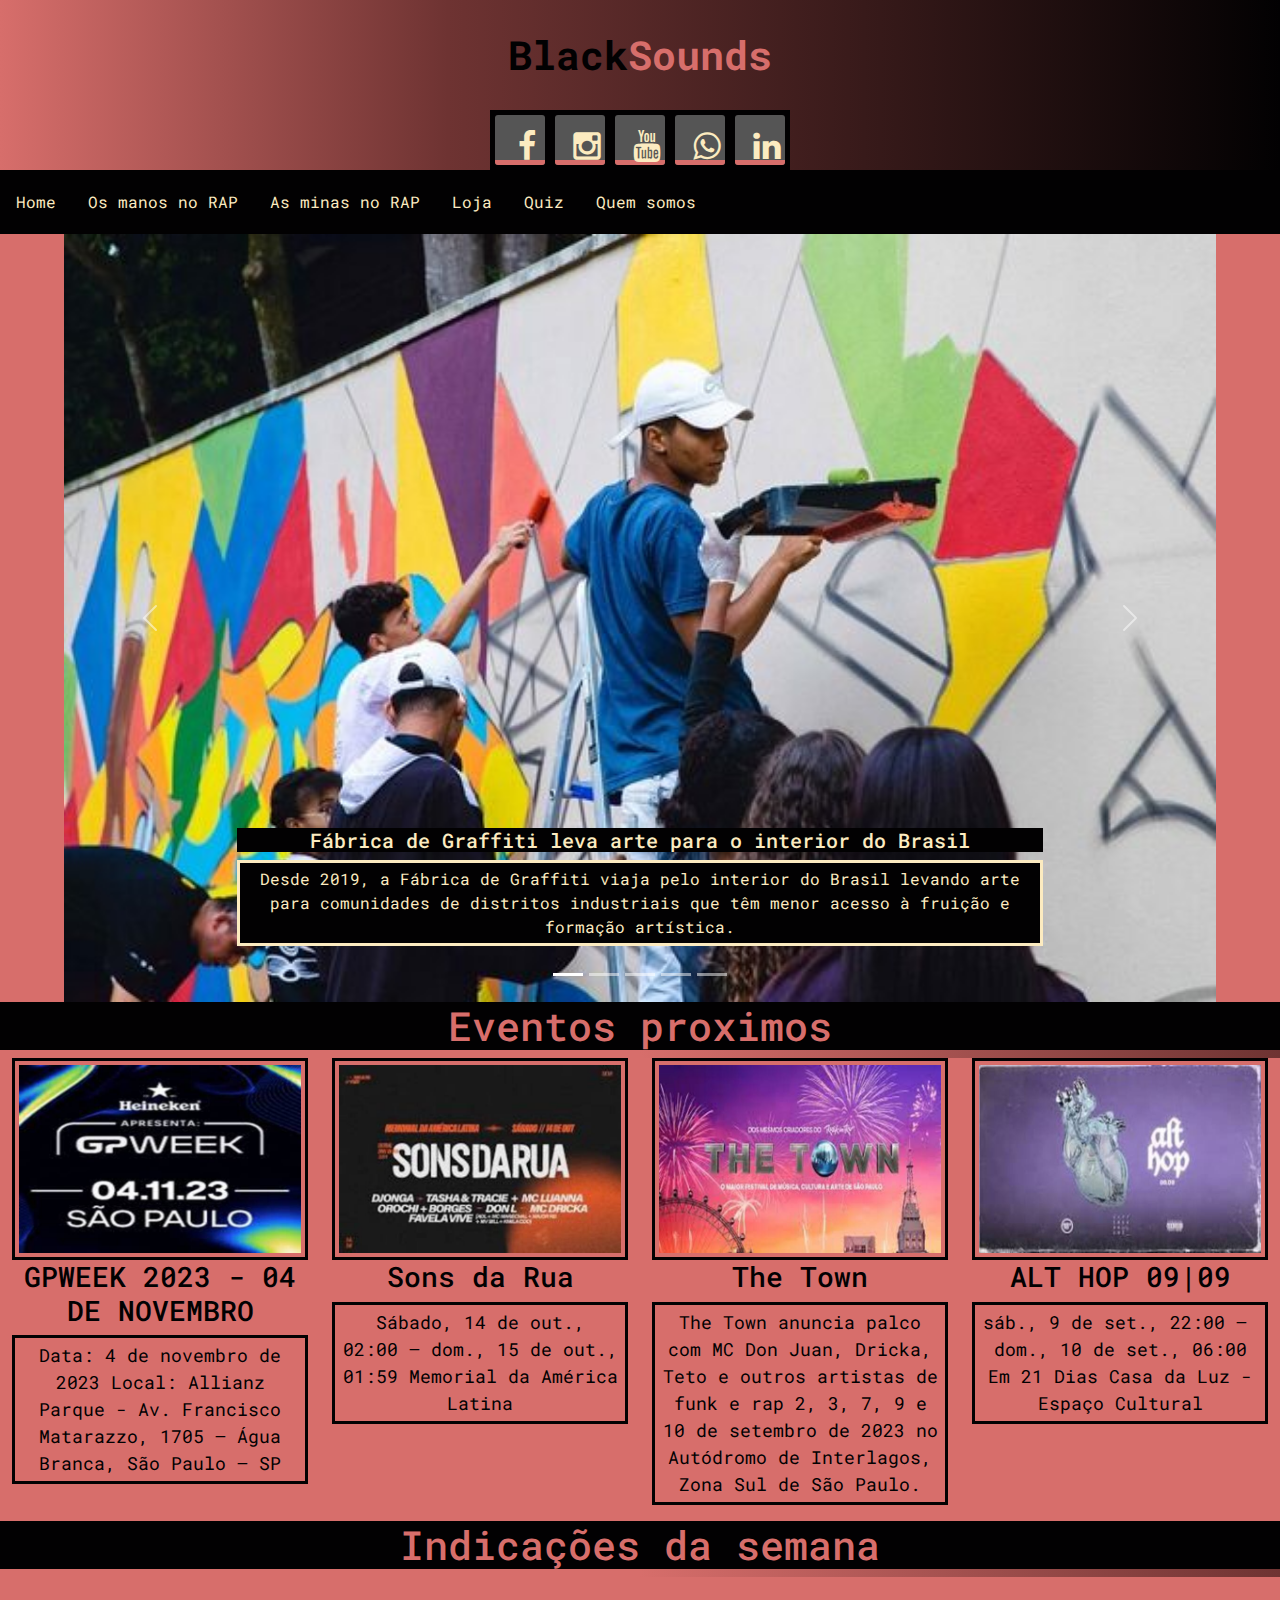
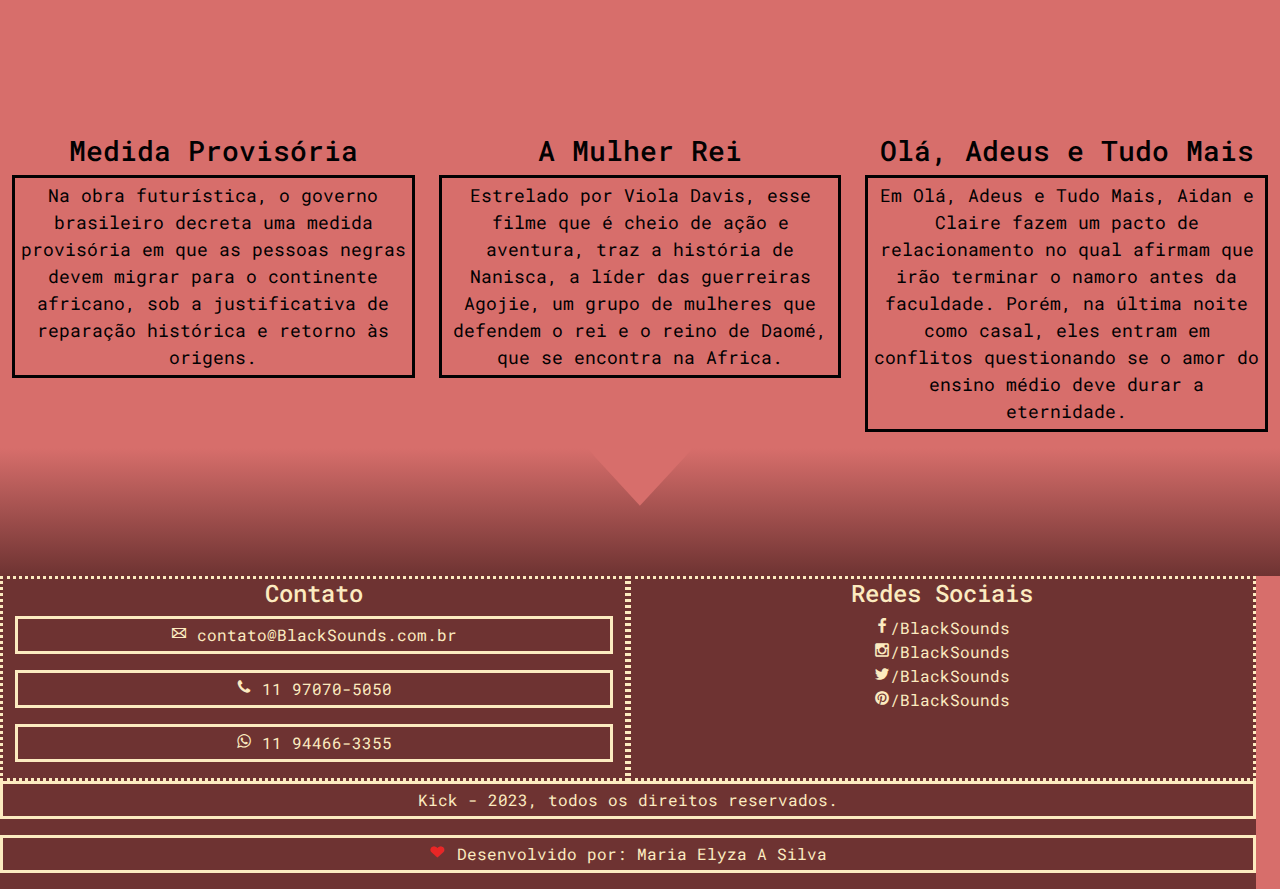
<file: index.html>
<!DOCTYPE html>

<html>

<head>
    <title>Black Sounds</title>
    <meta charset="utf-8">
    <meta name="viewport" content="width=device-width, initial-scale=1.0">

    <link rel="shortcut icon" href="img/favicon.png">
    <script src="js/jquery.js"></script>
    <script src="js/sweetalert2@11.js"></script>

    <link rel="stylesheet" href="css/bootstrap.min.css">
    <script src="js/bootstrap.bundle.min.js"></script>

    <link rel="stylesheet" href="css/menu.css">
    <link rel="stylesheet" href="css/estilo2.css">
    <link rel="stylesheet" type="text/css" href="css/fonts-icones.css">


</head>

<body>


    <div id="header">
        <div id="logo">
            Black<span>Sounds</span>
        </div>

        <input type="checkbox" id="btt_menu">
        <label for="btt_menu"> &#9776; </label>

        <nav class="btn_social">

            <ul>

                <li><a href="https://www.facebook.com/" target="_blank" title="facebook"><i class="icon icon-facebook"></i></a></li>
                <li><a href="https://www.instagram.com/mariaelyza.3/" target="_blank" title="instagram"><i class="icon icon-instagram"></i></a></li>
                <li><a href="https://www.youtube.com/playlist?list=LRYRsvSywU_mfuZeu6adDZMcYaXVp5dypKZgW" target="_blank" title="youtube"><i class="icon icon-youtube"></i></a></li>
                <li><a href="https://contate.me/blacksounds" target="_blank" title="Whatsapp"><i class="icon icon-whatsapp"></i></a></li>
                <li><a href="https://www.linkedin.com/in/maria-elyza130599/" target="_blank" title="linkdin"><i class="icon icon-linkedin"></i></a></li>


            </ul>

        </nav>

        <div id="nav">

            <ul>
                <li> <a href="index.html">Home</a> </li>

                <li> <a href="homensRAP.html">Os manos no RAP</a> </li>
                <li> <a href="mulheresRAP.html">As minas no RAP</a> </li>
                <li> <a href="loja.html">Loja</a> </li>
                <li> <a href="quiz.html">Quiz</a> </li>
                <li> <a href="quemsomos.html">Quem somos</a> </li>


            </ul>

        </div>
    </div>


    <div id="carrossel" class="carousel slide carousel-fade"style="width: 90%; height:90%; margin: 0 auto">

        <div class="carousel-indicators">
            <button type="button" data-bs-target="#carrossel" data-bs-slide-to="0" class="active" aria-current="true"
                aria-label="Slide 1"></button>
            <button type="button" data-bs-target="#carrossel" data-bs-slide-to="1" aria-current="2"></button>
            <button type="button" data-bs-target="#carrossel" data-bs-slide-to="2" aria-current="3"></button>
            <button type="button" data-bs-target="#carrossel" data-bs-slide-to="3" aria-current="4"></button>
            <button type="button" data-bs-target="#carrossel" data-bs-slide-to="4" aria-current="5"></button>
        </div>

        <div class="carousel-inner">
            <div class="carousel-item active">
                <img src="img/Noticia 1.jpg" class="d-block w-100">

                <div class="carousel-caption d-none d-md-block">
                    <h5>Fábrica de Graffiti leva arte para o interior do Brasil</h5>
                    <p>Desde 2019, a Fábrica de Graffiti viaja pelo interior do Brasil levando arte para comunidades de
                        distritos industriais que têm menor acesso à fruição e formação artística.</p>
                </div>

            </div>

            <div class="carousel-item">
                <img src="img/Noticia 2.jpg" class="d-block w-100">
                <div class="carousel-caption d-none d-md-block">
                    <h5>IZA SURPREENDE MÚSICOS NA AVENIDA PAULISTA</h5>
                    <p>A cantora, que também se apresenta no The Town 2023, se juntou com Trident para a campanha da
                        marca que celebra o maior festival da cidade, tangibilizando o conceito "Destrave a cidade".</p>
                </div>
            </div>

            <div class="carousel-item">
                <img src="img/Noticia 3.jpg" class="d-block w-100">
                <div class="carousel-caption d-none d-md-block">
                    <h5>PROJE7O ARCO-ÍRIS APRESENTA EXPERIÊNCIAS TRANSFORMADORAS ATRAVÉS DA ARTE URBANA</h5>
                    <p>Iniciativa contou com oficinas e workshops gratuitos de Graffiti para alunos de escolas públicas
                        das cidades de São Paulo e São Bernardo do Campo</p>
                </div>
            </div>
            <div class="carousel-item">
                <img src="img/Noticia 4.jpg" class="d-block w-100">
                <div class="carousel-caption d-none d-md-block">
                    <h5>MANO BROWN ENCERRA TEMPORADA DE PODCAST NO SPOTIFY, COM A MINISTRA MARINA SILVA</h5>
                    <p>No último episódio, o rapper recebe Marina Silva, ministra do Meio Ambiente e Mudança do Clima no
                        Brasil, que conta sobre momentos marcantes de sua infância e seus movimentos no cenário político
                        no país</p>
                </div>
            </div>
            <div class="carousel-item">
                <img src="img/Noticia 5.jpg" class="d-block w-100">
                <div class="carousel-caption d-none d-md-block">
                    <h5>AI-VAI LEVARÁ A CULTURA HIP HOP PARA A AVENIDA NO CARNAVAL DE 2024</h5>
                    <p>A Escola de Samba Vai-Vai já definiu o enredo para o próximo carnaval, intitulado “Capítulo 4,
                        Versículo 3 – Da Rua e do Povo, o Hip Hop: Um Manifesto Paulistano”, o enredo celebrará os 40
                        anos da cultura Hip Hop no Brasil e destacará a importância das expressões artísticas e
                        culturais periféricas.</p>
                </div>
            </div>
        </div>

        <button class="carousel-control-prev" type="button" data-bs-target="#carrossel" data-bs-slide="prev">
            <span class="carousel-control-prev-icon" aria-hidden="true"></span>
            <span class="visually-hidden">Voltar</span>
        </button>

        <button class="carousel-control-next" type="button" data-bs-target="#carrossel" data-bs-slide="next">
            <span class="carousel-control-next-icon" aria-hidden="true"></span>
            <span class="visually-hidden">Avançar</span>
        </button>

    </div>

    <div class="container-fluid">

        <div class="row" id="container">
            <h2>Eventos proximos</h2>

            <div class="col" id="box">
                <img src="img/image 12.jpeg" class="img-fluid" alt="Responsive image">
                <h3>
                    GPWEEK 2023 - 04 DE NOVEMBRO</h3>
                <p>
                    Data: 4 de novembro de 2023
                    Local: Allianz Parque - Av. Francisco Matarazzo, 1705 – Água Branca, São Paulo – SP
                </p>
            </div>

            <div class="col" id="box">
                <img src="img/image13.jpeg" class="img-fluid" alt="Responsive image">
                <h3>Sons da Rua</h3>
                <p>
                    Sábado, 14 de out., 02:00 – dom., 15 de out., 01:59
                    Memorial da América Latina
                </p>
            </div>

            <div class="col" id="box">
                <img src="img/image15.jpeg" class="img-fluid" alt="Responsive image">
                <h3>The Town </h3>
                <p>
                    The Town anuncia palco com MC Don Juan, Dricka, Teto e outros artistas de funk e rap
                    2, 3, 7, 9 e 10 de setembro de 2023 no Autódromo de Interlagos, Zona Sul de São Paulo.
                </p>
            </div>

            <div class="col" id="box">
                <img src="img/image14.jpeg" class="img-fluid" alt="Responsive image">
                <h3>ALT HOP 09|09</h3>
                <p>
                    sáb., 9 de set., 22:00 – dom., 10 de set., 06:00
                    Em 21 Dias
                    Casa da Luz - Espaço Cultural
                </p>
            </div>

        </div>

        <div class="row" id="container">

            <h2>Indicações da semana</h2>

            <div class="col" id="box">
                <iframe src="https://www.youtube.com/embed/fVQf1mMZIuc"
                    title="Medida Provisória | Filme Exclusivo Globoplay" frameborder="5"
                    allow="accelerometer; autoplay; clipboard-write; encrypted-media; gyroscope; picture-in-picture; web-share"
                    allowfullscreen></iframe>
                <h3>Medida Provisória </h3>
                <p>
                    Na obra futurística, o governo brasileiro decreta uma medida provisória em que as pessoas negras
                    devem
                    migrar para o continente africano, sob a justificativa de reparação histórica e retorno às origens.
                </p>
            </div>
            <div class="col" id="box">
                <iframe src="https://www.youtube.com/embed/IK1sEiHodZg"
                    title="A Mulher Rei | Trailer Oficial | Em breve exclusivamente nos cinemas" frameborder="0"
                    allow="accelerometer; autoplay; clipboard-write; encrypted-media; gyroscope; picture-in-picture; web-share"
                    allowfullscreen></iframe>
                <h3>A Mulher Rei</h3>
                <p>
                    Estrelado por Viola Davis, esse filme que é cheio de ação e aventura, traz a história de Nanisca, a
                    líder
                    das guerreiras Agojie, um grupo de mulheres que defendem o rei e o reino de Daomé, que se encontra
                    na
                    Africa.</p>
            </div>

            <div class="col" id="box">
                <iframe src="https://www.youtube.com/embed/pqTJPq3gJho"
                    title="Olá, Adeus e Tudo Mais | Trailer oficial | Netflix" frameborder="0"
                    allow="accelerometer; autoplay; clipboard-write; encrypted-media; gyroscope; picture-in-picture; web-share"
                    allowfullscreen></iframe>

                <h3>Olá, Adeus e Tudo Mais</h3>
                <p>
                    Em Olá, Adeus e Tudo Mais, Aidan e Claire fazem um pacto de relacionamento no qual afirmam que irão
                    terminar o namoro antes da faculdade. Porém, na última noite como casal, eles entram em conflitos
                    questionando se o amor do ensino médio deve durar a eternidade.</p>
            </div>
        </div>



    </div>
</body>

<div class="footer-arrow">
    <svg data-name="Layer 1" xmlns="http://www.w3.org/2000/svg" viewBox="0 0 1200 120" preserveAspectRatio="none">
        <path d="M649.97 0L550.03 0 599.91 54.12 649.97 0z" class="shape-fill"></path>
    </svg>
</div>

<footer class="container-fluid">
    
    <div class="row" id="box1">
           
        
        <div class="col" id="colfooter">
           
           <h4 class="titleFooter">Contato</h4>
           <p><i class="icon icon-mail"></i> contato@BlackSounds.com.br</p>
           <p><i class="icon icon-phone"></i> 11 97070-5050</p>
           <p><i class="icon icon-whatsapp"></i> 11 94466-3355</p>
        
        </div>

        <div class="col" id="colfooter">
           
            <h4 class="titleFooter"> Redes Sociais</h4>
            
            <a href="#" class="redesocial"><span> <i class="icon icon-facebook"></i>/BlackSounds</span></a>            
            <a href="#" class="redesocial"><span> <i class="icon icon-instagram"></i>/BlackSounds</span></a>            
            <a href="#" class="redesocial"><span> <i class="icon icon-twitter"></i>/BlackSounds</span></a>            
            <a href="#" class="redesocial"><span> <i class="icon icon-pinterest"></i>/BlackSounds</span></a>  
                
        </div>
        
        <div class="clear"></div>
    
    </div>
    
    <div class="row" id="box2">
        
        <p> Kick - 2023, todos os direitos reservados.</p> 
        <p class="by"><i class="icon icon-heart-3"></i> Desenvolvido por: Maria Elyza A Silva</p>
    
    </div>
</footer>



</html>
</file>
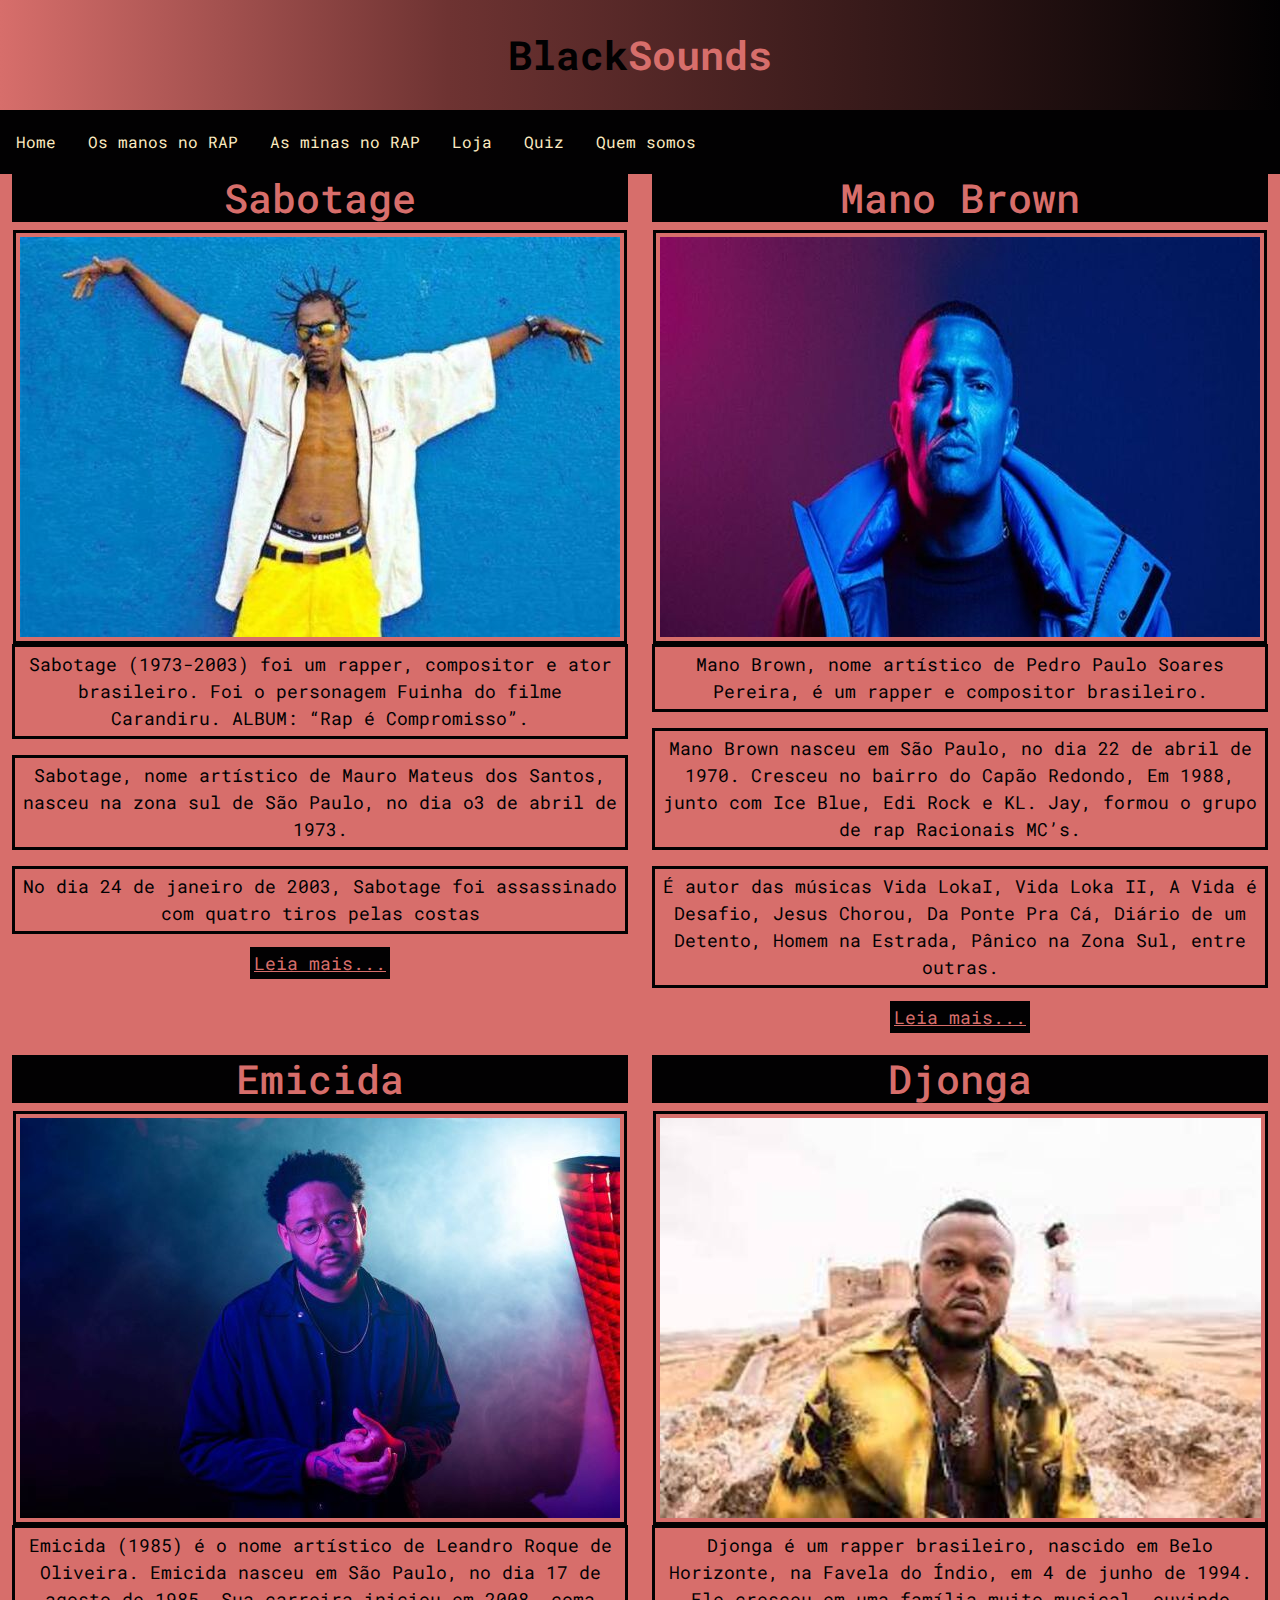
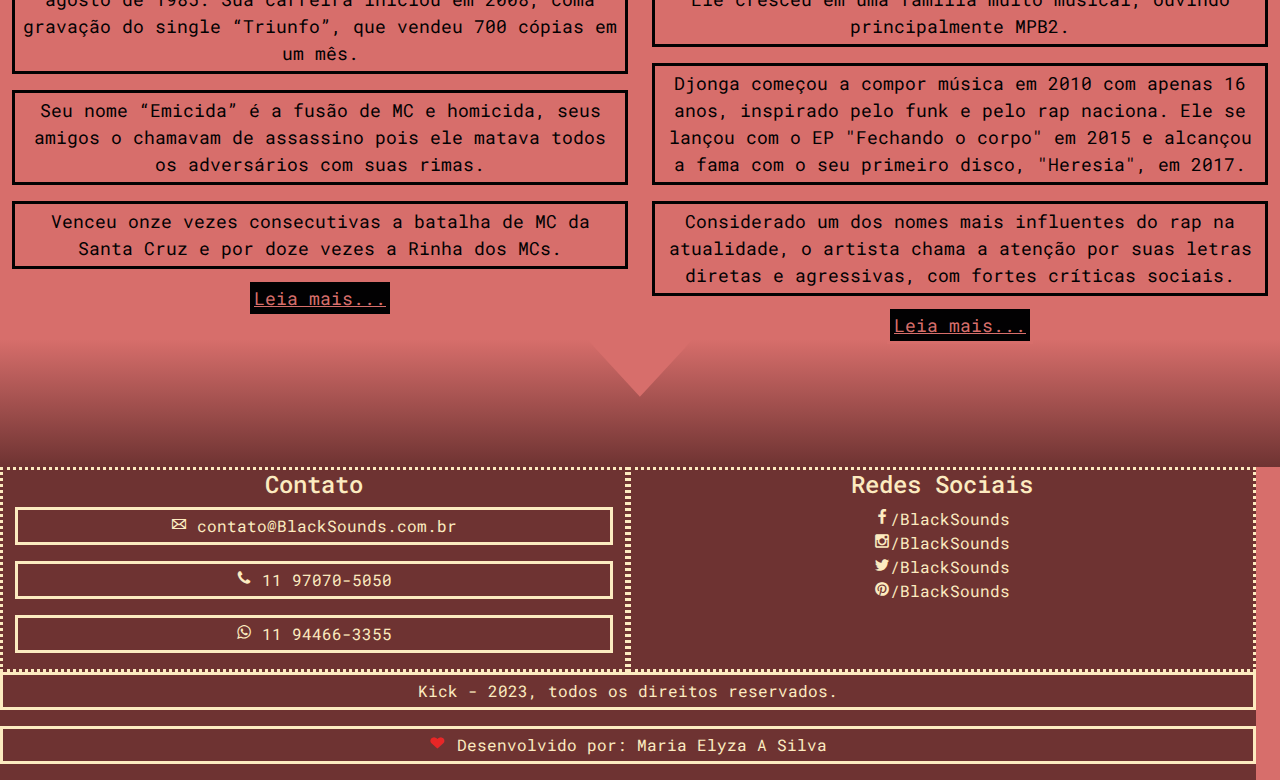
<file: homensRAP.html>
<!DOCTYPE html>

<html>

<head>
    <title>Black Sounds</title>
    <meta charset="utf-8">
    <meta name="viewport" content="width=device-width, initial-scale=1.0">

    <link rel="shortcut icon" href="img/favicon.png">
    <script src="js/jquery.js"></script>
    <script src="js/sweetalert2@11.js"></script>

    <link rel="stylesheet" href="css/bootstrap.min.css">
    <script src="js/bootstrap.bundle.min.js"></script>

    <link rel="stylesheet" href="css/menu.css">
    <link rel="stylesheet" href="css/estilo2.css">
    <link rel="stylesheet" type="text/css" href="css/fonts-icones.css">


</head>

<body>

    <div id="header">
        <div id="logo">
            Black<span>Sounds</span>
        </div>

        <input type="checkbox" id="btt_menu">
        <label for="btt_menu"> &#9776; </label>

        <div id="nav">
            
         <ul>
                <li> <a href="index.html">Home</a> </li>

                <li> <a href="homensRAP.html">Os manos no RAP</a> </li>
                <li> <a href="mulheresRAP.html">As minas no RAP</a> </li>
                <li> <a href="loja.html">Loja</a> </li>
                <li> <a href="quiz.html">Quiz</a> </li>
                <li> <a href="quemsomos.html">Quem somos</a> </li>


            </ul>

        </div>
    </div>

        <!-- Inicio pg -->

    <div class="container-fluid">

        <div class="row" id="container">
            
        <div class="col" id="box">
            <h2>Sabotage</h2>
            <img src="img/image5.jpg" class="img-fluid" alt="Responsive image">
            <p>Sabotage (1973-2003) foi um rapper, compositor e ator brasileiro. 
                Foi o personagem Fuinha do filme
                Carandiru.
                 ALBUM: “Rap é Compromisso”.
            </p>
            <p>
                Sabotage, nome artístico de Mauro Mateus dos Santos, 
                nasceu na zona sul de São Paulo, 
                no dia o3 de abril de 1973.
            </p>
            <P>
                No dia 24 de janeiro de 2003, Sabotage foi assassinado com quatro tiros pelas costas
            </P>
            <a href="https://www.pensador.com/autor/sabotage/biografia/" target="_blank">Leia mais...</a>

        </div>

        <div class="col" id="box">
            <h2>Mano Brown</h2>
            <img src="img/image6.jpg" class="img-fluid" alt="Responsive image">
            <p>
                Mano Brown, nome artístico de Pedro Paulo Soares Pereira, é um rapper e compositor brasileiro.

            </p>
            <P>
                Mano Brown nasceu em São Paulo, 
                no dia 22 de abril de 1970. 
                Cresceu no bairro do Capão Redondo, 
                Em 1988, junto com Ice Blue, Edi Rock e KL. Jay, formou o grupo de rap Racionais
                MC’s.
            </P>

            <P>
                É autor das músicas Vida LokaI, Vida Loka II, A Vida é Desafio, Jesus Chorou, Da Ponte Pra
                Cá, Diário de um Detento, Homem na Estrada, Pânico na Zona Sul, entre outras.
            </P>
            <a href="https://www.pensador.com/autor/mano_brown/biografia/" target="_blank">Leia mais...</a>
          
        </div>
    </div>

    <br/>
        <div class="row" id="container">
        <div class="col" id="box">
            <h2>Emicida</h2>
            <img src="img/image7.jpg" class="img-fluid" alt="Responsive image">
            <p>Emicida (1985) é o nome artístico de Leandro Roque de Oliveira.
               

                Emicida nasceu em São Paulo, 
                no dia 17 de agosto de 1985.
                 Sua carreira iniciou em 2008, coma gravação do
                single “Triunfo”, que vendeu 700 cópias em um mês.

               
            </p>
            <P>
                Seu nome “Emicida” é a fusão de MC e homicida, seus amigos o chamavam de assassino pois ele
                matava todos os adversários com suas rimas.
            </P>
            <P>
                Venceu onze vezes consecutivas a batalha de MC da Santa Cruz e
                por doze vezes a Rinha dos MCs.
            </P>
            <a href="https://www.pensador.com/autor/emicida/biografia/" target="_blank">Leia mais...</a>
        </div>
   

        <div class="col" id="box">
            <h2>Djonga</h2>
            <img src="img/image16.jpeg" class="img-fluid" alt="Responsive image">
            <p>Djonga é um rapper brasileiro, nascido em Belo Horizonte, na Favela do Índio, em 4 de junho de 1994. Ele cresceu em uma família muito musical, ouvindo principalmente MPB2. 
            </p>
        
            <p>
                Djonga começou a compor música em 2010 com apenas 16 anos, inspirado pelo funk e pelo rap naciona. Ele se lançou com o EP "Fechando o corpo" em 2015 e alcançou a fama com o seu primeiro disco, "Heresia", em 2017.
            </p>

            <p>
                Considerado um dos nomes mais influentes do rap na atualidade, o artista chama a atenção por suas letras diretas e agressivas, com fortes críticas sociais.
            </p>
            <a href="https://pt.wikipedia.org/wiki/Djonga_(rapper)" target="_blank">Leia mais...</a>
        </div>
       
    </div>
    </div>
</body>

        <!-- Inicio Footer -->

    <div class="footer-arrow">
        <svg data-name="Layer 1" xmlns="http://www.w3.org/2000/svg" viewBox="0 0 1200 120" preserveAspectRatio="none">
            <path d="M649.97 0L550.03 0 599.91 54.12 649.97 0z" class="shape-fill"></path>
        </svg>
    </div>

    <footer class="container-fluid">

        <div class="row" id="box1">


            <div class="col" id="colfooter">

                <h4 class="titleFooter">Contato</h4>
                <p><i class="icon icon-mail"></i> contato@BlackSounds.com.br</p>
                <p><i class="icon icon-phone"></i> 11 97070-5050</p>
                <p><i class="icon icon-whatsapp"></i> 11 94466-3355</p>

            </div>

            <div class="col" id="colfooter">

                <h4 class="titleFooter"> Redes Sociais</h4>

                <a href="#" class="redesocial"><span> <i class="icon icon-facebook"></i>/BlackSounds</span></a>
                <a href="#" class="redesocial"><span> <i class="icon icon-instagram"></i>/BlackSounds</span></a>
                <a href="#" class="redesocial"><span> <i class="icon icon-twitter"></i>/BlackSounds</span></a>
                <a href="#" class="redesocial"><span> <i class="icon icon-pinterest"></i>/BlackSounds</span></a>

            </div>

            <div class="clear"></div>

        </div>

        <div class="row" id="box2">

            <p> Kick - 2023, todos os direitos reservados.</p>
            <p class="by"><i class="icon icon-heart-3"></i> Desenvolvido por: Maria Elyza A Silva</p>

        </div>
    </footer>

</html>
</file>
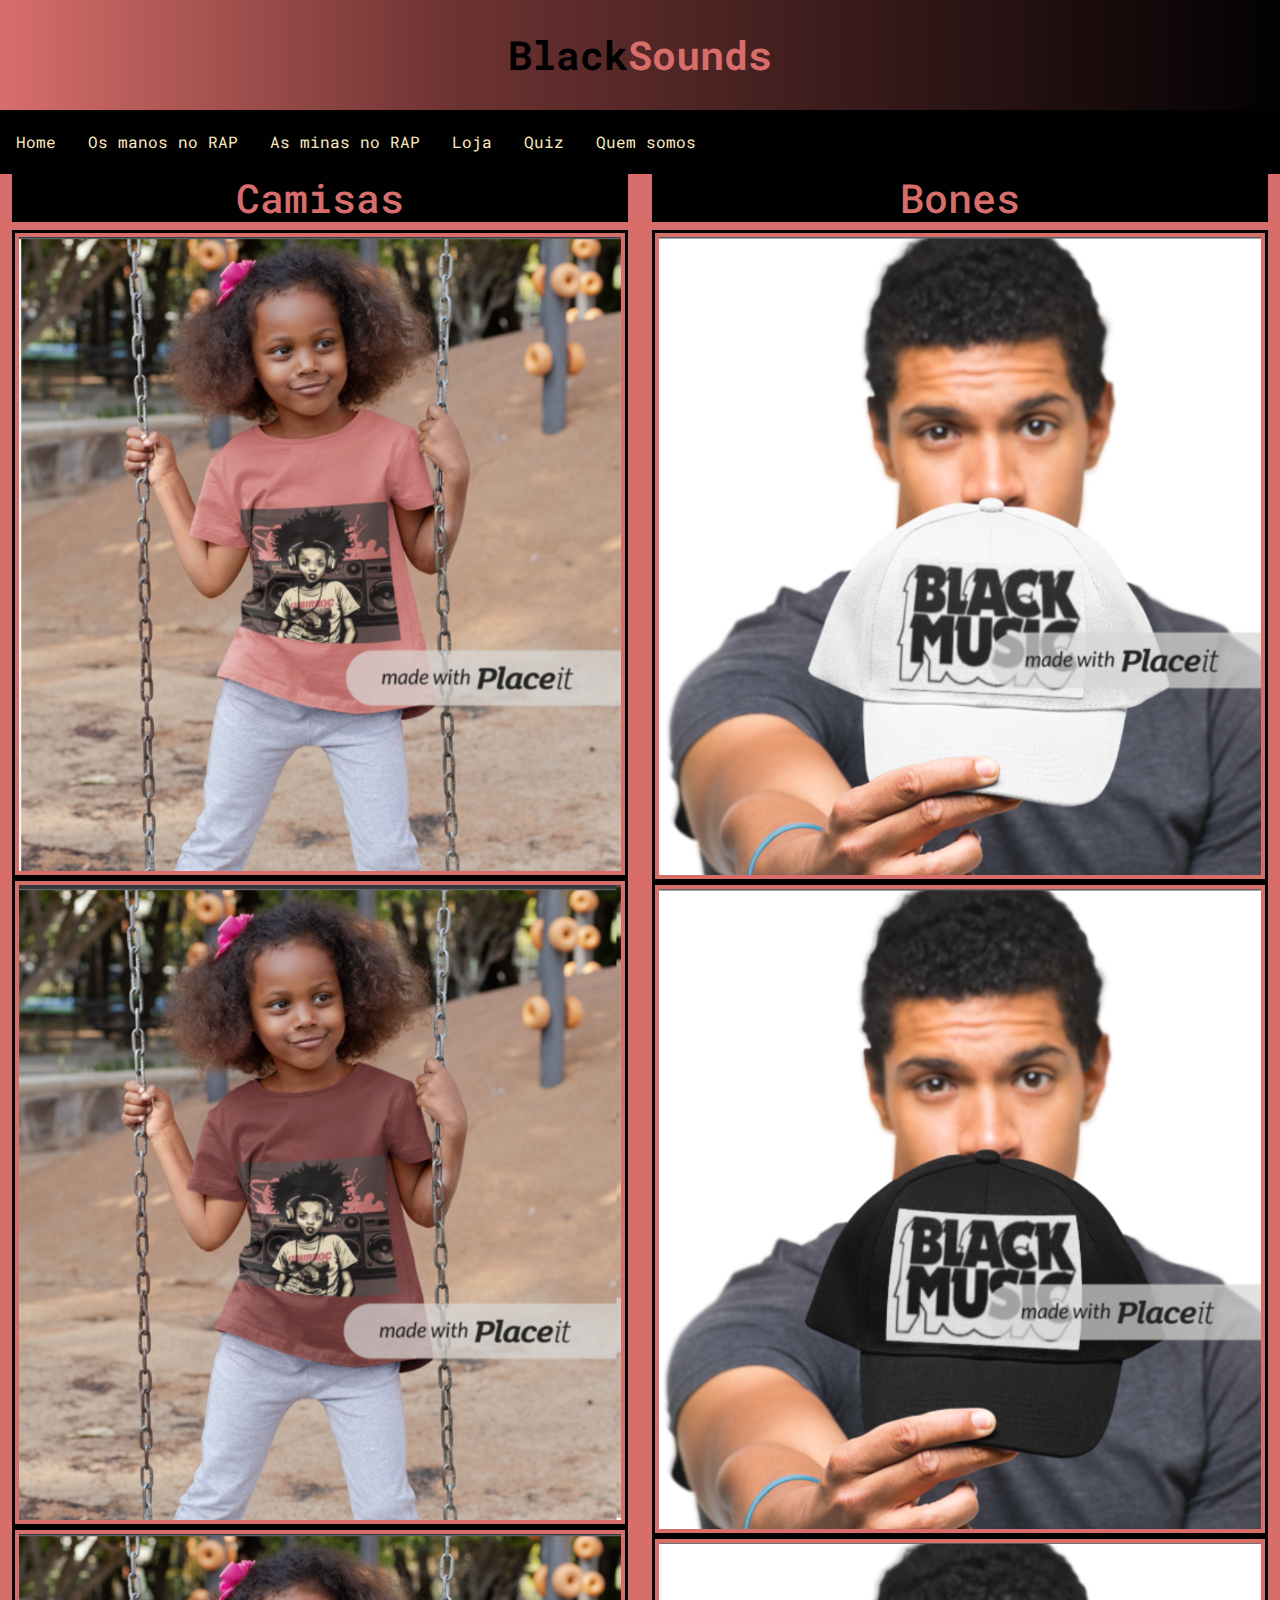
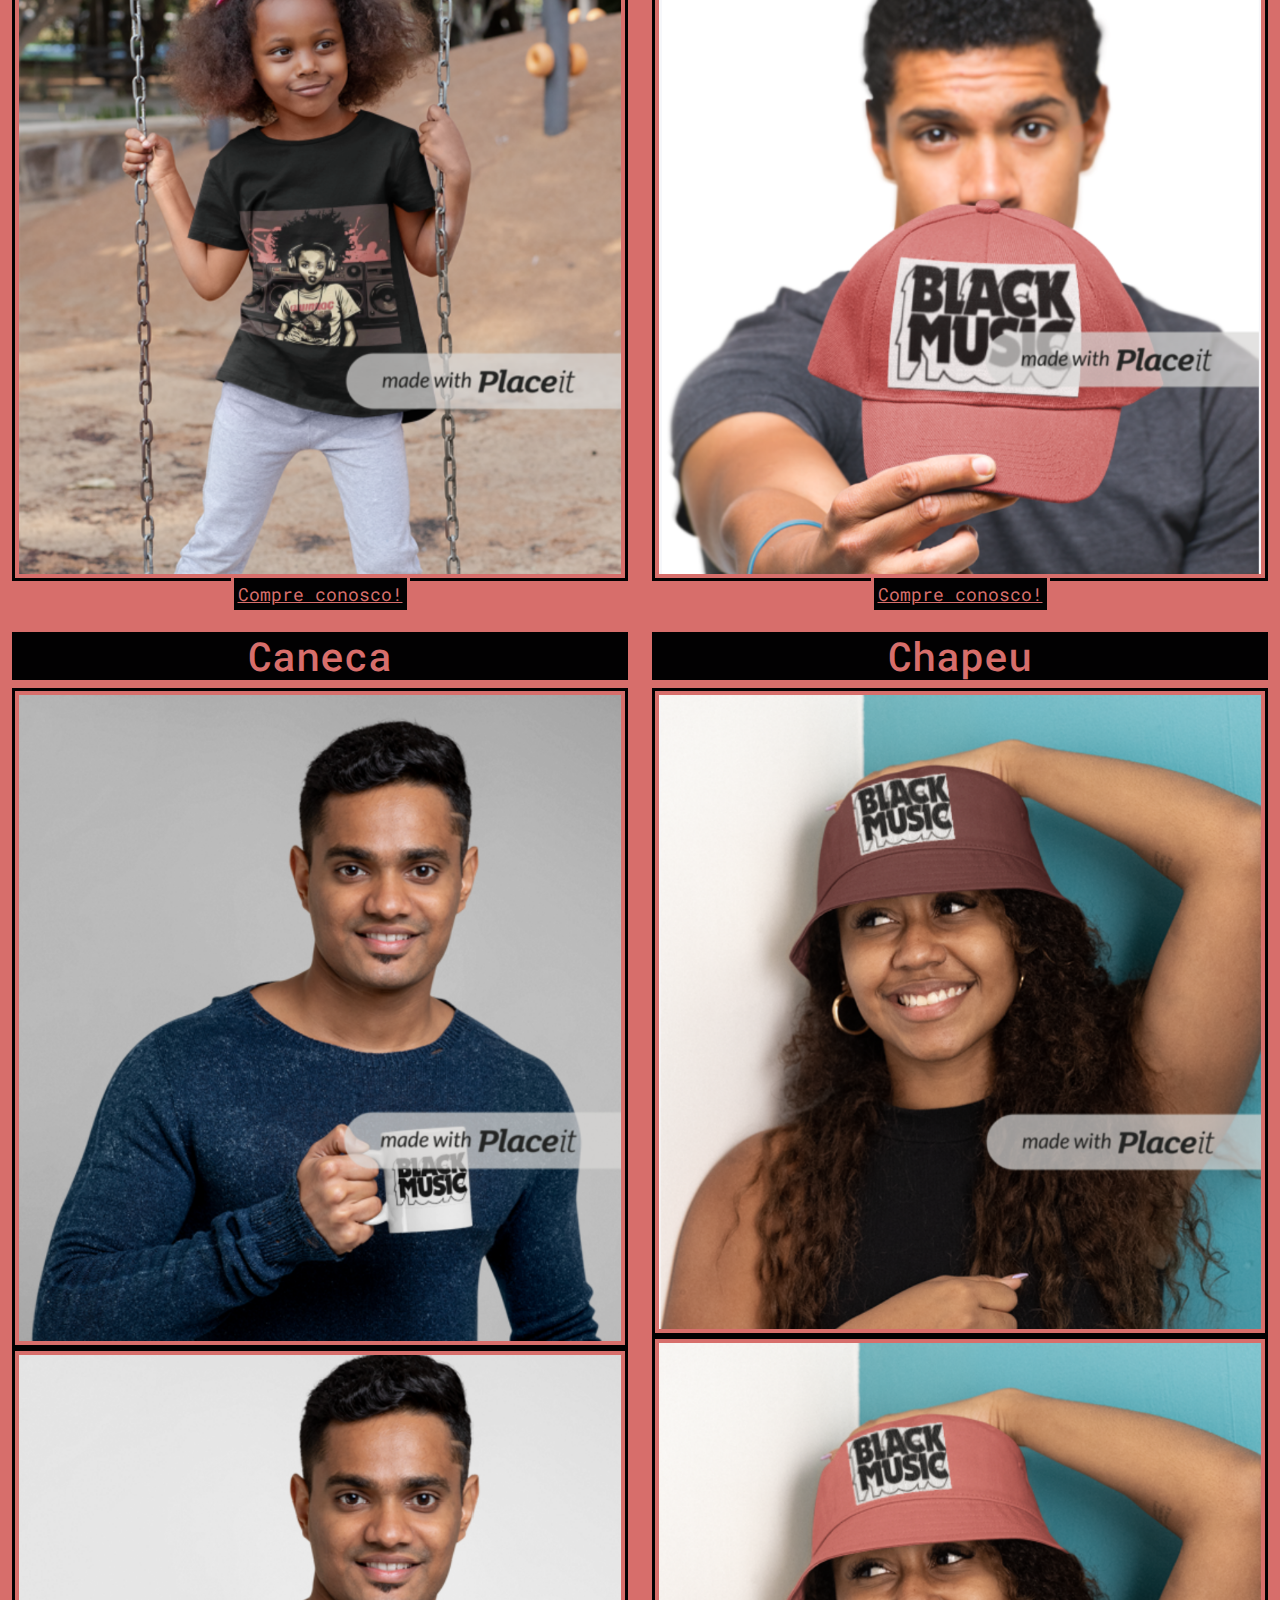
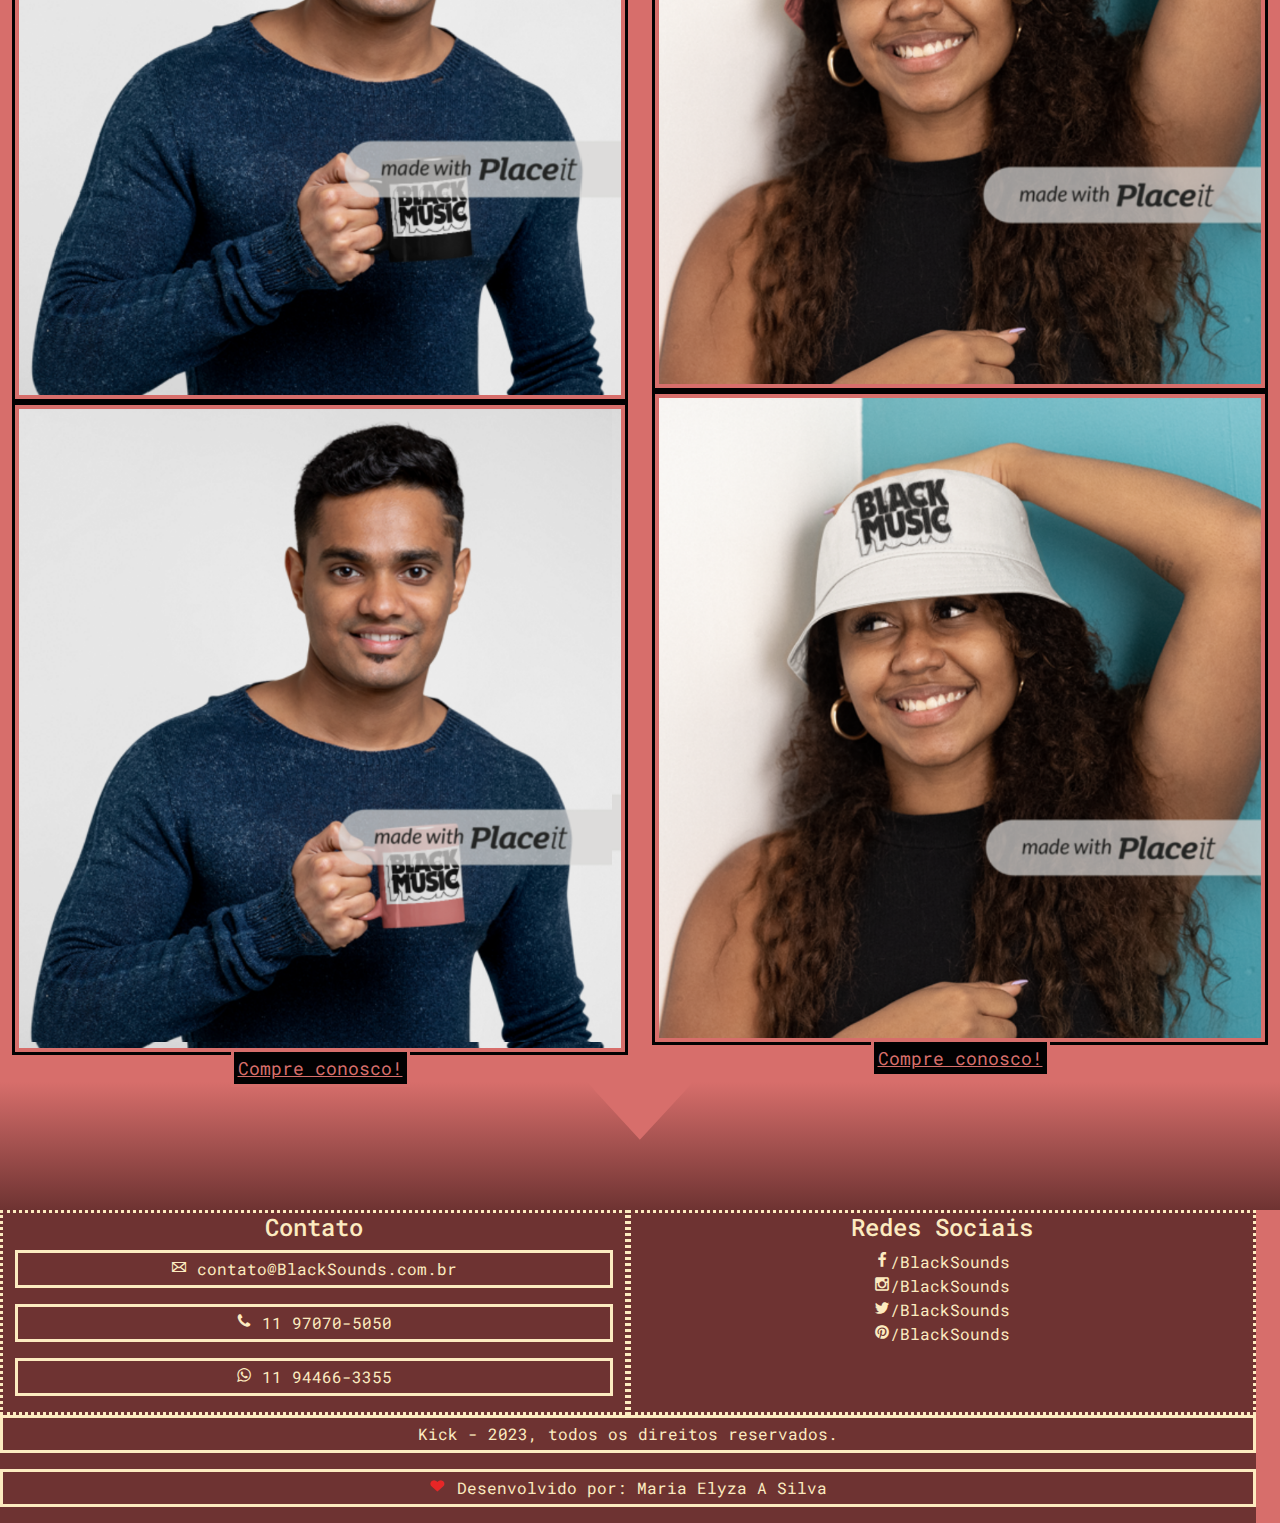
<file: loja.html>
<!DOCTYPE html>

<html>

<head>
    <title>Black Sounds</title>
    <meta charset="utf-8">
    <meta name="viewport" content="width=device-width, initial-scale=1.0">

    <link rel="shortcut icon" href="img/favicon.png">
    <script src="js/jquery.js"></script>
    <script src="js/sweetalert2@11.js"></script>

    <link rel="stylesheet" href="css/bootstrap.min.css">
    <script src="js/bootstrap.bundle.min.js"></script>

    <link rel="stylesheet" href="css/menu.css">
    <link rel="stylesheet" href="css/estilo2.css">
    <link rel="stylesheet" type="text/css" href="css/fonts-icones.css">


</head>

<body>
    <div id="header">
        <div id="logo">
            Black<span>Sounds</span>
        </div>

        <input type="checkbox" id="btt_menu">
        <label for="btt_menu"> &#9776; </label>

        <div id="nav">

            <ul>
                <li> <a href="index.html">Home</a> </li>

                <li> <a href="homensRAP.html">Os manos no RAP</a> </li>
                <li> <a href="mulheresRAP.html">As minas no RAP</a> </li>
                <li> <a href="loja.html">Loja</a> </li>
                <li> <a href="quiz.html">Quiz</a> </li>
                <li> <a href="quemsomos.html">Quem somos</a> </li>


            </ul>

        </div>
    </div>
    <!-- Inicio loja -->

    <div class="container-fluid">

        <div class="row" id="container">
            
            <div class="col" id="box">
                <h2>Camisas</h2>
                <img src="img/Camisa.png" class="img-fluid" alt="Responsive image">
                <img src="img/Camisa 2.png" class="img-fluid" alt="Responsive image">
                <img src="img/Camisa 3.png" class="img-fluid" alt="Responsive image">
                <a href="https://contate.me/blacksounds">Compre conosco!</a>
                </div>

        <div class="col" id="box">
            <h2>Bones</h2>
            <img src="img/Bone branco.png" class="img-fluid" alt="Responsive image">
            <img src="img/Bone preto.png" class="img-fluid" alt="Responsive image">
            <img src="img/Bone rosa.png" class="img-fluid" alt="Responsive image">
            <a href="https://contate.me/blacksounds">Compre conosco!</a>
        </div>
    </div>

    <br/>
        <div class="row" id="container">

            <div class="col" id="box">
                <h2>Caneca</h2>
                <img src="img/Caneca.png" class="img-fluid" alt="Responsive image">
                <img src="img/Caneca 2.png" class="img-fluid" alt="Responsive image">
                <img src="img/Caneca 3.png" class="img-fluid" alt="Responsive image">
                <a href="https://contate.me/blacksounds">Compre conosco!</a>
            </div>

        <div class="col" id="box">
            <h2>Chapeu</h2>
            <img src="img/Chapeu 1.png" class="img-fluid" alt="Responsive image">
            <img src="img/Chapeu.png" class="img-fluid" alt="Responsive image">
            <img src="img/Chapeu 2.png" class="img-fluid" alt="Responsive image">
            <a href="https://contate.me/blacksounds">Compre conosco!</a>
        </div>
       
        <br></br>
    </div>
    </div>

  
           

    </body>


    <!-- Inicio Footer -->

    <div class="footer-arrow">
        <svg data-name="Layer 1" xmlns="http://www.w3.org/2000/svg" viewBox="0 0 1200 120" preserveAspectRatio="none">
            <path d="M649.97 0L550.03 0 599.91 54.12 649.97 0z" class="shape-fill"></path>
        </svg>
    </div>

    <footer class="container-fluid">

        <div class="row" id="box1">


            <div class="col" id="colfooter">

                <h4 class="titleFooter">Contato</h4>
                <p><i class="icon icon-mail"></i> contato@BlackSounds.com.br</p>
                <p><i class="icon icon-phone"></i> 11 97070-5050</p>
                <p><i class="icon icon-whatsapp"></i> 11 94466-3355</p>

            </div>

            <div class="col" id="colfooter">

                <h4 class="titleFooter"> Redes Sociais</h4>

                <a href="#" class="redesocial"><span> <i class="icon icon-facebook"></i>/BlackSounds</span></a>
                <a href="#" class="redesocial"><span> <i class="icon icon-instagram"></i>/BlackSounds</span></a>
                <a href="#" class="redesocial"><span> <i class="icon icon-twitter"></i>/BlackSounds</span></a>
                <a href="#" class="redesocial"><span> <i class="icon icon-pinterest"></i>/BlackSounds</span></a>

            </div>

            <div class="clear"></div>

        </div>

        <div class="row" id="box2">

            <p> Kick - 2023, todos os direitos reservados.</p>
            <p class="by"><i class="icon icon-heart-3"></i> Desenvolvido por: Maria Elyza A Silva</p>

        </div>
    </footer>

</html>
</file>
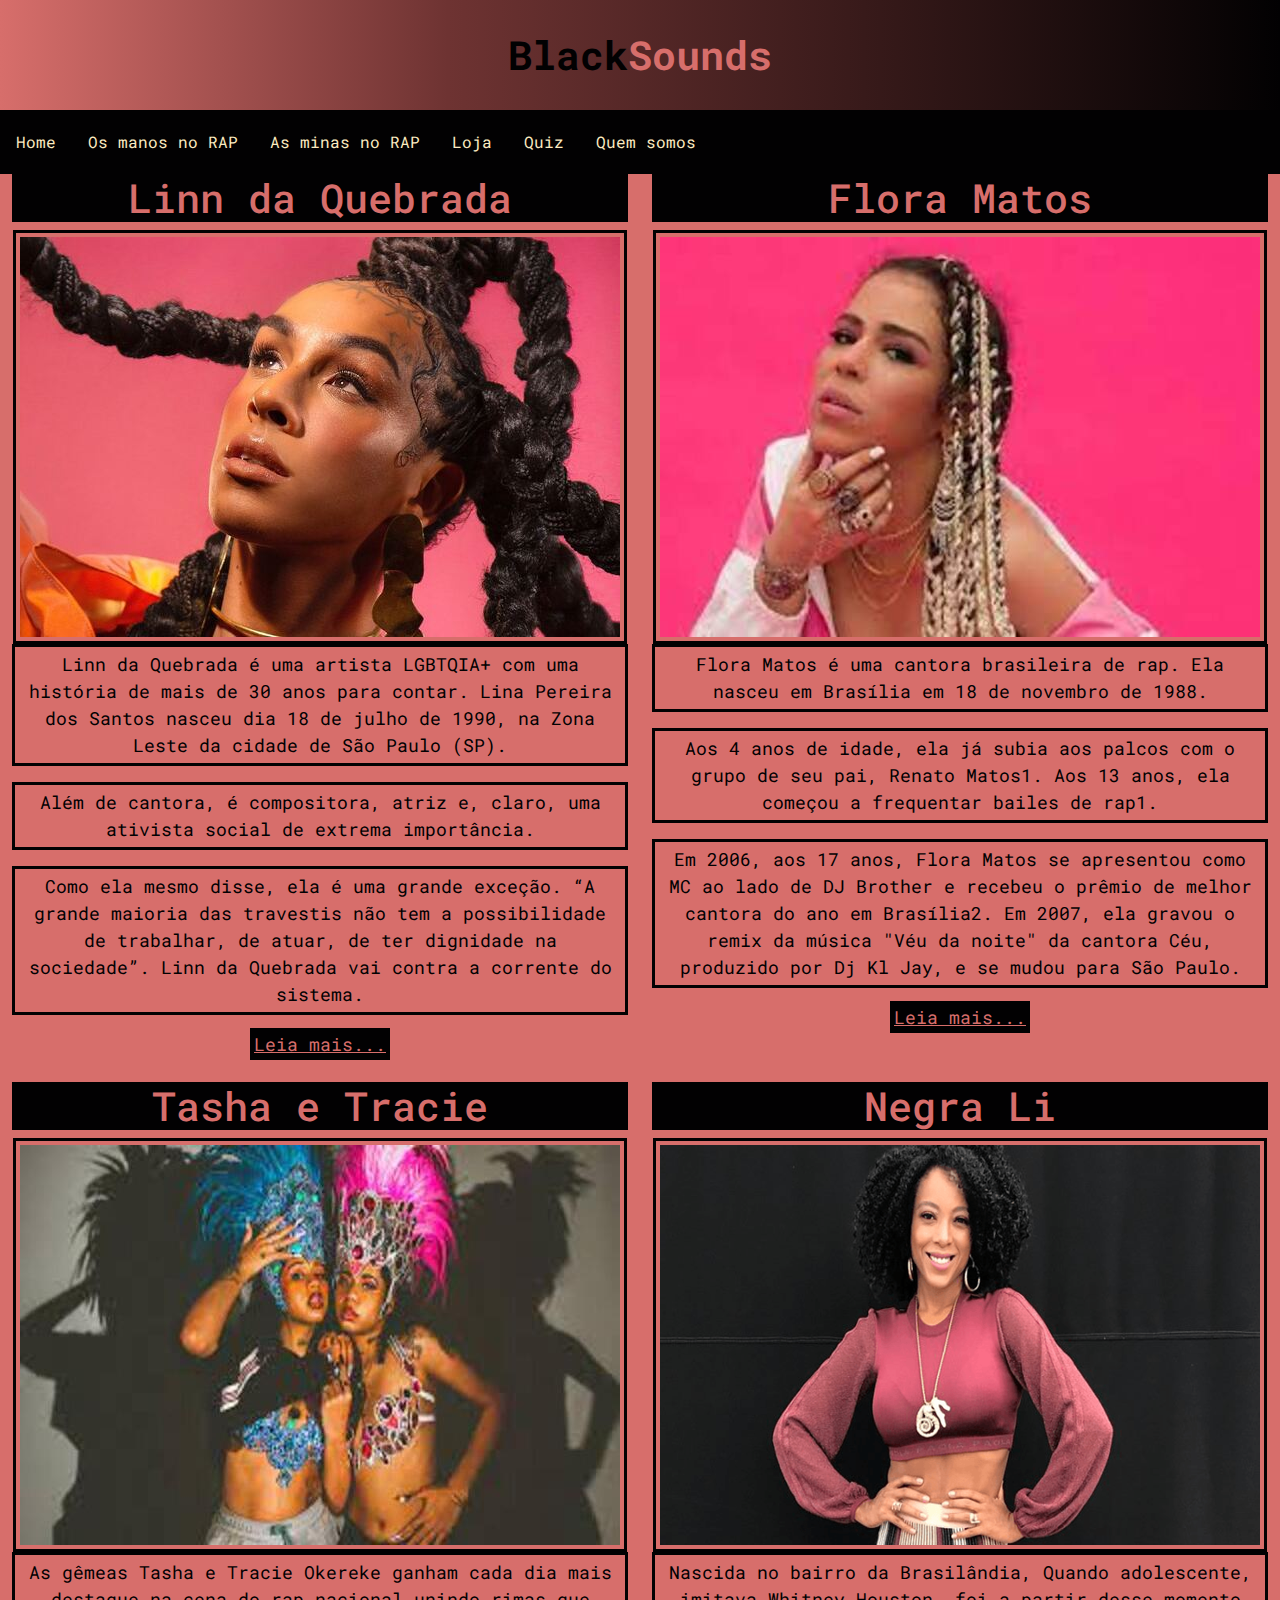
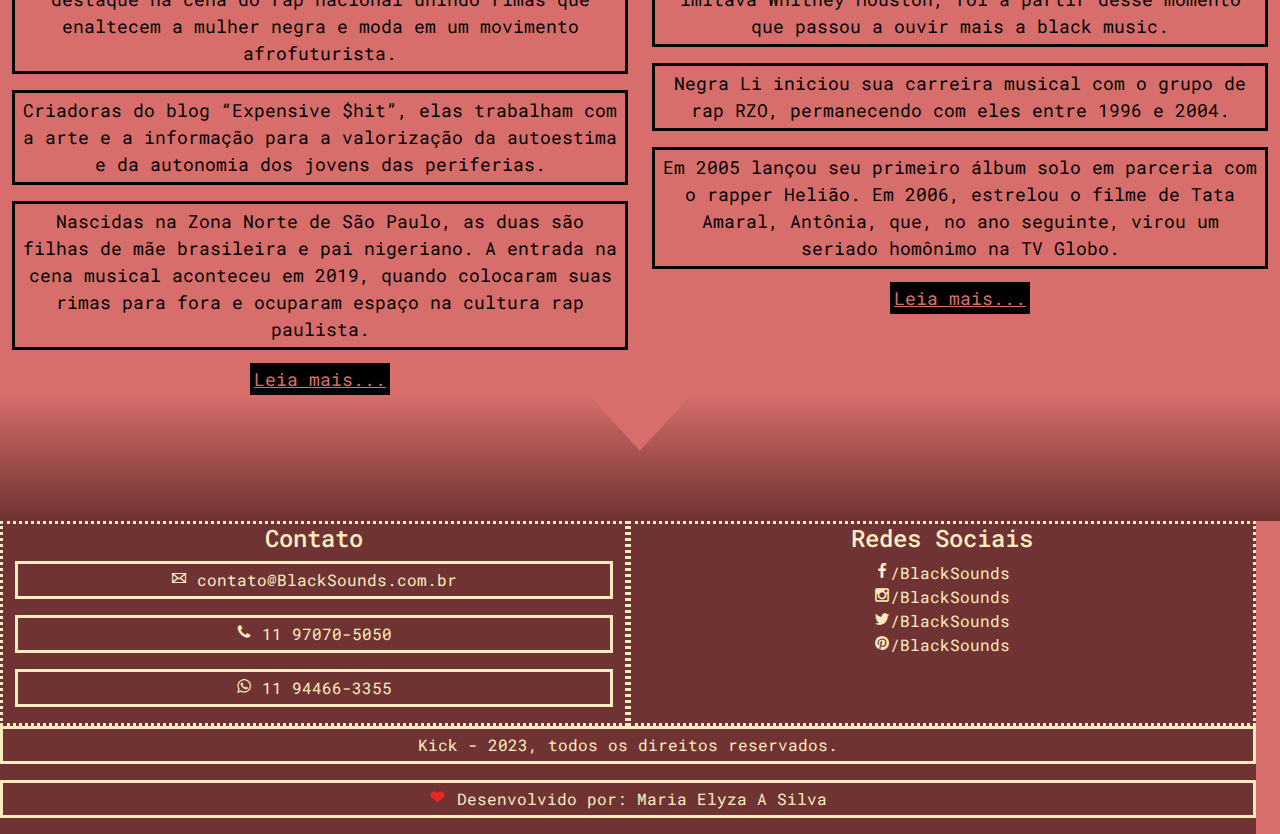
<file: mulheresRAP.html>
<!DOCTYPE html>

<html>

<head>
    <title>Black Sounds</title>
    <meta charset="utf-8">
    <meta name="viewport" content="width=device-width, initial-scale=1.0">
    
    <link rel="shortcut icon" href="img/favicon.png">
    <script src="js/jquery.js"></script>
    <script src="js/sweetalert2@11.js"></script>
   
    <link rel="stylesheet" href="css/bootstrap.min.css">
    <script src="js/bootstrap.bundle.min.js"></script>
 
    <link rel="stylesheet" href="css/menu.css">
    <link rel="stylesheet" href="css/estilo2.css">
    <link rel="stylesheet" type="text/css" href="css/fonts-icones.css">
    

</head>

<body>

    <div id="header">
        <div id="logo">
            Black<span>Sounds</span>
        </div>

        <input type="checkbox" id="btt_menu">
        <label for="btt_menu"> &#9776; </label>

        <div id="nav">
            
            <ul>
                <li> <a href="index.html">Home</a> </li>

                <li> <a href="homensRAP.html">Os manos no RAP</a> </li>
                <li> <a href="mulheresRAP.html">As minas no RAP</a> </li>
                <li> <a href="loja.html">Loja</a> </li>
                <li> <a href="quiz.html">Quiz</a> </li>
                <li> <a href="quemsomos.html">Quem somos</a> </li>


            </ul>

        </div>
    </div>

    <div class="container-fluid"> 

        <div class="row" id="container">
            <div class="col" id="box">
                <h2>Linn da Quebrada</h2>
            <img src="img/image8.jpg" class="img-fluid" alt="Responsive image">
            <p>Linn da Quebrada é uma artista LGBTQIA+ com uma história de mais de 30 anos para contar.
                
                Lina Pereira dos Santos nasceu dia 18 de julho de 1990, na Zona Leste da cidade de São Paulo (SP).
            </p>
            <p>
                Além de cantora, é compositora, atriz e, claro, uma ativista social de extrema importância. 
            </p>
            <p>
                Como ela mesmo disse, ela é uma grande exceção. “A grande maioria das travestis não tem a possibilidade de trabalhar, de atuar, de ter dignidade na sociedade”. Linn da Quebrada vai contra a corrente do sistema.
            </p>
            <a href="https://www.deezer-blog.com/br/linn-da-quebrada/" target="_blank">Leia mais...</a>
        </div>

        <div class="col" id="box">
            <h2>Flora Matos</h2>
            <img src="img/image17.jpeg" class="img-fluid" alt="Responsive image">
            <p>Flora Matos é uma cantora brasileira de rap. 
                Ela nasceu em Brasília em 18 de novembro de 1988.
            </p>
            <p>
                Aos 4 anos de idade, ela já subia aos palcos com o grupo de seu pai, Renato Matos1. Aos 13 anos, ela começou a frequentar bailes de rap1. 
            </p>
            <p>
                Em 2006, aos 17 anos, Flora Matos se apresentou como MC ao lado de DJ Brother e recebeu o prêmio de melhor cantora do ano em Brasília2. Em 2007, ela gravou o remix da música "Véu da noite" da cantora Céu, produzido por Dj Kl Jay, e se mudou para São Paulo.
            </p>

            <a href="https://www.bing.com/search?q=flora+matos+biografia&qs=UT&pq=flora+matos+b&sk=UT2&sc=10-13&cvid=F79093B4599A40B5978EF225B204F67D&FORM=QBRE&sp=3&ghc=1&lq=0" target="_blank">Leia mais...</a>
         
        </div>
    </div>
    <br/>

    <div class="row" id="container">

        <div class="col" id="box">
            <h2>Tasha e Tracie</h2>
            <img src="img/image9.jpeg" class="img-fluid" alt="Responsive image">
            <p>As gêmeas Tasha e Tracie Okereke ganham cada dia mais destaque na cena do rap nacional unindo rimas que enaltecem a mulher negra e moda em um movimento afrofuturista. 
            </p>
            <p>
                Criadoras do blog “Expensive $hit”, elas trabalham com a arte e a informação para a valorização da autoestima e da autonomia dos jovens das periferias.
            </p>
            <p>
                Nascidas na Zona Norte de São Paulo, as duas são filhas de mãe brasileira e pai nigeriano. A entrada na cena musical aconteceu em 2019, quando colocaram suas rimas para fora e ocuparam espaço na cultura rap paulista.
            </p>
            <a href="https://www.hypeness.com.br/2022/04/tasha-e-tracie-as-gemeas-com-sangue-nigeriano-que-estao-se-destacando-na-cena-do-rap/" target="_blank">Leia mais...</a>
         
        </div>

        <div  class="col" id="box">
            <h2>Negra Li</h2>
            <img src="img/imagem 7.png" class="img-fluid" alt="Responsive image">
            <p>Nascida no bairro da Brasilândia, Quando adolescente, imitava Whitney Houston, foi a partir desse momento que passou a ouvir mais a black music.
            
           
            </p>
            <p>
                Negra Li iniciou sua carreira musical com o grupo de rap RZO, permanecendo com eles entre 1996 e 2004.
            </p>

            <p>
                Em 2005 lançou seu primeiro álbum solo em parceria com o rapper Helião. Em 2006, estrelou o filme de Tata Amaral, Antônia, que, no ano seguinte, virou um seriado homônimo na TV Globo.
            </p>
            <a href="https://redesampaio.com/2021/09/16/negra-li-17-de-setembro-de-1979-biografia/" target="_blank">Leia mais...</a>
    
        </div>

    </div>
</div>


<div class="footer-arrow">
    <svg data-name="Layer 1" xmlns="http://www.w3.org/2000/svg" viewBox="0 0 1200 120" preserveAspectRatio="none">
        <path d="M649.97 0L550.03 0 599.91 54.12 649.97 0z" class="shape-fill"></path>
    </svg>
</div>

<footer class="container-fluid">
    
    <div class="row" id="box1">
           
        
        <div class="col" id="colfooter">
           
           <h4 class="titleFooter">Contato</h4>
           <p><i class="icon icon-mail"></i> contato@BlackSounds.com.br</p>
           <p><i class="icon icon-phone"></i> 11 97070-5050</p>
           <p><i class="icon icon-whatsapp"></i> 11 94466-3355</p>
        
        </div>

        <div class="col" id="colfooter">
           
            <h4 class="titleFooter"> Redes Sociais</h4>
            
            <a href="#" class="redesocial"><span> <i class="icon icon-facebook"></i>/BlackSounds</span></a>            
            <a href="#" class="redesocial"><span> <i class="icon icon-instagram"></i>/BlackSounds</span></a>            
            <a href="#" class="redesocial"><span> <i class="icon icon-twitter"></i>/BlackSounds</span></a>            
            <a href="#" class="redesocial"><span> <i class="icon icon-pinterest"></i>/BlackSounds</span></a>  
                
        </div>
        
        <div class="clear"></div>
    
    </div>
    
    <div class="row" id="box2">
        
        <p> Kick - 2023, todos os direitos reservados.</p> 
        <p class="by"><i class="icon icon-heart-3"></i> Desenvolvido por: Maria Elyza A Silva</p>
    
    </div>
</footer>
</body>

</html>
</file>
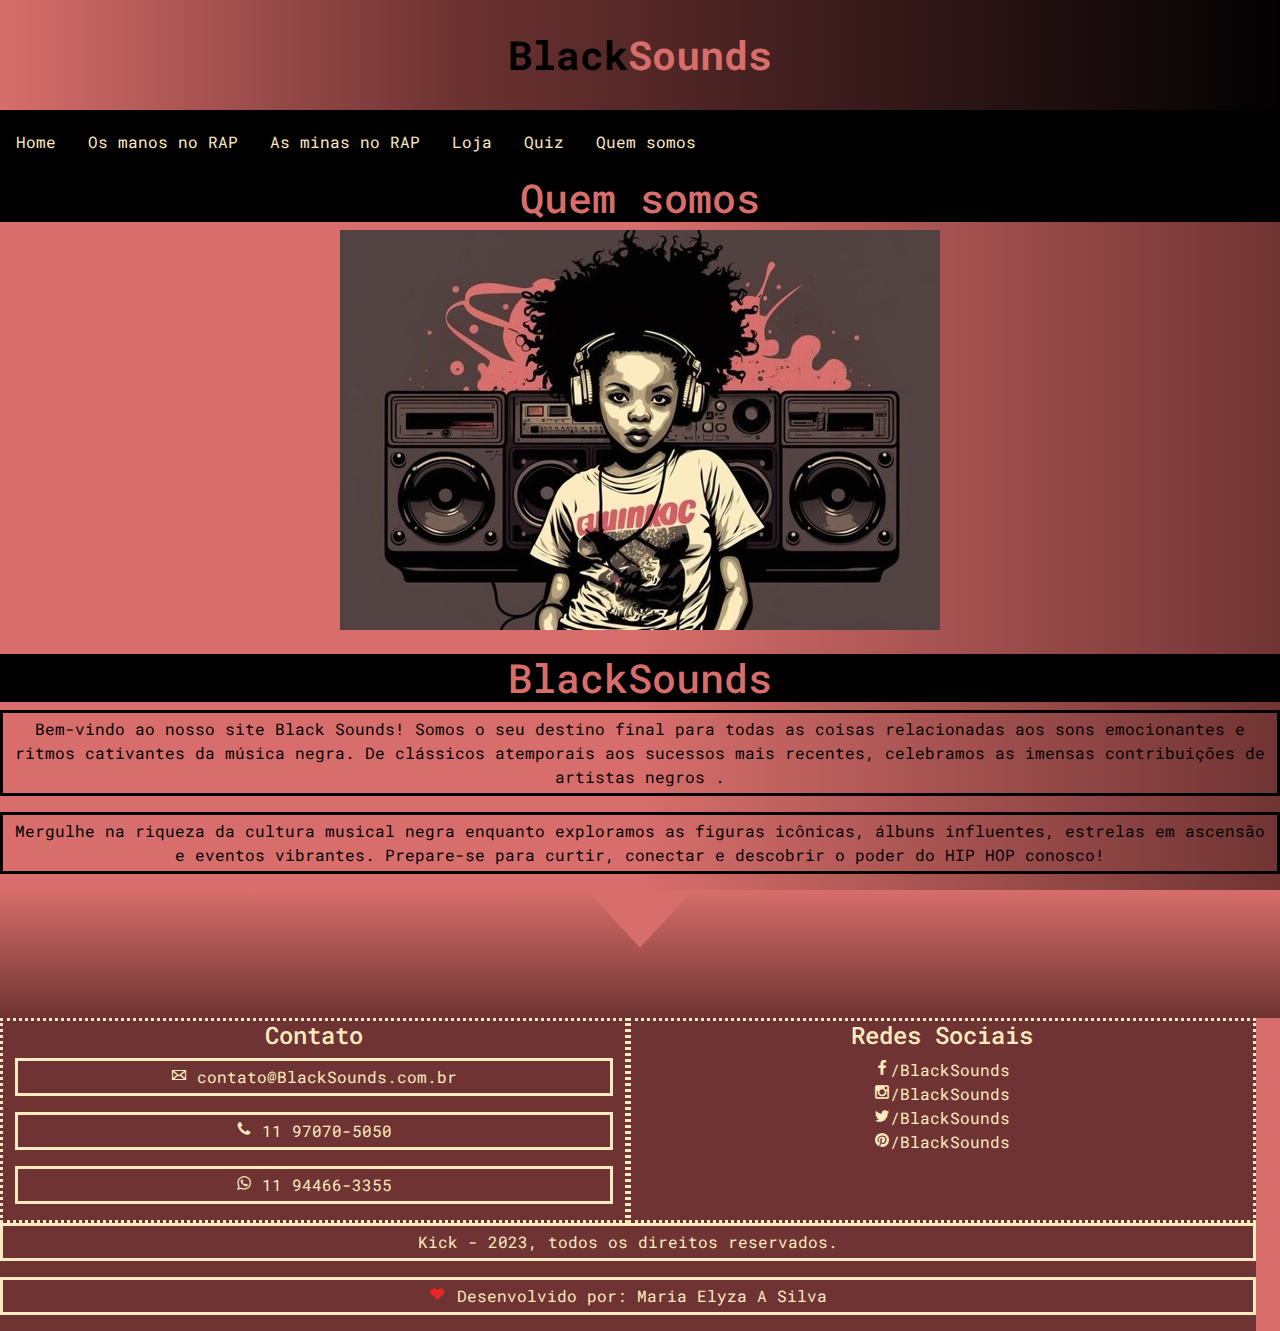
<file: quemsomos.html>
<!DOCTYPE html>

<html>

<head>
    <title>Black Sounds</title>
    <meta charset="utf-8">
    <meta name="viewport" content="width=device-width, initial-scale=1.0">
    
    <link rel="shortcut icon" href="img/favicon.png">
    <script src="js/jquery.js"></script>
    <script src="js/sweetalert2@11.js"></script>
   
    <link rel="stylesheet" href="css/bootstrap.min.css">
    <script src="js/bootstrap.bundle.min.js"></script>
 
    <link rel="stylesheet" href="css/menu.css">
    <link rel="stylesheet" href="css/estilo2.css">
    <link rel="stylesheet" type="text/css" href="css/fonts-icones.css">
    
</head>

<body>
    <div id="header">
        <div id="logo">
            Black<span>Sounds</span>
        </div>

        <input type="checkbox" id="btt_menu">
        <label for="btt_menu"> &#9776; </label>

        <div id="nav">
            
            <ul>
                <li> <a href="index.html">Home</a> </li>

                <li> <a href="homensRAP.html">Os manos no RAP</a> </li>
                <li> <a href="mulheresRAP.html">As minas no RAP</a> </li>
                <li> <a href="loja.html">Loja</a> </li>
                <li> <a href="quiz.html">Quiz</a> </li>
                <li> <a href="quemsomos.html">Quem somos</a> </li>


            </ul>

        </div>
    </div>

    <div class="row" id="container">
        <h2>Quem somos</h2>



        <div class="col mx-auto text-center">

        <img src="img/image11.jpg" class="img-fluid" alt="Responsive image">
        <br></br>       
 <h2>BlackSounds</h2>

        
            <p>
                Bem-vindo ao nosso site Black Sounds! Somos o seu destino final para todas as coisas relacionadas aos
                sons emocionantes e ritmos cativantes da música negra. De clássicos atemporais aos sucessos mais
                recentes, celebramos as imensas contribuições de artistas negros .
            </p>

            <P>
                Mergulhe na riqueza da cultura musical negra enquanto exploramos as
                figuras icônicas, álbuns influentes, estrelas em ascensão e eventos vibrantes. Prepare-se para curtir,
                conectar e descobrir o poder do HIP HOP conosco!
            </P>

            

        </div>
    </div>

    

      

    <div class="footer-arrow">
        <svg data-name="Layer 1" xmlns="http://www.w3.org/2000/svg" viewBox="0 0 1200 120" preserveAspectRatio="none">
            <path d="M649.97 0L550.03 0 599.91 54.12 649.97 0z" class="shape-fill"></path>
        </svg>
    </div>
    
    <footer class="container-fluid">
        
        <div class="row" id="box1">
               
            
            <div class="col" id="colfooter">
               
               <h4 class="titleFooter">Contato</h4>
               <p><i class="icon icon-mail"></i> contato@BlackSounds.com.br</p>
               <p><i class="icon icon-phone"></i> 11 97070-5050</p>
               <p><i class="icon icon-whatsapp"></i> 11 94466-3355</p>
            
            </div>
    
            <div class="col" id="colfooter">
               
                <h4 class="titleFooter"> Redes Sociais</h4>
                
                <a href="#" class="redesocial"><span> <i class="icon icon-facebook"></i>/BlackSounds</span></a>            
                <a href="#" class="redesocial"><span> <i class="icon icon-instagram"></i>/BlackSounds</span></a>            
                <a href="#" class="redesocial"><span> <i class="icon icon-twitter"></i>/BlackSounds</span></a>            
                <a href="#" class="redesocial"><span> <i class="icon icon-pinterest"></i>/BlackSounds</span></a>  
                    
            </div>
            
            <div class="clear"></div>
        
        </div>
        
        <div class="row" id="box2">
            
            <p> Kick - 2023, todos os direitos reservados.</p> 
            <p class="by"><i class="icon icon-heart-3"></i> Desenvolvido por: Maria Elyza A Silva</p>
        
        </div>
    </footer>
</body>

</html>
</file>
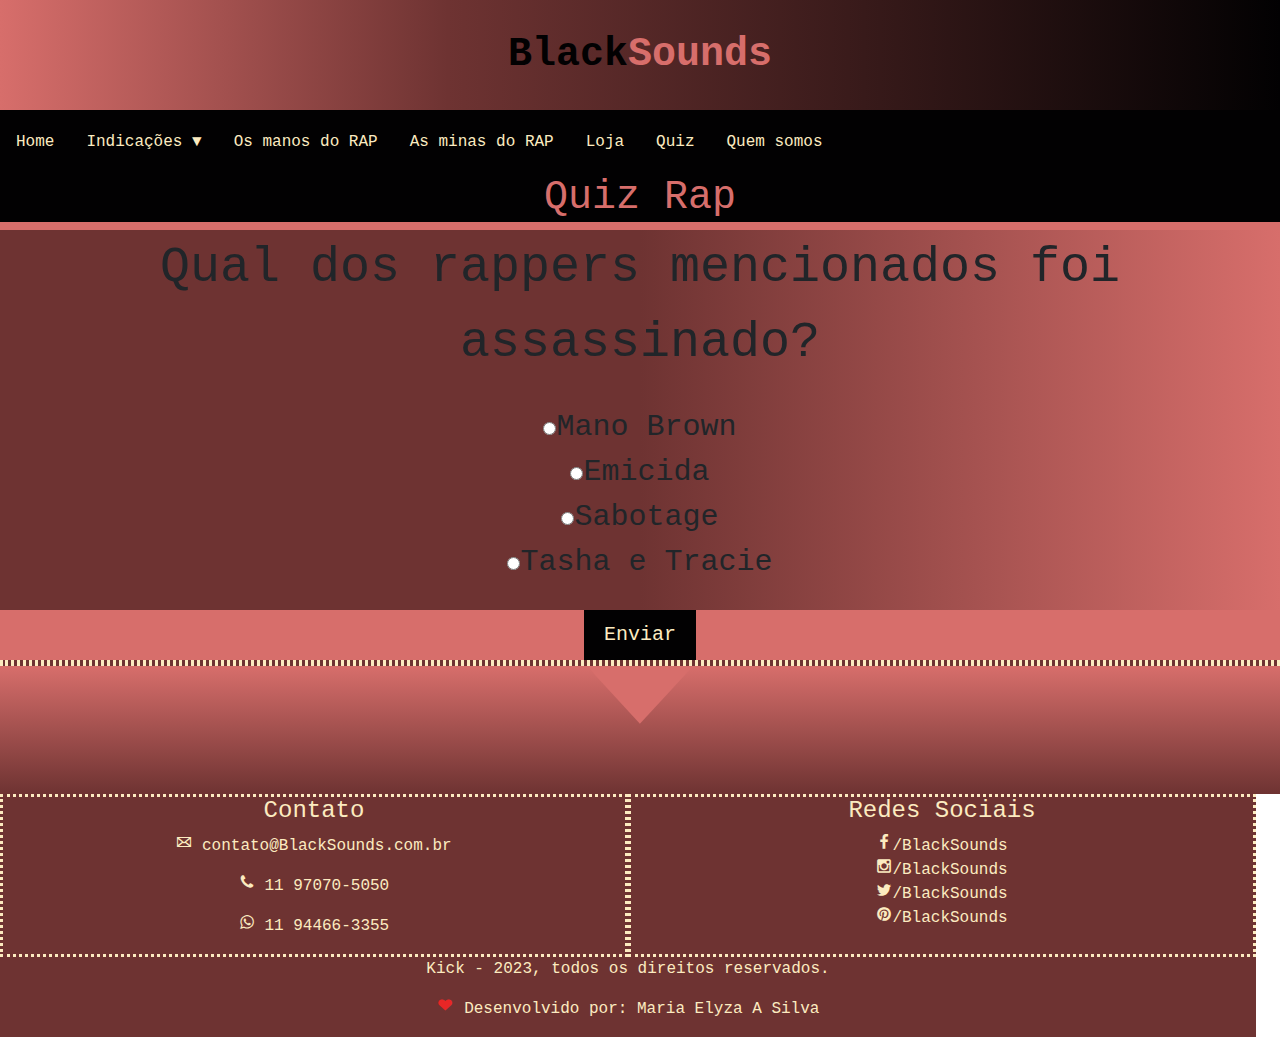
<file: quiz.html>
<!DOCTYPE html>

<html>

<head>
    <title>Black Sounds</title>
    <meta charset="utf-8">
    <meta name="viewport" content="width=device-width, initial-scale=1.0">

    <link rel="shortcut icon" href="img/favicon.png">
    <script src="js/jquery.js"></script>
    <script src="js/sweetalert2@11.js"></script>

    <link rel="stylesheet" href="css/bootstrap.min.css">
    <script src="js/bootstrap.bundle.min.js"></script>

    <link rel="stylesheet" href="css/menu.css">
    <link rel="stylesheet" href="css/estiloquiz.css">
    <link rel="stylesheet" type="text/css" href="css/fonts-icones.css">

</head>

<body>
    <div id="header">
        <div id="logo">
            Black<span>Sounds</span>
        </div>

        <input type="checkbox" id="btt_menu">
        <label for="btt_menu"> &#9776; </label>

        <div id="nav">
            
            <ul>
                <li> <a href="index.html">Home</a> </li>
                <li class="dropdown">
                    <a href="#" class="drop_btt"> Indicações &#9660;</a>
                    <div class="dropdown_content">
                        <a href="novidade1.html">1</a>
                        <a href="novidade2.html">2</a>
                        <a href="novidade3.html">3</a>
                    </div>
                </li>

                <li> <a href="homensRAP.html">Os manos do RAP</a> </li>
                <li> <a href="mulheresRAP.html">As minas do RAP</a> </li>
                <li> <a href="loja.html">Loja</a> </li>
                <li> <a href="quiz.html">Quiz</a> </li>
                <li> <a href="quemsomos.html">Quem somos</a> </li>


            </ul>

        </div>

        
        </div>
        <div id="box"> 
            <h1>Quiz Rap</h1>

        <div class="panel">
            <div class="question" id="ques"></div>
            
            <div class="options" id="opt"></div>
            <button onclick="checkAns()" id="btn">Enviar</button>
            <div id="score"></div>
            <script src="js/teste.js"></script>
        </div>
    </div>

</body>

<div class="footer-arrow">
    <svg data-name="Layer 1" xmlns="http://www.w3.org/2000/svg" viewBox="0 0 1200 120" preserveAspectRatio="none">
        <path d="M649.97 0L550.03 0 599.91 54.12 649.97 0z" class="shape-fill"></path>
    </svg>
</div>

<footer class="container-fluid">
    
    <div class="row" id="box1">
           
        
        <div class="col" id="colfooter">
           
           <h4 class="titleFooter">Contato</h4>
           <p><i class="icon icon-mail"></i> contato@BlackSounds.com.br</p>
           <p><i class="icon icon-phone"></i> 11 97070-5050</p>
           <p><i class="icon icon-whatsapp"></i> 11 94466-3355</p>
        
        </div>

        <div class="col" id="colfooter">
           
            <h4 class="titleFooter"> Redes Sociais</h4>
            
            <a href="#" class="redesocial"><span> <i class="icon icon-facebook"></i>/BlackSounds</span></a>            
            <a href="#" class="redesocial"><span> <i class="icon icon-instagram"></i>/BlackSounds</span></a>            
            <a href="#" class="redesocial"><span> <i class="icon icon-twitter"></i>/BlackSounds</span></a>            
            <a href="#" class="redesocial"><span> <i class="icon icon-pinterest"></i>/BlackSounds</span></a>  
                
        </div>
        
        <div class="clear"></div>
    
    </div>
    
    <div class="row" id="box2">
        
        <p> Kick - 2023, todos os direitos reservados.</p> 
        <p class="by"><i class="icon icon-heart-3"></i> Desenvolvido por: Maria Elyza A Silva</p>
    
    </div>
</footer>

</html>
</file>
<file: css/menu.css>
#header{
    display: flex;
    flex-direction: column;
    background: linear-gradient(
        90deg,
        #D76E6B 0%,
        #6E3332 35%,
       #020102 100%
      );

}

#logo{
    color: #020102;
    font-size: 40px;
    padding: 25px;
    font-weight: bold;
    text-align: center;
    animation: animacao_02;
    animation-duration: 2.0s;
}

#logo span{
    color: #D76E6B;
}

#btt_menu{
    display: none;
}

label[for="btt_menu"]{
    display: none;
    position: absolute;
    padding: 10px;
    color: #FCEBC0;
    font-size: 50px;
    cursor: pointer;
}

ul{
    list-style-type: none;
    margin: 0px;
    padding: 0px;
    overflow: hidden;
    background-color: #020102;
}

li{
    float: left;
}

li a, .drop_btt{
    display: inline-block;
    color: #FCEBC0;
    text-align: center;
    padding: 20px 16px;
    text-decoration: none;
    border-radius: 5px;
    z-index: 2;
}

li:hover, .dropdown:hover, .drop_btt:hover{
    background-color: #E34E58;
}

.dropdown_content{
    display: none;
    position: absolute;
    background-color: #332825;
    min-width: 160px;
    z-index: 3;
}

.dropdown_content a{
    color: #FCEBC0;
    padding: 14px 16px;
    display: block;
    text-align: left;
}

.dropdown_content a:hover{
    background-color: #FCEBC0;
}

.dropdown:hover .dropdown_content{
    display: block;
}

@media(max-width: 800px){

    #header{
        text-align: center;
    }

    label[for="btt_menu"]{
        display: block;
    }

    #nav{
        display: none;
    }

    #nav li{
        float: none;
        text-align: center;
    }

    #nav .dropdown_content{
        position: relative;
    }

    #nav .dropdown_content a{
        text-align: center;
    }

    #btt_menu:checked ~ #nav{
        display: block;
    }

}

@media(max-width: 425px){

    #logo{
        font-size: 25px;
    }

    label[for="btt_menu"]{
        font-size: 40px;
    }

}

@keyframes animacao_02{
    from{opacity: 0; transform: scale(0.5); }
    to{opacity: 1; transform: scale(1); }
}


.btn_social { 

	width:100%; 
	float:left; 
	display:flex; 
	margin:auto; 
    animation: animacao_02;
    animation-duration: 2.0s;
}

.btn_social ul  { 

	width:auto; 
	margin:auto; 
	float:left; 
	display:block; 
}

.btn_social ul li  { 

	position:relative; 
	background:#555555; 
	list-style:none; 
	float:left; 
	margin:5px; 
	z-index:1; 
	overflow:hidden; 
	border-radius:3px; 
	font-size:2rem; 
	text-align:start; 
}

.btn_social ul li a  { 
	width:50px; 
	height:50px; 
	line-height:30px; 
	display:block; 
	text-decoration:none; 
	color:#FCEBC0; 
	transition:.4s;

}

.btn_social ul li::before { 

	transition:0.5s; 
	position:absolute; 
	content:''; 
	width:100%; 
	height:100%; 
	top:90%; 
	left:0; 
	background:#D76E6B; 
	z-index:-1; 
	transform: scale(1); 
	transition:.4s; 
}

.btn_social ul li:hover::before { transition:0.4s; top:0%; }
.btn_social ul li a:hover       { color:#020102; }
</file>
<file: css/estilo2.css>
@import url('https://fonts.googleapis.com/css2?family=Roboto+Mono&display=swap');

* {
    font-family: 'Roboto Mono', monospace;
    padding: 0px;
    margin: 0px;
}
body{
    width: 100%;
    background-color: #D76E6B;
}

#container {

    text-align: justify;
    color: #020102;
    background: linear-gradient(90deg,
            #D76E6B 50%,
            #6E3332 100%);

}


#box {
    text-align: center;
    background-color: #D76E6B;
    border-color: #020102;
    font-size: large;
    
}

#box img, p {
    border-style: solid;
    position:relative;top:0;
    padding:4px;
    transition: all .2s ease-in-out
    
}
#box img:hover{
    top:-4px;
    box-shadow:0 4px 3px #6E3332
}

#box a {
    color: #D76E6B;
    background-color: #020102;
    border-style: solid;
    border-color: #D76E6B;
    position:relative;top:0;
    padding:4px;
    transition: all .2s ease-in-out
    
}

#box a:hover{
    top:-4px;
    box-shadow:0 4px 3px #6E3332
}

@keyframes animacao_02{
    from{opacity: 0; transform: scale(0.5); }
    to{opacity: 1; transform: scale(1); }
}

p {
    text-align: justify;
}

h2 {
    text-align: center;
    color: #D76E6B;
    background-color: #020102;
    font-size: 40px;
}

Carrossel

#carrossel{
    background-color: #D76E6B;
    color: #020102;
     max-width: 70%;

    
    
}

#carrossel p, h5{
    color: #FCEBC0;
    background-color: #020102;
    
    
}


.footer-arrow svg {
    width:100%;
    background-image: linear-gradient(180deg,#D76E6B ,#6E3332 );

}

.footer-arrow .shape-fill {
    fill: #D76E6B;
    
}

#box1 {
    width: 100%;
    background-color: #6E3332;
}

#colfooter{
    border-style: dotted;
    border-color: #FCEBC0;
}
#colfooter .titleFooter {
    color: #FCEBC0;
    text-align: center;
}

#colfooter p {
    color: #FCEBC0;
    text-align: center;
}

#colfooter .redesocial {
    text-align: center;
    color: #FCEBC0;
    text-decoration: none;
    width: 100%;
    float: left;
    transition: 0.2s;
}

#colfooter .redesocial:hover {

    color: #D76E6B;
    transition: 0.2s;
}

#box2 {
    width: 100%;
    background-color: #6E3332;
    color: #FCEBC0;
    
}
P { text-align: center }

.by i {
    margin-right: 2px;
    color: #e82626;
}
</file>
<file: css/fonts-icones.css>
@charset "UTF-8";

@font-face {
  font-family: "untitled-font-1";
  src:url("fonts-icones/untitled-font-1.eot");
  src:url("fonts-icones/untitled-font-1.eot?#iefix") format("embedded-opentype"),
    url("fonts-icones/untitled-font-1.woff") format("woff"),
    url("fonts-icones/untitled-font-1.ttf") format("truetype"),
    url("fonts-icones/untitled-font-1.svg#untitled-font-1") format("svg");
  font-weight: normal;
  font-style: normal;

}

[data-icon]:before {
  font-family: "untitled-font-1" !important;
  content: attr(data-icon);
  font-style: normal !important;
  font-weight: normal !important;
  font-variant: normal !important;
  text-transform: none !important;
  speak: none;
  line-height:0;
  -webkit-font-smoothing: antialiased;
  -moz-osx-font-smoothing: grayscale;
}

[class^="icon-"]:before,
[class*=" icon-"]:before {
  font-family: "untitled-font-1" !important;
  font-style: normal !important;
  font-weight: normal !important;
  font-variant: normal !important;
  text-transform: none !important;
  speak: none;
  line-height:0;
  -webkit-font-smoothing: antialiased;
  -moz-osx-font-smoothing: grayscale;
}

.icon-500px:before {
  content: "\61";
}
.icon-adjust:before {
  content: "\62";
}
.icon-adn:before {
  content: "\63";
}
.icon-align-center:before {
  content: "\64";
}
.icon-align-justify:before {
  content: "\65";
}
.icon-align-left:before {
  content: "\66";
}
.icon-align-right:before {
  content: "\67";
}
.icon-amazon:before {
  content: "\68";
}
.icon-ambulance:before {
  content: "\69";
}
.icon-anchor:before {
  content: "\6a";
}
.icon-android:before {
  content: "\6b";
}
.icon-angellist:before {
  content: "\6c";
}
.icon-angle-double-down:before {
  content: "\6d";
}
.icon-angle-double-left:before {
  content: "\6e";
}
.icon-angle-double-right:before {
  content: "\6f";
}
.icon-angle-double-up:before {
  content: "\70";
}
.icon-angle-down:before {
  content: "\71";
}
.icon-angle-left:before {
  content: "\72";
}
.icon-angle-right:before {
  content: "\73";
}
.icon-angle-up:before {
  content: "\74";
}
.icon-apple:before {
  content: "\75";
}
.icon-archive:before {
  content: "\76";
}
.icon-area-chart:before {
  content: "\77";
}
.icon-arrow-circle-down:before {
  content: "\78";
}
.icon-arrow-circle-left:before {
  content: "\79";
}
.icon-arrow-circle-o-down:before {
  content: "\7a";
}
.icon-arrow-circle-o-left:before {
  content: "\41";
}
.icon-arrow-circle-o-right:before {
  content: "\42";
}
.icon-arrow-circle-o-up:before {
  content: "\43";
}
.icon-arrow-circle-right:before {
  content: "\44";
}
.icon-arrow-circle-up:before {
  content: "\45";
}
.icon-arrow-down:before {
  content: "\46";
}
.icon-arrow-left:before {
  content: "\47";
}
.icon-arrow-right:before {
  content: "\48";
}
.icon-arrow-up:before {
  content: "\49";
}
.icon-arrows:before {
  content: "\4a";
}
.icon-arrows-alt:before {
  content: "\4b";
}
.icon-arrows-h:before {
  content: "\4c";
}
.icon-arrows-v:before {
  content: "\4d";
}
.icon-asterisk:before {
  content: "\4e";
}
.icon-at:before {
  content: "\4f";
}
.icon-backward:before {
  content: "\50";
}
.icon-balance-scale:before {
  content: "\51";
}
.icon-ban:before {
  content: "\52";
}
.icon-bar-chart:before {
  content: "\53";
}
.icon-barcode:before {
  content: "\54";
}
.icon-bars:before {
  content: "\55";
}
.icon-battery-empty:before {
  content: "\56";
}
.icon-battery-full:before {
  content: "\57";
}
.icon-battery-half:before {
  content: "\58";
}
.icon-battery-quarter:before {
  content: "\59";
}
.icon-battery-three-quarters:before {
  content: "\5a";
}
.icon-bed:before {
  content: "\30";
}
.icon-beer:before {
  content: "\31";
}
.icon-behance:before {
  content: "\32";
}
.icon-behance-square:before {
  content: "\33";
}
.icon-bell:before {
  content: "\34";
}
.icon-bell-o:before {
  content: "\35";
}
.icon-bell-slash:before {
  content: "\36";
}
.icon-bell-slash-o:before {
  content: "\37";
}
.icon-bicycle:before {
  content: "\38";
}
.icon-binoculars:before {
  content: "\39";
}
.icon-birthday-cake:before {
  content: "\21";
}
.icon-bitbucket:before {
  content: "\22";
}
.icon-bitbucket-square:before {
  content: "\23";
}
.icon-black-tie:before {
  content: "\24";
}
.icon-bold:before {
  content: "\25";
}
.icon-bolt:before {
  content: "\26";
}
.icon-bomb:before {
  content: "\27";
}
.icon-book:before {
  content: "\28";
}
.icon-bookmark:before {
  content: "\29";
}
.icon-bookmark-o:before {
  content: "\2a";
}
.icon-briefcase:before {
  content: "\2b";
}
.icon-btc:before {
  content: "\2c";
}
.icon-bug:before {
  content: "\2d";
}
.icon-building:before {
  content: "\2e";
}
.icon-building-o:before {
  content: "\2f";
}
.icon-bullhorn:before {
  content: "\3a";
}
.icon-bullseye:before {
  content: "\3b";
}
.icon-bus:before {
  content: "\3c";
}
.icon-buysellads:before {
  content: "\3d";
}
.icon-calculator:before {
  content: "\3e";
}
.icon-calendar:before {
  content: "\3f";
}
.icon-calendar-check-o:before {
  content: "\40";
}
.icon-calendar-minus-o:before {
  content: "\5b";
}
.icon-calendar-o:before {
  content: "\5d";
}
.icon-calendar-plus-o:before {
  content: "\5e";
}
.icon-calendar-times-o:before {
  content: "\5f";
}
.icon-camera:before {
  content: "\60";
}
.icon-camera-retro:before {
  content: "\7b";
}
.icon-car:before {
  content: "\7c";
}
.icon-caret-down:before {
  content: "\7d";
}
.icon-caret-left:before {
  content: "\7e";
}
.icon-caret-right:before {
  content: "\5c";
}
.icon-caret-square-o-down:before {
  content: "\e000";
}
.icon-caret-square-o-left:before {
  content: "\e001";
}
.icon-caret-square-o-right:before {
  content: "\e002";
}
.icon-caret-square-o-up:before {
  content: "\e003";
}
.icon-caret-up:before {
  content: "\e004";
}
.icon-cart-arrow-down:before {
  content: "\e005";
}
.icon-cart-plus:before {
  content: "\e006";
}
.icon-cc:before {
  content: "\e007";
}
.icon-cc-amex:before {
  content: "\e008";
}
.icon-cc-diners-club:before {
  content: "\e009";
}
.icon-cc-discover:before {
  content: "\e00a";
}
.icon-cc-jcb:before {
  content: "\e00b";
}
.icon-cc-mastercard:before {
  content: "\e00c";
}
.icon-cc-paypal:before {
  content: "\e00d";
}
.icon-cc-stripe:before {
  content: "\e00e";
}
.icon-cc-visa:before {
  content: "\e00f";
}
.icon-certificate:before {
  content: "\e010";
}
.icon-chain-broken:before {
  content: "\e011";
}
.icon-check:before {
  content: "\e012";
}
.icon-check-circle:before {
  content: "\e013";
}
.icon-check-circle-o:before {
  content: "\e014";
}
.icon-check-square:before {
  content: "\e015";
}
.icon-check-square-o:before {
  content: "\e016";
}
.icon-chevron-circle-down:before {
  content: "\e017";
}
.icon-chevron-circle-left:before {
  content: "\e018";
}
.icon-chevron-circle-right:before {
  content: "\e019";
}
.icon-chevron-circle-up:before {
  content: "\e01a";
}
.icon-chevron-down:before {
  content: "\e01b";
}
.icon-chevron-left:before {
  content: "\e01c";
}
.icon-chevron-right:before {
  content: "\e01d";
}
.icon-chevron-up:before {
  content: "\e01e";
}
.icon-child:before {
  content: "\e01f";
}
.icon-chrome:before {
  content: "\e020";
}
.icon-circle:before {
  content: "\e021";
}
.icon-circle-o:before {
  content: "\e022";
}
.icon-circle-o-notch:before {
  content: "\e023";
}
.icon-circle-thin:before {
  content: "\e024";
}
.icon-clipboard:before {
  content: "\e025";
}
.icon-clock-o:before {
  content: "\e026";
}
.icon-clone:before {
  content: "\e027";
}
.icon-cloud:before {
  content: "\e028";
}
.icon-cloud-download:before {
  content: "\e029";
}
.icon-cloud-upload:before {
  content: "\e02a";
}
.icon-code:before {
  content: "\e02b";
}
.icon-code-fork:before {
  content: "\e02c";
}
.icon-codepen:before {
  content: "\e02d";
}
.icon-coffee:before {
  content: "\e02e";
}
.icon-cog:before {
  content: "\e02f";
}
.icon-cogs:before {
  content: "\e030";
}
.icon-columns:before {
  content: "\e031";
}
.icon-comment:before {
  content: "\e032";
}
.icon-comment-o:before {
  content: "\e033";
}
.icon-commenting:before {
  content: "\e034";
}
.icon-commenting-o:before {
  content: "\e035";
}
.icon-comments:before {
  content: "\e036";
}
.icon-comments-o:before {
  content: "\e037";
}
.icon-compass:before {
  content: "\e038";
}
.icon-compress:before {
  content: "\e039";
}
.icon-connectdevelop:before {
  content: "\e03a";
}
.icon-contao:before {
  content: "\e03b";
}
.icon-copyright:before {
  content: "\e03c";
}
.icon-creative-commons:before {
  content: "\e03d";
}
.icon-credit-card:before {
  content: "\e03e";
}
.icon-crop:before {
  content: "\e03f";
}
.icon-crosshairs:before {
  content: "\e040";
}
.icon-css3:before {
  content: "\e041";
}
.icon-cube:before {
  content: "\e042";
}
.icon-cubes:before {
  content: "\e043";
}
.icon-cutlery:before {
  content: "\e044";
}
.icon-dashcube:before {
  content: "\e045";
}
.icon-database:before {
  content: "\e046";
}
.icon-delicious:before {
  content: "\e047";
}
.icon-desktop:before {
  content: "\e048";
}
.icon-deviantart:before {
  content: "\e049";
}
.icon-diamond:before {
  content: "\e04a";
}
.icon-digg:before {
  content: "\e04b";
}
.icon-dot-circle-o:before {
  content: "\e04c";
}
.icon-download:before {
  content: "\e04d";
}
.icon-dribbble:before {
  content: "\e04e";
}
.icon-dropbox:before {
  content: "\e04f";
}
.icon-drupal:before {
  content: "\e050";
}
.icon-eject:before {
  content: "\e051";
}
.icon-ellipsis-h:before {
  content: "\e052";
}
.icon-ellipsis-v:before {
  content: "\e053";
}
.icon-empire:before {
  content: "\e054";
}
.icon-envelope:before {
  content: "\e055";
}
.icon-envelope-o:before {
  content: "\e056";
}
.icon-envelope-square:before {
  content: "\e057";
}
.icon-eraser:before {
  content: "\e058";
}
.icon-eur:before {
  content: "\e059";
}
.icon-exchange:before {
  content: "\e05a";
}
.icon-exclamation:before {
  content: "\e05b";
}
.icon-exclamation-circle:before {
  content: "\e05c";
}
.icon-exclamation-triangle:before {
  content: "\e05d";
}
.icon-expand:before {
  content: "\e05e";
}
.icon-expeditedssl:before {
  content: "\e05f";
}
.icon-external-link:before {
  content: "\e060";
}
.icon-external-link-square:before {
  content: "\e061";
}
.icon-eye:before {
  content: "\e062";
}
.icon-eye-slash:before {
  content: "\e063";
}
.icon-eyedropper:before {
  content: "\e064";
}
.icon-facebook:before {
  content: "\e065";
}
.icon-facebook-official:before {
  content: "\e066";
}
.icon-facebook-square:before {
  content: "\e067";
}
.icon-fast-backward:before {
  content: "\e068";
}
.icon-fast-forward:before {
  content: "\e069";
}
.icon-fax:before {
  content: "\e06a";
}
.icon-female:before {
  content: "\e06b";
}
.icon-fighter-jet:before {
  content: "\e06c";
}
.icon-file:before {
  content: "\e06d";
}
.icon-file-archive-o:before {
  content: "\e06e";
}
.icon-file-audio-o:before {
  content: "\e06f";
}
.icon-file-code-o:before {
  content: "\e070";
}
.icon-file-excel-o:before {
  content: "\e071";
}
.icon-file-image-o:before {
  content: "\e072";
}
.icon-file-o:before {
  content: "\e073";
}
.icon-file-pdf-o:before {
  content: "\e074";
}
.icon-file-powerpoint-o:before {
  content: "\e075";
}
.icon-file-text:before {
  content: "\e076";
}
.icon-file-text-o:before {
  content: "\e077";
}
.icon-file-video-o:before {
  content: "\e078";
}
.icon-file-word-o:before {
  content: "\e079";
}
.icon-files-o:before {
  content: "\e07a";
}
.icon-film:before {
  content: "\e07b";
}
.icon-filter:before {
  content: "\e07c";
}
.icon-fire:before {
  content: "\e07d";
}
.icon-fire-extinguisher:before {
  content: "\e07e";
}
.icon-firefox:before {
  content: "\e07f";
}
.icon-flag:before {
  content: "\e080";
}
.icon-flag-checkered:before {
  content: "\e081";
}
.icon-flag-o:before {
  content: "\e082";
}
.icon-flask:before {
  content: "\e083";
}
.icon-flickr:before {
  content: "\e084";
}
.icon-floppy-o:before {
  content: "\e085";
}
.icon-folder:before {
  content: "\e086";
}
.icon-folder-o:before {
  content: "\e087";
}
.icon-folder-open:before {
  content: "\e088";
}
.icon-folder-open-o:before {
  content: "\e089";
}
.icon-font:before {
  content: "\e08a";
}
.icon-fonticons:before {
  content: "\e08b";
}
.icon-forumbee:before {
  content: "\e08c";
}
.icon-forward:before {
  content: "\e08d";
}
.icon-foursquare:before {
  content: "\e08e";
}
.icon-frown-o:before {
  content: "\e08f";
}
.icon-futbol-o:before {
  content: "\e090";
}
.icon-gamepad:before {
  content: "\e091";
}
.icon-gavel:before {
  content: "\e092";
}
.icon-gbp:before {
  content: "\e093";
}
.icon-genderless:before {
  content: "\e094";
}
.icon-get-pocket:before {
  content: "\e095";
}
.icon-gg:before {
  content: "\e096";
}
.icon-gg-circle:before {
  content: "\e097";
}
.icon-gift:before {
  content: "\e098";
}
.icon-git:before {
  content: "\e099";
}
.icon-git-square:before {
  content: "\e09a";
}
.icon-github:before {
  content: "\e09b";
}
.icon-github-alt:before {
  content: "\e09c";
}
.icon-github-square:before {
  content: "\e09d";
}
.icon-glass:before {
  content: "\e09e";
}
.icon-globe:before {
  content: "\e09f";
}
.icon-google:before {
  content: "\e0a0";
}
.icon-google-plus:before {
  content: "\e0a1";
}
.icon-google-plus-square:before {
  content: "\e0a2";
}
.icon-google-wallet:before {
  content: "\e0a3";
}
.icon-graduation-cap:before {
  content: "\e0a4";
}
.icon-gratipay:before {
  content: "\e0a5";
}
.icon-h-square:before {
  content: "\e0a6";
}
.icon-hacker-news:before {
  content: "\e0a7";
}
.icon-hand-lizard-o:before {
  content: "\e0a8";
}
.icon-hand-o-down:before {
  content: "\e0a9";
}
.icon-hand-o-left:before {
  content: "\e0aa";
}
.icon-hand-o-right:before {
  content: "\e0ab";
}
.icon-hand-o-up:before {
  content: "\e0ac";
}
.icon-hand-paper-o:before {
  content: "\e0ad";
}
.icon-hand-peace-o:before {
  content: "\e0ae";
}
.icon-hand-pointer-o:before {
  content: "\e0af";
}
.icon-hand-rock-o:before {
  content: "\e0b0";
}
.icon-hand-scissors-o:before {
  content: "\e0b1";
}
.icon-hand-spock-o:before {
  content: "\e0b2";
}
.icon-hdd-o:before {
  content: "\e0b3";
}
.icon-header:before {
  content: "\e0b4";
}
.icon-headphones:before {
  content: "\e0b5";
}
.icon-heart:before {
  content: "\e0b6";
}
.icon-heart-o:before {
  content: "\e0b7";
}
.icon-heartbeat:before {
  content: "\e0b8";
}
.icon-history:before {
  content: "\e0b9";
}
.icon-home:before {
  content: "\e0ba";
}
.icon-hospital-o:before {
  content: "\e0bb";
}
.icon-hourglass:before {
  content: "\e0bc";
}
.icon-hourglass-end:before {
  content: "\e0bd";
}
.icon-hourglass-half:before {
  content: "\e0be";
}
.icon-hourglass-o:before {
  content: "\e0bf";
}
.icon-hourglass-start:before {
  content: "\e0c0";
}
.icon-houzz:before {
  content: "\e0c1";
}
.icon-html5:before {
  content: "\e0c2";
}
.icon-i-cursor:before {
  content: "\e0c3";
}
.icon-ils:before {
  content: "\e0c4";
}
.icon-inbox:before {
  content: "\e0c5";
}
.icon-indent:before {
  content: "\e0c6";
}
.icon-industry:before {
  content: "\e0c7";
}
.icon-info:before {
  content: "\e0c8";
}
.icon-info-circle:before {
  content: "\e0c9";
}
.icon-inr:before {
  content: "\e0ca";
}
.icon-instagram:before {
  content: "\e0cb";
}
.icon-internet-explorer:before {
  content: "\e0cc";
}
.icon-ioxhost:before {
  content: "\e0cd";
}
.icon-italic:before {
  content: "\e0ce";
}
.icon-joomla:before {
  content: "\e0cf";
}
.icon-jpy:before {
  content: "\e0d0";
}
.icon-jsfiddle:before {
  content: "\e0d1";
}
.icon-key:before {
  content: "\e0d2";
}
.icon-keyboard-o:before {
  content: "\e0d3";
}
.icon-krw:before {
  content: "\e0d4";
}
.icon-language:before {
  content: "\e0d5";
}
.icon-laptop:before {
  content: "\e0d6";
}
.icon-lastfm:before {
  content: "\e0d7";
}
.icon-lastfm-square:before {
  content: "\e0d8";
}
.icon-leaf:before {
  content: "\e0d9";
}
.icon-leanpub:before {
  content: "\e0da";
}
.icon-lemon-o:before {
  content: "\e0db";
}
.icon-level-down:before {
  content: "\e0dc";
}
.icon-level-up:before {
  content: "\e0dd";
}
.icon-life-ring:before {
  content: "\e0de";
}
.icon-lightbulb-o:before {
  content: "\e0df";
}
.icon-line-chart:before {
  content: "\e0e0";
}
.icon-link:before {
  content: "\e0e1";
}
.icon-linkedin:before {
  content: "\e0e2";
}
.icon-linkedin-square:before {
  content: "\e0e3";
}
.icon-linux:before {
  content: "\e0e4";
}
.icon-list:before {
  content: "\e0e5";
}
.icon-list-alt:before {
  content: "\e0e6";
}
.icon-list-ol:before {
  content: "\e0e7";
}
.icon-list-ul:before {
  content: "\e0e8";
}
.icon-location-arrow:before {
  content: "\e0e9";
}
.icon-lock:before {
  content: "\e0ea";
}
.icon-long-arrow-down:before {
  content: "\e0eb";
}
.icon-long-arrow-left:before {
  content: "\e0ec";
}
.icon-long-arrow-right:before {
  content: "\e0ed";
}
.icon-long-arrow-up:before {
  content: "\e0ee";
}
.icon-magic:before {
  content: "\e0ef";
}
.icon-magnet:before {
  content: "\e0f0";
}
.icon-male:before {
  content: "\e0f1";
}
.icon-map:before {
  content: "\e0f2";
}
.icon-map-marker:before {
  content: "\e0f3";
}
.icon-map-o:before {
  content: "\e0f4";
}
.icon-map-pin:before {
  content: "\e0f5";
}
.icon-map-signs:before {
  content: "\e0f6";
}
.icon-mars:before {
  content: "\e0f7";
}
.icon-mars-double:before {
  content: "\e0f8";
}
.icon-mars-stroke:before {
  content: "\e0f9";
}
.icon-mars-stroke-h:before {
  content: "\e0fa";
}
.icon-mars-stroke-v:before {
  content: "\e0fb";
}
.icon-maxcdn:before {
  content: "\e0fc";
}
.icon-meanpath:before {
  content: "\e0fd";
}
.icon-medium:before {
  content: "\e0fe";
}
.icon-medkit:before {
  content: "\e0ff";
}
.icon-meh-o:before {
  content: "\e100";
}
.icon-mercury:before {
  content: "\e101";
}
.icon-microphone:before {
  content: "\e102";
}
.icon-microphone-slash:before {
  content: "\e103";
}
.icon-minus:before {
  content: "\e104";
}
.icon-minus-circle:before {
  content: "\e105";
}
.icon-minus-square:before {
  content: "\e106";
}
.icon-minus-square-o:before {
  content: "\e107";
}
.icon-mobile:before {
  content: "\e108";
}
.icon-money:before {
  content: "\e109";
}
.icon-moon-o:before {
  content: "\e10a";
}
.icon-motorcycle:before {
  content: "\e10b";
}
.icon-mouse-pointer:before {
  content: "\e10c";
}
.icon-music:before {
  content: "\e10d";
}
.icon-neuter:before {
  content: "\e10e";
}
.icon-newspaper-o:before {
  content: "\e10f";
}
.icon-object-group:before {
  content: "\e110";
}
.icon-object-ungroup:before {
  content: "\e111";
}
.icon-odnoklassniki:before {
  content: "\e112";
}
.icon-odnoklassniki-square:before {
  content: "\e113";
}
.icon-opencart:before {
  content: "\e114";
}
.icon-openid:before {
  content: "\e115";
}
.icon-opera:before {
  content: "\e116";
}
.icon-optin-monster:before {
  content: "\e117";
}
.icon-outdent:before {
  content: "\e118";
}
.icon-pagelines:before {
  content: "\e119";
}
.icon-paint-brush:before {
  content: "\e11a";
}
.icon-paper-plane:before {
  content: "\e11b";
}
.icon-paper-plane-o:before {
  content: "\e11c";
}
.icon-paperclip:before {
  content: "\e11d";
}
.icon-paragraph:before {
  content: "\e11e";
}
.icon-pause:before {
  content: "\e11f";
}
.icon-paw:before {
  content: "\e120";
}
.icon-paypal:before {
  content: "\e121";
}
.icon-pencil:before {
  content: "\e122";
}
.icon-pencil-square:before {
  content: "\e123";
}
.icon-pencil-square-o:before {
  content: "\e124";
}
.icon-phone:before {
  content: "\e125";
}
.icon-phone-square:before {
  content: "\e126";
}
.icon-picture-o:before {
  content: "\e127";
}
.icon-pie-chart:before {
  content: "\e128";
}
.icon-pied-piper:before {
  content: "\e129";
}
.icon-pied-piper-alt:before {
  content: "\e12a";
}
.icon-pinterest:before {
  content: "\e12b";
}
.icon-pinterest-p:before {
  content: "\e12c";
}
.icon-pinterest-square:before {
  content: "\e12d";
}
.icon-plane:before {
  content: "\e12e";
}
.icon-play:before {
  content: "\e12f";
}
.icon-play-circle:before {
  content: "\e130";
}
.icon-play-circle-o:before {
  content: "\e131";
}
.icon-plug:before {
  content: "\e132";
}
.icon-plus:before {
  content: "\e133";
}
.icon-plus-circle:before {
  content: "\e134";
}
.icon-plus-square:before {
  content: "\e135";
}
.icon-plus-square-o:before {
  content: "\e136";
}
.icon-power-off:before {
  content: "\e137";
}
.icon-print:before {
  content: "\e138";
}
.icon-puzzle-piece:before {
  content: "\e139";
}
.icon-qq:before {
  content: "\e13a";
}
.icon-qrcode:before {
  content: "\e13b";
}
.icon-question:before {
  content: "\e13c";
}
.icon-question-circle:before {
  content: "\e13d";
}
.icon-quote-left:before {
  content: "\e13e";
}
.icon-quote-right:before {
  content: "\e13f";
}
.icon-random:before {
  content: "\e140";
}
.icon-rebel:before {
  content: "\e141";
}
.icon-recycle:before {
  content: "\e142";
}
.icon-reddit:before {
  content: "\e143";
}
.icon-reddit-square:before {
  content: "\e144";
}
.icon-refresh:before {
  content: "\e145";
}
.icon-registered:before {
  content: "\e146";
}
.icon-renren:before {
  content: "\e147";
}
.icon-repeat:before {
  content: "\e148";
}
.icon-reply:before {
  content: "\e149";
}
.icon-reply-all:before {
  content: "\e14a";
}
.icon-retweet:before {
  content: "\e14b";
}
.icon-road:before {
  content: "\e14c";
}
.icon-rocket:before {
  content: "\e14d";
}
.icon-rss:before {
  content: "\e14e";
}
.icon-rss-square:before {
  content: "\e14f";
}
.icon-rub:before {
  content: "\e150";
}
.icon-safari:before {
  content: "\e151";
}
.icon-scissors:before {
  content: "\e152";
}
.icon-search:before {
  content: "\e153";
}
.icon-search-minus:before {
  content: "\e154";
}
.icon-search-plus:before {
  content: "\e155";
}
.icon-sellsy:before {
  content: "\e156";
}
.icon-server:before {
  content: "\e157";
}
.icon-share:before {
  content: "\e158";
}
.icon-share-alt:before {
  content: "\e159";
}
.icon-share-alt-square:before {
  content: "\e15a";
}
.icon-share-square:before {
  content: "\e15b";
}
.icon-share-square-o:before {
  content: "\e15c";
}
.icon-shield:before {
  content: "\e15d";
}
.icon-ship:before {
  content: "\e15e";
}
.icon-shirtsinbulk:before {
  content: "\e15f";
}
.icon-shopping-cart:before {
  content: "\e160";
}
.icon-sign-in:before {
  content: "\e161";
}
.icon-sign-out:before {
  content: "\e162";
}
.icon-signal:before {
  content: "\e163";
}
.icon-simplybuilt:before {
  content: "\e164";
}
.icon-sitemap:before {
  content: "\e165";
}
.icon-skyatlas:before {
  content: "\e166";
}
.icon-skype:before {
  content: "\e167";
}
.icon-slack:before {
  content: "\e168";
}
.icon-sliders:before {
  content: "\e169";
}
.icon-slideshare:before {
  content: "\e16a";
}
.icon-smile-o:before {
  content: "\e16b";
}
.icon-sort:before {
  content: "\e16c";
}
.icon-sort-alpha-asc:before {
  content: "\e16d";
}
.icon-sort-alpha-desc:before {
  content: "\e16e";
}
.icon-sort-amount-asc:before {
  content: "\e16f";
}
.icon-sort-amount-desc:before {
  content: "\e170";
}
.icon-sort-asc:before {
  content: "\e171";
}
.icon-sort-desc:before {
  content: "\e172";
}
.icon-sort-numeric-asc:before {
  content: "\e173";
}
.icon-sort-numeric-desc:before {
  content: "\e174";
}
.icon-soundcloud:before {
  content: "\e175";
}
.icon-space-shuttle:before {
  content: "\e176";
}
.icon-spinner:before {
  content: "\e177";
}
.icon-spoon:before {
  content: "\e178";
}
.icon-spotify:before {
  content: "\e179";
}
.icon-square:before {
  content: "\e17a";
}
.icon-square-o:before {
  content: "\e17b";
}
.icon-stack-exchange:before {
  content: "\e17c";
}
.icon-stack-overflow:before {
  content: "\e17d";
}
.icon-star:before {
  content: "\e17e";
}
.icon-star-half:before {
  content: "\e17f";
}
.icon-star-half-o:before {
  content: "\e180";
}
.icon-star-o:before {
  content: "\e181";
}
.icon-steam:before {
  content: "\e182";
}
.icon-steam-square:before {
  content: "\e183";
}
.icon-step-backward:before {
  content: "\e184";
}
.icon-step-forward:before {
  content: "\e185";
}
.icon-stethoscope:before {
  content: "\e186";
}
.icon-sticky-note:before {
  content: "\e187";
}
.icon-sticky-note-o:before {
  content: "\e188";
}
.icon-stop:before {
  content: "\e189";
}
.icon-street-view:before {
  content: "\e18a";
}
.icon-strikethrough:before {
  content: "\e18b";
}
.icon-stumbleupon:before {
  content: "\e18c";
}
.icon-stumbleupon-circle:before {
  content: "\e18d";
}
.icon-subscript:before {
  content: "\e18e";
}
.icon-subway:before {
  content: "\e18f";
}
.icon-suitcase:before {
  content: "\e190";
}
.icon-sun-o:before {
  content: "\e191";
}
.icon-superscript:before {
  content: "\e192";
}
.icon-table:before {
  content: "\e193";
}
.icon-tablet:before {
  content: "\e194";
}
.icon-tachometer:before {
  content: "\e195";
}
.icon-tag:before {
  content: "\e196";
}
.icon-tags:before {
  content: "\e197";
}
.icon-tasks:before {
  content: "\e198";
}
.icon-taxi:before {
  content: "\e199";
}
.icon-television:before {
  content: "\e19a";
}
.icon-tencent-weibo:before {
  content: "\e19b";
}
.icon-terminal:before {
  content: "\e19c";
}
.icon-text-height:before {
  content: "\e19d";
}
.icon-text-width:before {
  content: "\e19e";
}
.icon-th:before {
  content: "\e19f";
}
.icon-th-large:before {
  content: "\e1a0";
}
.icon-th-list:before {
  content: "\e1a1";
}
.icon-thumb-tack:before {
  content: "\e1a2";
}
.icon-thumbs-down:before {
  content: "\e1a3";
}
.icon-thumbs-o-down:before {
  content: "\e1a4";
}
.icon-thumbs-o-up:before {
  content: "\e1a5";
}
.icon-thumbs-up:before {
  content: "\e1a6";
}
.icon-ticket:before {
  content: "\e1a7";
}
.icon-times:before {
  content: "\e1a8";
}
.icon-times-circle:before {
  content: "\e1a9";
}
.icon-times-circle-o:before {
  content: "\e1aa";
}
.icon-tint:before {
  content: "\e1ab";
}
.icon-toggle-off:before {
  content: "\e1ac";
}
.icon-toggle-on:before {
  content: "\e1ad";
}
.icon-trademark:before {
  content: "\e1ae";
}
.icon-train:before {
  content: "\e1af";
}
.icon-transgender:before {
  content: "\e1b0";
}
.icon-transgender-alt:before {
  content: "\e1b1";
}
.icon-trash:before {
  content: "\e1b2";
}
.icon-trash-o:before {
  content: "\e1b3";
}
.icon-tree:before {
  content: "\e1b4";
}
.icon-trello:before {
  content: "\e1b5";
}
.icon-tripadvisor:before {
  content: "\e1b6";
}
.icon-trophy:before {
  content: "\e1b7";
}
.icon-truck:before {
  content: "\e1b8";
}
.icon-try:before {
  content: "\e1b9";
}
.icon-tty:before {
  content: "\e1ba";
}
.icon-tumblr:before {
  content: "\e1bb";
}
.icon-tumblr-square:before {
  content: "\e1bc";
}
.icon-twitch:before {
  content: "\e1bd";
}
.icon-twitter:before {
  content: "\e1be";
}
.icon-twitter-square:before {
  content: "\e1bf";
}
.icon-umbrella:before {
  content: "\e1c0";
}
.icon-underline:before {
  content: "\e1c1";
}
.icon-undo:before {
  content: "\e1c2";
}
.icon-university:before {
  content: "\e1c3";
}
.icon-unlock:before {
  content: "\e1c4";
}
.icon-unlock-alt:before {
  content: "\e1c5";
}
.icon-upload:before {
  content: "\e1c6";
}
.icon-usd:before {
  content: "\e1c7";
}
.icon-user:before {
  content: "\e1c8";
}
.icon-user-md:before {
  content: "\e1c9";
}
.icon-user-plus:before {
  content: "\e1ca";
}
.icon-user-secret:before {
  content: "\e1cb";
}
.icon-user-times:before {
  content: "\e1cc";
}
.icon-users:before {
  content: "\e1cd";
}
.icon-venus:before {
  content: "\e1ce";
}
.icon-venus-double:before {
  content: "\e1cf";
}
.icon-venus-mars:before {
  content: "\e1d0";
}
.icon-viacoin:before {
  content: "\e1d1";
}
.icon-video-camera:before {
  content: "\e1d2";
}
.icon-vimeo:before {
  content: "\e1d3";
}
.icon-vimeo-square:before {
  content: "\e1d4";
}
.icon-vine:before {
  content: "\e1d5";
}
.icon-vk:before {
  content: "\e1d6";
}
.icon-volume-down:before {
  content: "\e1d7";
}
.icon-volume-off:before {
  content: "\e1d8";
}
.icon-volume-up:before {
  content: "\e1d9";
}
.icon-weibo:before {
  content: "\e1da";
}
.icon-weixin:before {
  content: "\e1db";
}
.icon-whatsapp:before {
  content: "\e1dc";
}
.icon-wheelchair:before {
  content: "\e1dd";
}
.icon-wifi:before {
  content: "\e1de";
}
.icon-wikipedia-w:before {
  content: "\e1df";
}
.icon-windows:before {
  content: "\e1e0";
}
.icon-wordpress:before {
  content: "\e1e1";
}
.icon-wrench:before {
  content: "\e1e2";
}
.icon-xing:before {
  content: "\e1e3";
}
.icon-xing-square:before {
  content: "\e1e4";
}
.icon-y-combinator:before {
  content: "\e1e5";
}
.icon-yahoo:before {
  content: "\e1e6";
}
.icon-yelp:before {
  content: "\e1e7";
}
.icon-youtube:before {
  content: "\e1e8";
}
.icon-youtube-play:before {
  content: "\e1e9";
}
.icon-youtube-square:before {
  content: "\e1ea";
}
.icon-alert:before {
  content: "\e1eb";
}
.icon-alignment-align:before {
  content: "\e1ec";
}
.icon-alignment-aligned-to:before {
  content: "\e1ed";
}
.icon-alignment-unalign:before {
  content: "\e1ee";
}
.icon-arrow-down-1:before {
  content: "\e1ef";
}
.icon-arrow-left-1:before {
  content: "\e1f0";
}
.icon-arrow-right-1:before {
  content: "\e1f1";
}
.icon-arrow-small-down:before {
  content: "\e1f2";
}
.icon-arrow-small-left:before {
  content: "\e1f3";
}
.icon-arrow-small-right:before {
  content: "\e1f4";
}
.icon-arrow-small-up:before {
  content: "\e1f5";
}
.icon-arrow-up-1:before {
  content: "\e1f6";
}
.icon-beer-1:before {
  content: "\e1f7";
}
.icon-book-1:before {
  content: "\e1f8";
}
.icon-bookmark-1:before {
  content: "\e1f9";
}
.icon-briefcase-1:before {
  content: "\e1fa";
}
.icon-broadcast:before {
  content: "\e1fb";
}
.icon-browser:before {
  content: "\e1fc";
}
.icon-bug-1:before {
  content: "\e1fd";
}
.icon-calendar-1:before {
  content: "\e1fe";
}
.icon-check-1:before {
  content: "\e1ff";
}
.icon-checklist:before {
  content: "\e200";
}
.icon-chevron-down-1:before {
  content: "\e201";
}
.icon-chevron-left-1:before {
  content: "\e202";
}
.icon-chevron-right-1:before {
  content: "\e203";
}
.icon-chevron-up-1:before {
  content: "\e204";
}
.icon-circle-slash:before {
  content: "\e205";
}
.icon-circuit-board:before {
  content: "\e206";
}
.icon-clippy:before {
  content: "\e207";
}
.icon-clock:before {
  content: "\e208";
}
.icon-cloud-download-1:before {
  content: "\e209";
}
.icon-cloud-upload-1:before {
  content: "\e20a";
}
.icon-code-1:before {
  content: "\e20b";
}
.icon-color-mode:before {
  content: "\e20c";
}
.icon-comment-1:before {
  content: "\e20d";
}
.icon-comment-discussion:before {
  content: "\e20e";
}
.icon-credit-card-1:before {
  content: "\e20f";
}
.icon-dash:before {
  content: "\e210";
}
.icon-dashboard:before {
  content: "\e211";
}
.icon-database-1:before {
  content: "\e212";
}
.icon-device-camera:before {
  content: "\e213";
}
.icon-device-camera-video:before {
  content: "\e214";
}
.icon-device-desktop:before {
  content: "\e215";
}
.icon-device-mobile:before {
  content: "\e216";
}
.icon-diff:before {
  content: "\e217";
}
.icon-diff-added:before {
  content: "\e218";
}
.icon-diff-ignored:before {
  content: "\e219";
}
.icon-diff-modified:before {
  content: "\e21a";
}
.icon-diff-removed:before {
  content: "\e21b";
}
.icon-diff-renamed:before {
  content: "\e21c";
}
.icon-ellipsis:before {
  content: "\e21d";
}
.icon-eye-1:before {
  content: "\e21e";
}
.icon-file-binary:before {
  content: "\e21f";
}
.icon-file-code:before {
  content: "\e220";
}
.icon-file-directory:before {
  content: "\e221";
}
.icon-file-media:before {
  content: "\e222";
}
.icon-file-pdf:before {
  content: "\e223";
}
.icon-file-submodule:before {
  content: "\e224";
}
.icon-file-symlink-directory:before {
  content: "\e225";
}
.icon-file-symlink-file:before {
  content: "\e226";
}
.icon-file-text-1:before {
  content: "\e227";
}
.icon-file-zip:before {
  content: "\e228";
}
.icon-flame:before {
  content: "\e229";
}
.icon-fold:before {
  content: "\e22a";
}
.icon-gear:before {
  content: "\e22b";
}
.icon-gift-1:before {
  content: "\e22c";
}
.icon-gist:before {
  content: "\e22d";
}
.icon-gist-secret:before {
  content: "\e22e";
}
.icon-git-branch:before {
  content: "\e22f";
}
.icon-git-commit:before {
  content: "\e230";
}
.icon-git-compare:before {
  content: "\e231";
}
.icon-git-merge:before {
  content: "\e232";
}
.icon-git-pull-request:before {
  content: "\e233";
}
.icon-globe-1:before {
  content: "\e234";
}
.icon-graph:before {
  content: "\e235";
}
.icon-heart-1:before {
  content: "\e236";
}
.icon-history-1:before {
  content: "\e237";
}
.icon-home-1:before {
  content: "\e238";
}
.icon-horizontal-rule:before {
  content: "\e239";
}
.icon-hourglass-1:before {
  content: "\e23a";
}
.icon-hubot:before {
  content: "\e23b";
}
.icon-inbox-1:before {
  content: "\e23c";
}
.icon-info-1:before {
  content: "\e23d";
}
.icon-issue-closed:before {
  content: "\e23e";
}
.icon-issue-opened:before {
  content: "\e23f";
}
.icon-issue-reopened:before {
  content: "\e240";
}
.icon-jersey:before {
  content: "\e241";
}
.icon-jump-down:before {
  content: "\e242";
}
.icon-jump-left:before {
  content: "\e243";
}
.icon-jump-right:before {
  content: "\e244";
}
.icon-jump-up:before {
  content: "\e245";
}
.icon-key-1:before {
  content: "\e246";
}
.icon-keyboard:before {
  content: "\e247";
}
.icon-law:before {
  content: "\e248";
}
.icon-light-bulb:before {
  content: "\e249";
}
.icon-link-1:before {
  content: "\e24a";
}
.icon-link-external:before {
  content: "\e24b";
}
.icon-list-ordered:before {
  content: "\e24c";
}
.icon-list-unordered:before {
  content: "\e24d";
}
.icon-location:before {
  content: "\e24e";
}
.icon-lock-1:before {
  content: "\e24f";
}
.icon-logo-github:before {
  content: "\e250";
}
.icon-mail:before {
  content: "\e251";
}
.icon-mail-read:before {
  content: "\e252";
}
.icon-mail-reply:before {
  content: "\e253";
}
.icon-mark-github:before {
  content: "\e254";
}
.icon-markdown:before {
  content: "\e255";
}
.icon-megaphone:before {
  content: "\e256";
}
.icon-mention:before {
  content: "\e257";
}
.icon-microscope:before {
  content: "\e258";
}
.icon-milestone:before {
  content: "\e259";
}
.icon-mirror:before {
  content: "\e25a";
}
.icon-mortar-board:before {
  content: "\e25b";
}
.icon-move-down:before {
  content: "\e25c";
}
.icon-move-left:before {
  content: "\e25d";
}
.icon-move-right:before {
  content: "\e25e";
}
.icon-move-up:before {
  content: "\e25f";
}
.icon-mute:before {
  content: "\e260";
}
.icon-no-newline:before {
  content: "\e261";
}
.icon-octoface:before {
  content: "\e262";
}
.icon-organization:before {
  content: "\e263";
}
.icon-package:before {
  content: "\e264";
}
.icon-paintcan:before {
  content: "\e265";
}
.icon-pencil-1:before {
  content: "\e266";
}
.icon-person:before {
  content: "\e267";
}
.icon-pin:before {
  content: "\e268";
}
.icon-playback-fast-forward:before {
  content: "\e269";
}
.icon-playback-pause:before {
  content: "\e26a";
}
.icon-playback-play:before {
  content: "\e26b";
}
.icon-playback-rewind:before {
  content: "\e26c";
}
.icon-plug-1:before {
  content: "\e26d";
}
.icon-plus-1:before {
  content: "\e26e";
}
.icon-podium:before {
  content: "\e26f";
}
.icon-primitive-dot:before {
  content: "\e270";
}
.icon-primitive-square:before {
  content: "\e271";
}
.icon-pulse:before {
  content: "\e272";
}
.icon-puzzle:before {
  content: "\e273";
}
.icon-question-1:before {
  content: "\e274";
}
.icon-quote:before {
  content: "\e275";
}
.icon-radio-tower:before {
  content: "\e276";
}
.icon-repo:before {
  content: "\e277";
}
.icon-repo-clone:before {
  content: "\e278";
}
.icon-repo-force-push:before {
  content: "\e279";
}
.icon-repo-forked:before {
  content: "\e27a";
}
.icon-repo-pull:before {
  content: "\e27b";
}
.icon-repo-push:before {
  content: "\e27c";
}
.icon-rocket-1:before {
  content: "\e27d";
}
.icon-rss-1:before {
  content: "\e27e";
}
.icon-ruby:before {
  content: "\e27f";
}
.icon-screen-full:before {
  content: "\e280";
}
.icon-screen-normal:before {
  content: "\e281";
}
.icon-search-1:before {
  content: "\e282";
}
.icon-server-1:before {
  content: "\e283";
}
.icon-settings:before {
  content: "\e284";
}
.icon-sign-in-1:before {
  content: "\e285";
}
.icon-sign-out-1:before {
  content: "\e286";
}
.icon-split:before {
  content: "\e287";
}
.icon-squirrel:before {
  content: "\e288";
}
.icon-star-1:before {
  content: "\e289";
}
.icon-steps:before {
  content: "\e28a";
}
.icon-stop-1:before {
  content: "\e28b";
}
.icon-sync:before {
  content: "\e28c";
}
.icon-tag-1:before {
  content: "\e28d";
}
.icon-telescope:before {
  content: "\e28e";
}
.icon-terminal-1:before {
  content: "\e28f";
}
.icon-three-bars:before {
  content: "\e290";
}
.icon-tools:before {
  content: "\e291";
}
.icon-trashcan:before {
  content: "\e292";
}
.icon-triangle-down:before {
  content: "\e293";
}
.icon-triangle-left:before {
  content: "\e294";
}
.icon-triangle-right:before {
  content: "\e295";
}
.icon-triangle-up:before {
  content: "\e296";
}
.icon-unfold:before {
  content: "\e297";
}
.icon-unmute:before {
  content: "\e298";
}
.icon-versions:before {
  content: "\e299";
}
.icon-x:before {
  content: "\e29a";
}
.icon-zap:before {
  content: "\e29b";
}
.icon-airport-circled:before {
  content: "\e29c";
}
.icon-airport-plane:before {
  content: "\e29d";
}
.icon-bicycle-1:before {
  content: "\e29e";
}
.icon-bullet-train:before {
  content: "\e29f";
}
.icon-bullet-train-outline-tunnleded:before {
  content: "\e2a0";
}
.icon-bullet-train-tunneled:before {
  content: "\e2a1";
}
.icon-bus-1:before {
  content: "\e2a2";
}
.icon-bus-terminal:before {
  content: "\e2a3";
}
.icon-bus-terminal-two:before {
  content: "\e2a4";
}
.icon-bus-two:before {
  content: "\e2a5";
}
.icon-car-front:before {
  content: "\e2a6";
}
.icon-car-side:before {
  content: "\e2a7";
}
.icon-clock-outline:before {
  content: "\e2a8";
}
.icon-clock-solid:before {
  content: "\e2a9";
}
.icon-disabled:before {
  content: "\e2aa";
}
.icon-disabled-circled:before {
  content: "\e2ab";
}
.icon-funicular:before {
  content: "\e2ac";
}
.icon-hanged-cabins:before {
  content: "\e2ad";
}
.icon-hospital:before {
  content: "\e2ae";
}
.icon-metro-line-one:before {
  content: "\e2af";
}
.icon-metro-line-three:before {
  content: "\e2b0";
}
.icon-metro-line-two:before {
  content: "\e2b1";
}
.icon-metro-one:before {
  content: "\e2b2";
}
.icon-metro-three:before {
  content: "\e2b3";
}
.icon-metro-two:before {
  content: "\e2b4";
}
.icon-monorail:before {
  content: "\e2b5";
}
.icon-monorail-outline-tunneled:before {
  content: "\e2b6";
}
.icon-monorail-tunneled:before {
  content: "\e2b7";
}
.icon-motorcycle-1:before {
  content: "\e2b8";
}
.icon-parking:before {
  content: "\e2b9";
}
.icon-pedestrian:before {
  content: "\e2ba";
}
.icon-police:before {
  content: "\e2bb";
}
.icon-police-1:before {
  content: "\e2bc";
}
.icon-regional-railways:before {
  content: "\e2bd";
}
.icon-regional-railways-two:before {
  content: "\e2be";
}
.icon-rent-car-front:before {
  content: "\e2bf";
}
.icon-rent-car-side:before {
  content: "\e2c0";
}
.icon-s-bahn:before {
  content: "\e2c1";
}
.icon-s-bahn-line:before {
  content: "\e2c2";
}
.icon-scooter:before {
  content: "\e2c3";
}
.icon-ship-1:before {
  content: "\e2c4";
}
.icon-sky-train:before {
  content: "\e2c5";
}
.icon-street-crossing:before {
  content: "\e2c6";
}
.icon-taxi-front:before {
  content: "\e2c7";
}
.icon-taxi-park-front:before {
  content: "\e2c8";
}
.icon-taxi-park-side:before {
  content: "\e2c9";
}
.icon-taxi-side:before {
  content: "\e2ca";
}
.icon-tram:before {
  content: "\e2cb";
}
.icon-tram-depot:before {
  content: "\e2cc";
}
.icon-tram-depot-two:before {
  content: "\e2cd";
}
.icon-tram-outline-tunneled:before {
  content: "\e2ce";
}
.icon-tram-tunneled:before {
  content: "\e2cf";
}
.icon-tram-two:before {
  content: "\e2d0";
}
.icon-tree-outline:before {
  content: "\e2d1";
}
.icon-tree-solid:before {
  content: "\e2d2";
}
.icon-trolleybus:before {
  content: "\e2d3";
}
.icon-trolleybus-depot:before {
  content: "\e2d4";
}
.icon-trolleybus-depot-two:before {
  content: "\e2d5";
}
.icon-trolleybus-two:before {
  content: "\e2d6";
}
.icon-truck-1:before {
  content: "\e2d7";
}
.icon-u-bahn:before {
  content: "\e2d8";
}
.icon-u-bahn-line:before {
  content: "\e2d9";
}
.icon-armchair-chair-streamline:before {
  content: "\e2da";
}
.icon-arrow-streamline-target:before {
  content: "\e2db";
}
.icon-backpack-streamline-trekking:before {
  content: "\e2dc";
}
.icon-bag-shopping-streamline:before {
  content: "\e2dd";
}
.icon-barbecue-eat-food-streamline:before {
  content: "\e2de";
}
.icon-barista-coffee-espresso-streamline:before {
  content: "\e2df";
}
.icon-bomb-bug:before {
  content: "\e2e0";
}
.icon-book-dowload-streamline:before {
  content: "\e2e1";
}
.icon-book-read-streamline:before {
  content: "\e2e2";
}
.icon-browser-streamline-window:before {
  content: "\e2e3";
}
.icon-brush-paint-streamline:before {
  content: "\e2e4";
}
.icon-bubble-comment-streamline-talk:before {
  content: "\e2e5";
}
.icon-bubble-love-streamline-talk:before {
  content: "\e2e6";
}
.icon-caddie-shop-shopping-streamline:before {
  content: "\e2e7";
}
.icon-caddie-shopping-streamline:before {
  content: "\e2e8";
}
.icon-camera-photo-polaroid-streamline:before {
  content: "\e2e9";
}
.icon-camera-photo-streamline:before {
  content: "\e2ea";
}
.icon-camera-streamline-video:before {
  content: "\e2eb";
}
.icon-chaplin-hat-movie-streamline:before {
  content: "\e2ec";
}
.icon-chef-food-restaurant-streamline:before {
  content: "\e2ed";
}
.icon-clock-streamline-time:before {
  content: "\e2ee";
}
.icon-cocktail-mojito-streamline:before {
  content: "\e2ef";
}
.icon-coffee-streamline:before {
  content: "\e2f0";
}
.icon-computer-imac:before {
  content: "\e2f1";
}
.icon-computer-imac-2:before {
  content: "\e2f2";
}
.icon-computer-macintosh-vintage:before {
  content: "\e2f3";
}
.icon-computer-network-streamline:before {
  content: "\e2f4";
}
.icon-computer-streamline:before {
  content: "\e2f5";
}
.icon-cook-pan-pot-streamline:before {
  content: "\e2f6";
}
.icon-crop-streamline:before {
  content: "\e2f7";
}
.icon-crown-king-streamline:before {
  content: "\e2f8";
}
.icon-danger-death-delete-destroy-skull-stream:before {
  content: "\e2f9";
}
.icon-dashboard-speed-streamline:before {
  content: "\e2fa";
}
.icon-database-streamline:before {
  content: "\e2fb";
}
.icon-delete-garbage-streamline:before {
  content: "\e2fc";
}
.icon-design-graphic-tablet-streamline-tablet:before {
  content: "\e2fd";
}
.icon-design-pencil-rule-streamline:before {
  content: "\e2fe";
}
.icon-diving-leisure-sea-sport-streamline:before {
  content: "\e2ff";
}
.icon-drug-medecine-streamline-syringue:before {
  content: "\e300";
}
.icon-earth-globe-streamline:before {
  content: "\e301";
}
.icon-eat-food-fork-knife-streamline:before {
  content: "\e302";
}
.icon-eat-food-hotdog-streamline:before {
  content: "\e303";
}
.icon-edit-modify-streamline:before {
  content: "\e304";
}
.icon-email-mail-streamline:before {
  content: "\e305";
}
.icon-envellope-mail-streamline:before {
  content: "\e306";
}
.icon-eye-dropper-streamline:before {
  content: "\e307";
}
.icon-factory-lift-streamline-warehouse:before {
  content: "\e308";
}
.icon-first-aid-medecine-shield-streamline:before {
  content: "\e309";
}
.icon-food-ice-cream-streamline:before {
  content: "\e30a";
}
.icon-frame-picture-streamline:before {
  content: "\e30b";
}
.icon-grid-lines-streamline:before {
  content: "\e30c";
}
.icon-handle-streamline-vector:before {
  content: "\e30d";
}
.icon-happy-smiley-streamline:before {
  content: "\e30e";
}
.icon-headset-sound-streamline:before {
  content: "\e30f";
}
.icon-home-house-streamline:before {
  content: "\e310";
}
.icon-ibook-laptop:before {
  content: "\e311";
}
.icon-ink-pen-streamline:before {
  content: "\e312";
}
.icon-ipad-streamline:before {
  content: "\e313";
}
.icon-iphone-streamline:before {
  content: "\e314";
}
.icon-ipod-mini-music-streamline:before {
  content: "\e315";
}
.icon-ipod-music-streamline:before {
  content: "\e316";
}
.icon-ipod-streamline:before {
  content: "\e317";
}
.icon-japan-streamline-tea:before {
  content: "\e318";
}
.icon-laptop-macbook-streamline:before {
  content: "\e319";
}
.icon-like-love-streamline:before {
  content: "\e31a";
}
.icon-link-streamline:before {
  content: "\e31b";
}
.icon-lock-locker-streamline:before {
  content: "\e31c";
}
.icon-locker-streamline-unlock:before {
  content: "\e31d";
}
.icon-macintosh:before {
  content: "\e31e";
}
.icon-magic-magic-wand-streamline:before {
  content: "\e31f";
}
.icon-magnet-streamline:before {
  content: "\e320";
}
.icon-man-people-streamline-user:before {
  content: "\e321";
}
.icon-map-pin-streamline:before {
  content: "\e322";
}
.icon-map-streamline-user:before {
  content: "\e323";
}
.icon-micro-record-streamline:before {
  content: "\e324";
}
.icon-monocle-mustache-streamline:before {
  content: "\e325";
}
.icon-music-note-streamline:before {
  content: "\e326";
}
.icon-music-speaker-streamline:before {
  content: "\e327";
}
.icon-notebook-streamline:before {
  content: "\e328";
}
.icon-paint-bucket-streamline:before {
  content: "\e329";
}
.icon-painting-pallet-streamline:before {
  content: "\e32a";
}
.icon-painting-roll-streamline:before {
  content: "\e32b";
}
.icon-pen-streamline:before {
  content: "\e32c";
}
.icon-pen-streamline-1:before {
  content: "\e32d";
}
.icon-pen-streamline-2:before {
  content: "\e32e";
}
.icon-pen-streamline-3:before {
  content: "\e32f";
}
.icon-photo-pictures-streamline:before {
  content: "\e330";
}
.icon-picture-streamline:before {
  content: "\e331";
}
.icon-picture-streamline-1:before {
  content: "\e332";
}
.icon-receipt-shopping-streamline:before {
  content: "\e333";
}
.icon-remote-control-streamline:before {
  content: "\e334";
}
.icon-settings-streamline:before {
  content: "\e335";
}
.icon-settings-streamline-1:before {
  content: "\e336";
}
.icon-settings-streamline-2:before {
  content: "\e337";
}
.icon-shoes-snickers-streamline:before {
  content: "\e338";
}
.icon-speech-streamline-talk-user:before {
  content: "\e339";
}
.icon-stamp-streamline:before {
  content: "\e33a";
}
.icon-streamline-suitcase-travel:before {
  content: "\e33b";
}
.icon-streamline-sync:before {
  content: "\e33c";
}
.icon-streamline-umbrella-weather:before {
  content: "\e33d";
}
.icon-address-book:before {
  content: "\e33e";
}
.icon-alert-1:before {
  content: "\e33f";
}
.icon-align-center-1:before {
  content: "\e340";
}
.icon-align-justify-1:before {
  content: "\e341";
}
.icon-align-left-1:before {
  content: "\e342";
}
.icon-align-right-1:before {
  content: "\e343";
}
.icon-anchor-1:before {
  content: "\e344";
}
.icon-annotate:before {
  content: "\e345";
}
.icon-archive-1:before {
  content: "\e346";
}
.icon-arrow-down-2:before {
  content: "\e347";
}
.icon-arrow-left-2:before {
  content: "\e348";
}
.icon-arrow-right-2:before {
  content: "\e349";
}
.icon-arrow-up-2:before {
  content: "\e34a";
}
.icon-arrows-compress:before {
  content: "\e34b";
}
.icon-arrows-expand:before {
  content: "\e34c";
}
.icon-arrows-in:before {
  content: "\e34d";
}
.icon-arrows-out:before {
  content: "\e34e";
}
.icon-asl:before {
  content: "\e34f";
}
.icon-asterisk-1:before {
  content: "\e350";
}
.icon-at-sign:before {
  content: "\e351";
}
.icon-background-color:before {
  content: "\e352";
}
.icon-battery-empty-1:before {
  content: "\e353";
}
.icon-battery-full-1:before {
  content: "\e354";
}
.icon-battery-half-1:before {
  content: "\e355";
}
.icon-bitcoin:before {
  content: "\e356";
}
.icon-bitcoin-circle:before {
  content: "\e357";
}
.icon-blind:before {
  content: "\e358";
}
.icon-bluetooth:before {
  content: "\e359";
}
.icon-bold-1:before {
  content: "\e35a";
}
.icon-book-2:before {
  content: "\e35b";
}
.icon-book-bookmark:before {
  content: "\e35c";
}
.icon-bookmark-2:before {
  content: "\e35d";
}
.icon-braille:before {
  content: "\e35e";
}
.icon-burst:before {
  content: "\e35f";
}
.icon-burst-new:before {
  content: "\e360";
}
.icon-burst-sale:before {
  content: "\e361";
}
.icon-calendar-2:before {
  content: "\e362";
}
.icon-camera-1:before {
  content: "\e363";
}
.icon-check-2:before {
  content: "\e364";
}
.icon-checkbox:before {
  content: "\e365";
}
.icon-clipboard-1:before {
  content: "\e366";
}
.icon-clipboard-notes:before {
  content: "\e367";
}
.icon-clipboard-pencil:before {
  content: "\e368";
}
.icon-clock-1:before {
  content: "\e369";
}
.icon-closed-caption:before {
  content: "\e36a";
}
.icon-cloud-1:before {
  content: "\e36b";
}
.icon-comment-2:before {
  content: "\e36c";
}
.icon-comment-minus:before {
  content: "\e36d";
}
.icon-comment-quotes:before {
  content: "\e36e";
}
.icon-comment-video:before {
  content: "\e36f";
}
.icon-comments-1:before {
  content: "\e370";
}
.icon-compass-1:before {
  content: "\e371";
}
.icon-contrast:before {
  content: "\e372";
}
.icon-credit-card-2:before {
  content: "\e373";
}
.icon-crop-1:before {
  content: "\e374";
}
.icon-crown:before {
  content: "\e375";
}
.icon-css3-1:before {
  content: "\e376";
}
.icon-database-2:before {
  content: "\e377";
}
.icon-die-five:before {
  content: "\e378";
}
.icon-die-four:before {
  content: "\e379";
}
.icon-die-one:before {
  content: "\e37a";
}
.icon-die-six:before {
  content: "\e37b";
}
.icon-die-three:before {
  content: "\e37c";
}
.icon-die-two:before {
  content: "\e37d";
}
.icon-dislike:before {
  content: "\e37e";
}
.icon-dollar:before {
  content: "\e37f";
}
.icon-dollar-bill:before {
  content: "\e380";
}
.icon-download-1:before {
  content: "\e381";
}
.icon-eject-1:before {
  content: "\e382";
}
.icon-elevator:before {
  content: "\e383";
}
.icon-euro:before {
  content: "\e384";
}
.icon-eye-2:before {
  content: "\e385";
}
.icon-fast-forward-1:before {
  content: "\e386";
}
.icon-female-1:before {
  content: "\e387";
}
.icon-female-symbol:before {
  content: "\e388";
}
.icon-filter-1:before {
  content: "\e389";
}
.icon-first-aid:before {
  content: "\e38a";
}
.icon-flag-1:before {
  content: "\e38b";
}
.icon-folder-1:before {
  content: "\e38c";
}
.icon-folder-add:before {
  content: "\e38d";
}
.icon-folder-lock:before {
  content: "\e38e";
}
.icon-foot:before {
  content: "\e38f";
}
.icon-foundation:before {
  content: "\e390";
}
.icon-graph-bar:before {
  content: "\e391";
}
.icon-graph-horizontal:before {
  content: "\e392";
}
.icon-graph-pie:before {
  content: "\e393";
}
.icon-graph-trend:before {
  content: "\e394";
}
.icon-guide-dog:before {
  content: "\e395";
}
.icon-hearing-aid:before {
  content: "\e396";
}
.icon-heart-2:before {
  content: "\e397";
}
.icon-home-2:before {
  content: "\e398";
}
.icon-html5-1:before {
  content: "\e399";
}
.icon-indent-less:before {
  content: "\e39a";
}
.icon-indent-more:before {
  content: "\e39b";
}
.icon-info-2:before {
  content: "\e39c";
}
.icon-italic-1:before {
  content: "\e39d";
}
.icon-key-2:before {
  content: "\e39e";
}
.icon-laptop-1:before {
  content: "\e39f";
}
.icon-layout:before {
  content: "\e3a0";
}
.icon-lightbulb:before {
  content: "\e3a1";
}
.icon-like:before {
  content: "\e3a2";
}
.icon-link-2:before {
  content: "\e3a3";
}
.icon-list-1:before {
  content: "\e3a4";
}
.icon-list-bullet:before {
  content: "\e3a5";
}
.icon-list-number:before {
  content: "\e3a6";
}
.icon-list-thumbnails:before {
  content: "\e3a7";
}
.icon-lock-2:before {
  content: "\e3a8";
}
.icon-loop:before {
  content: "\e3a9";
}
.icon-magnifying-glass:before {
  content: "\e3aa";
}
.icon-mail-1:before {
  content: "\e3ab";
}
.icon-male-1:before {
  content: "\e3ac";
}
.icon-male-female:before {
  content: "\e3ad";
}
.icon-male-symbol:before {
  content: "\e3ae";
}
.icon-map-1:before {
  content: "\e3af";
}
.icon-marker:before {
  content: "\e3b0";
}
.icon-megaphone-1:before {
  content: "\e3b1";
}
.icon-microphone-1:before {
  content: "\e3b2";
}
.icon-minus-1:before {
  content: "\e3b3";
}
.icon-minus-circle-1:before {
  content: "\e3b4";
}
.icon-mobile-1:before {
  content: "\e3b5";
}
.icon-mobile-signal:before {
  content: "\e3b6";
}
.icon-monitor:before {
  content: "\e3b7";
}
.icon-mountains:before {
  content: "\e3b8";
}
.icon-music-1:before {
  content: "\e3b9";
}
.icon-next:before {
  content: "\e3ba";
}
.icon-no-dogs:before {
  content: "\e3bb";
}
.icon-no-smoking:before {
  content: "\e3bc";
}
.icon-page:before {
  content: "\e3bd";
}
.icon-page-add:before {
  content: "\e3be";
}
.icon-page-copy:before {
  content: "\e3bf";
}
.icon-page-csv:before {
  content: "\e3c0";
}
.icon-page-delete:before {
  content: "\e3c1";
}
.icon-page-doc:before {
  content: "\e3c2";
}
.icon-page-edit:before {
  content: "\e3c3";
}
.icon-page-export:before {
  content: "\e3c4";
}
.icon-page-export-csv:before {
  content: "\e3c5";
}
.icon-page-export-doc:before {
  content: "\e3c6";
}
.icon-page-export-pdf:before {
  content: "\e3c7";
}
.icon-page-filled:before {
  content: "\e3c8";
}
.icon-page-multiple:before {
  content: "\e3c9";
}
.icon-page-pdf:before {
  content: "\e3ca";
}
.icon-page-remove:before {
  content: "\e3cb";
}
.icon-page-search:before {
  content: "\e3cc";
}
.icon-paint-bucket:before {
  content: "\e3cd";
}
.icon-paperclip-1:before {
  content: "\e3ce";
}
.icon-pause-1:before {
  content: "\e3cf";
}
.icon-paw-1:before {
  content: "\e3d0";
}
.icon-paypal-1:before {
  content: "\e3d1";
}
.icon-pencil-2:before {
  content: "\e3d2";
}
.icon-photo:before {
  content: "\e3d3";
}
.icon-play-1:before {
  content: "\e3d4";
}
.icon-play-circle-1:before {
  content: "\e3d5";
}
.icon-play-video:before {
  content: "\e3d6";
}
.icon-plus-2:before {
  content: "\e3d7";
}
.icon-pound:before {
  content: "\e3d8";
}
.icon-power:before {
  content: "\e3d9";
}
.icon-previous:before {
  content: "\e3da";
}
.icon-price-tag:before {
  content: "\e3db";
}
.icon-pricetag-multiple:before {
  content: "\e3dc";
}
.icon-print-1:before {
  content: "\e3dd";
}
.icon-prohibited:before {
  content: "\e3de";
}
.icon-projection-screen:before {
  content: "\e3df";
}
.icon-puzzle-1:before {
  content: "\e3e0";
}
.icon-quote-1:before {
  content: "\e3e1";
}
.icon-record:before {
  content: "\e3e2";
}
.icon-refresh-1:before {
  content: "\e3e3";
}
.icon-results:before {
  content: "\e3e4";
}
.icon-results-demographics:before {
  content: "\e3e5";
}
.icon-rewind:before {
  content: "\e3e6";
}
.icon-rewind-ten:before {
  content: "\e3e7";
}
.icon-rss-2:before {
  content: "\e3e8";
}
.icon-safety-cone:before {
  content: "\e3e9";
}
.icon-save:before {
  content: "\e3ea";
}
.icon-share-1:before {
  content: "\e3eb";
}
.icon-sheriff-badge:before {
  content: "\e3ec";
}
.icon-shield-1:before {
  content: "\e3ed";
}
.icon-shopping-bag:before {
  content: "\e3ee";
}
.icon-shopping-cart-1:before {
  content: "\e3ef";
}
.icon-shuffle:before {
  content: "\e3f0";
}
.icon-skull:before {
  content: "\e3f1";
}
.icon-social-500px:before {
  content: "\e3f2";
}
.icon-social-adobe:before {
  content: "\e3f3";
}
.icon-social-amazon:before {
  content: "\e3f4";
}
.icon-social-android:before {
  content: "\e3f5";
}
.icon-social-apple:before {
  content: "\e3f6";
}
.icon-social-behance:before {
  content: "\e3f7";
}
.icon-social-bing:before {
  content: "\e3f8";
}
.icon-social-blogger:before {
  content: "\e3f9";
}
.icon-social-delicious:before {
  content: "\e3fa";
}
.icon-social-designer-news:before {
  content: "\e3fb";
}
.icon-social-deviant-art:before {
  content: "\e3fc";
}
.icon-social-digg:before {
  content: "\e3fd";
}
.icon-social-dribbble:before {
  content: "\e3fe";
}
.icon-social-drive:before {
  content: "\e3ff";
}
.icon-social-dropbox:before {
  content: "\e400";
}
.icon-social-evernote:before {
  content: "\e401";
}
.icon-social-facebook:before {
  content: "\e402";
}
.icon-social-flickr:before {
  content: "\e403";
}
.icon-social-forrst:before {
  content: "\e404";
}
.icon-social-foursquare:before {
  content: "\e405";
}
.icon-social-game-center:before {
  content: "\e406";
}
.icon-social-github:before {
  content: "\e407";
}
.icon-social-google-plus:before {
  content: "\e408";
}
.icon-social-hacker-news:before {
  content: "\e409";
}
.icon-social-hi5:before {
  content: "\e40a";
}
.icon-social-instagram:before {
  content: "\e40b";
}
.icon-social-joomla:before {
  content: "\e40c";
}
.icon-social-lastfm:before {
  content: "\e40d";
}
.icon-social-linkedin:before {
  content: "\e40e";
}
.icon-social-medium:before {
  content: "\e40f";
}
.icon-social-myspace:before {
  content: "\e410";
}
.icon-social-orkut:before {
  content: "\e411";
}
.icon-social-path:before {
  content: "\e412";
}
.icon-social-picasa:before {
  content: "\e413";
}
.icon-social-pinterest:before {
  content: "\e414";
}
.icon-social-rdio:before {
  content: "\e415";
}
.icon-social-reddit:before {
  content: "\e416";
}
.icon-social-skillshare:before {
  content: "\e417";
}
.icon-social-skype:before {
  content: "\e418";
}
.icon-social-smashing-mag:before {
  content: "\e419";
}
.icon-social-snapchat:before {
  content: "\e41a";
}
.icon-social-spotify:before {
  content: "\e41b";
}
.icon-social-squidoo:before {
  content: "\e41c";
}
.icon-social-stack-overflow:before {
  content: "\e41d";
}
.icon-social-steam:before {
  content: "\e41e";
}
.icon-social-stumbleupon:before {
  content: "\e41f";
}
.icon-social-treehouse:before {
  content: "\e420";
}
.icon-social-tumblr:before {
  content: "\e421";
}
.icon-social-twitter:before {
  content: "\e422";
}
.icon-social-vimeo:before {
  content: "\e423";
}
.icon-social-windows:before {
  content: "\e424";
}
.icon-social-xbox:before {
  content: "\e425";
}
.icon-social-yahoo:before {
  content: "\e426";
}
.icon-social-yelp:before {
  content: "\e427";
}
.icon-social-youtube:before {
  content: "\e428";
}
.icon-social-zerply:before {
  content: "\e429";
}
.icon-social-zurb:before {
  content: "\e42a";
}
.icon-sound:before {
  content: "\e42b";
}
.icon-star-2:before {
  content: "\e42c";
}
.icon-stop-2:before {
  content: "\e42d";
}
.icon-strikethrough-1:before {
  content: "\e42e";
}
.icon-subscript-1:before {
  content: "\e42f";
}
.icon-superscript-1:before {
  content: "\e430";
}
.icon-tablet-landscape:before {
  content: "\e431";
}
.icon-tablet-portrait:before {
  content: "\e432";
}
.icon-target:before {
  content: "\e433";
}
.icon-target-two:before {
  content: "\e434";
}
.icon-telephone:before {
  content: "\e435";
}
.icon-telephone-accessible:before {
  content: "\e436";
}
.icon-text-color:before {
  content: "\e437";
}
.icon-thumbnails:before {
  content: "\e438";
}
.icon-ticket-1:before {
  content: "\e439";
}
.icon-torso:before {
  content: "\e43a";
}
.icon-torso-business:before {
  content: "\e43b";
}
.icon-torso-female:before {
  content: "\e43c";
}
.icon-torsos:before {
  content: "\e43d";
}
.icon-torsos-all:before {
  content: "\e43e";
}
.icon-torsos-all-female:before {
  content: "\e43f";
}
.icon-torsos-female-male:before {
  content: "\e440";
}
.icon-torsos-male-female:before {
  content: "\e441";
}
.icon-trash-1:before {
  content: "\e442";
}
.icon-trees:before {
  content: "\e443";
}
.icon-trophy-1:before {
  content: "\e444";
}
.icon-underline-1:before {
  content: "\e445";
}
.icon-universal-access:before {
  content: "\e446";
}
.icon-unlink:before {
  content: "\e447";
}
.icon-unlock-1:before {
  content: "\e448";
}
.icon-upload-1:before {
  content: "\e449";
}
.icon-upload-cloud:before {
  content: "\e44a";
}
.icon-usb:before {
  content: "\e44b";
}
.icon-video:before {
  content: "\e44c";
}
.icon-volume:before {
  content: "\e44d";
}
.icon-volume-none:before {
  content: "\e44e";
}
.icon-volume-strike:before {
  content: "\e44f";
}
.icon-web:before {
  content: "\e450";
}
.icon-wheelchair-1:before {
  content: "\e451";
}
.icon-widget:before {
  content: "\e452";
}
.icon-wrench-1:before {
  content: "\e453";
}
.icon-x-1:before {
  content: "\e454";
}
.icon-x-circle:before {
  content: "\e455";
}
.icon-yen:before {
  content: "\e456";
}
.icon-zoom-in:before {
  content: "\e457";
}
.icon-zoom-out:before {
  content: "\e458";
}
.icon-address:before {
  content: "\e459";
}
.icon-adjust-1:before {
  content: "\e45a";
}
.icon-air:before {
  content: "\e45b";
}
.icon-alert-2:before {
  content: "\e45c";
}
.icon-archive-2:before {
  content: "\e45d";
}
.icon-arrow-combo:before {
  content: "\e45e";
}
.icon-arrows-ccw:before {
  content: "\e45f";
}
.icon-attach:before {
  content: "\e460";
}
.icon-attention:before {
  content: "\e461";
}
.icon-back:before {
  content: "\e462";
}
.icon-back-in-time:before {
  content: "\e463";
}
.icon-bag:before {
  content: "\e464";
}
.icon-basket:before {
  content: "\e465";
}
.icon-battery:before {
  content: "\e466";
}
.icon-behance-1:before {
  content: "\e467";
}
.icon-bell-1:before {
  content: "\e468";
}
.icon-block:before {
  content: "\e469";
}
.icon-book-3:before {
  content: "\e46a";
}
.icon-book-open:before {
  content: "\e46b";
}
.icon-bookmark-3:before {
  content: "\e46c";
}
.icon-bookmarks:before {
  content: "\e46d";
}
.icon-box:before {
  content: "\e46e";
}
.icon-briefcase-2:before {
  content: "\e46f";
}
.icon-brush:before {
  content: "\e470";
}
.icon-bucket:before {
  content: "\e471";
}
.icon-calendar-3:before {
  content: "\e472";
}
.icon-camera-2:before {
  content: "\e473";
}
.icon-cancel:before {
  content: "\e474";
}
.icon-cancel-circled:before {
  content: "\e475";
}
.icon-cancel-squared:before {
  content: "\e476";
}
.icon-cc-1:before {
  content: "\e477";
}
.icon-cc-by:before {
  content: "\e478";
}
.icon-cc-nc:before {
  content: "\e479";
}
.icon-cc-nc-eu:before {
  content: "\e47a";
}
.icon-cc-nc-jp:before {
  content: "\e47b";
}
.icon-cc-nd:before {
  content: "\e47c";
}
.icon-cc-pd:before {
  content: "\e47d";
}
.icon-cc-remix:before {
  content: "\e47e";
}
.icon-cc-sa:before {
  content: "\e47f";
}
.icon-cc-share:before {
  content: "\e480";
}
.icon-cc-zero:before {
  content: "\e481";
}
.icon-ccw:before {
  content: "\e482";
}
.icon-cd:before {
  content: "\e483";
}
.icon-chart-area:before {
  content: "\e484";
}
.icon-chart-bar:before {
  content: "\e485";
}
.icon-chart-line:before {
  content: "\e486";
}
.icon-chart-pie:before {
  content: "\e487";
}
.icon-chat:before {
  content: "\e488";
}
.icon-check-3:before {
  content: "\e489";
}
.icon-clipboard-2:before {
  content: "\e48a";
}
.icon-clock-2:before {
  content: "\e48b";
}
.icon-cloud-2:before {
  content: "\e48c";
}
.icon-cloud-thunder:before {
  content: "\e48d";
}
.icon-code-2:before {
  content: "\e48e";
}
.icon-cog-1:before {
  content: "\e48f";
}
.icon-comment-3:before {
  content: "\e490";
}
.icon-compass-2:before {
  content: "\e491";
}
.icon-credit-card-3:before {
  content: "\e492";
}
.icon-cup:before {
  content: "\e493";
}
.icon-cw:before {
  content: "\e494";
}
.icon-database-3:before {
  content: "\e495";
}
.icon-db-shape:before {
  content: "\e496";
}
.icon-direction:before {
  content: "\e497";
}
.icon-doc:before {
  content: "\e498";
}
.icon-doc-landscape:before {
  content: "\e499";
}
.icon-doc-text:before {
  content: "\e49a";
}
.icon-doc-text-inv:before {
  content: "\e49b";
}
.icon-docs:before {
  content: "\e49c";
}
.icon-dot:before {
  content: "\e49d";
}
.icon-dot-2:before {
  content: "\e49e";
}
.icon-dot-3:before {
  content: "\e49f";
}
.icon-down:before {
  content: "\e4a0";
}
.icon-down-bold:before {
  content: "\e4a1";
}
.icon-down-circled:before {
  content: "\e4a2";
}
.icon-down-dir:before {
  content: "\e4a3";
}
.icon-down-open:before {
  content: "\e4a4";
}
.icon-down-open-big:before {
  content: "\e4a5";
}
.icon-down-open-mini:before {
  content: "\e4a6";
}
.icon-down-thin:before {
  content: "\e4a7";
}
.icon-download-2:before {
  content: "\e4a8";
}
.icon-dribbble-1:before {
  content: "\e4a9";
}
.icon-dribbble-circled:before {
  content: "\e4aa";
}
.icon-drive:before {
  content: "\e4ab";
}
.icon-dropbox-1:before {
  content: "\e4ac";
}
.icon-droplet:before {
  content: "\e4ad";
}
.icon-erase:before {
  content: "\e4ae";
}
.icon-evernote:before {
  content: "\e4af";
}
.icon-export:before {
  content: "\e4b0";
}
.icon-eye-3:before {
  content: "\e4b1";
}
.icon-facebook-1:before {
  content: "\e4b2";
}
.icon-facebook-circled:before {
  content: "\e4b3";
}
.icon-facebook-squared:before {
  content: "\e4b4";
}
.icon-fast-backward-1:before {
  content: "\e4b5";
}
.icon-fast-forward-2:before {
  content: "\e4b6";
}
.icon-feather:before {
  content: "\e4b7";
}
.icon-flag-2:before {
  content: "\e4b8";
}
.icon-flash:before {
  content: "\e4b9";
}
.icon-flashlight:before {
  content: "\e4ba";
}
.icon-flattr:before {
  content: "\e4bb";
}
.icon-flickr-1:before {
  content: "\e4bc";
}
.icon-flickr-circled:before {
  content: "\e4bd";
}
.icon-flight:before {
  content: "\e4be";
}
.icon-floppy:before {
  content: "\e4bf";
}
.icon-flow-branch:before {
  content: "\e4c0";
}
.icon-flow-cascade:before {
  content: "\e4c1";
}
.icon-flow-line:before {
  content: "\e4c2";
}
.icon-flow-parallel:before {
  content: "\e4c3";
}
.icon-flow-tree:before {
  content: "\e4c4";
}
.icon-folder-2:before {
  content: "\e4c5";
}
.icon-forward-1:before {
  content: "\e4c6";
}
.icon-gauge:before {
  content: "\e4c7";
}
.icon-github-1:before {
  content: "\e4c8";
}
.icon-github-circled:before {
  content: "\e4c9";
}
.icon-globe-2:before {
  content: "\e4ca";
}
.icon-google-circles:before {
  content: "\e4cb";
}
.icon-gplus:before {
  content: "\e4cc";
}
.icon-gplus-circled:before {
  content: "\e4cd";
}
.icon-graduation-cap-1:before {
  content: "\e4ce";
}
.icon-heart-3:before {
  content: "\e4cf";
}
.icon-heart-empty:before {
  content: "\e4d0";
}
.icon-help:before {
  content: "\e4d1";
}
.icon-help-circled:before {
  content: "\e4d2";
}
.icon-home-3:before {
  content: "\e4d3";
}
.icon-hourglass-2:before {
  content: "\e4d4";
}
.icon-inbox-2:before {
  content: "\e4d5";
}
.icon-infinity:before {
  content: "\e4d6";
}
.icon-info-3:before {
  content: "\e4d7";
}
.icon-info-circled:before {
  content: "\e4d8";
}
.icon-instagrem:before {
  content: "\e4d9";
}
.icon-install:before {
  content: "\e4da";
}
.icon-key-3:before {
  content: "\e4db";
}
.icon-keyboard-1:before {
  content: "\e4dc";
}
.icon-lamp:before {
  content: "\e4dd";
}
.icon-language-1:before {
  content: "\e4de";
}
.icon-lastfm-1:before {
  content: "\e4df";
}
.icon-lastfm-circled:before {
  content: "\e4e0";
}
.icon-layout-1:before {
  content: "\e4e1";
}
.icon-leaf-1:before {
  content: "\e4e2";
}
.icon-left:before {
  content: "\e4e3";
}
.icon-left-bold:before {
  content: "\e4e4";
}
.icon-left-circled:before {
  content: "\e4e5";
}
.icon-left-dir:before {
  content: "\e4e6";
}
.icon-left-open:before {
  content: "\e4e7";
}
.icon-left-open-big:before {
  content: "\e4e8";
}
.icon-left-open-mini:before {
  content: "\e4e9";
}
.icon-left-thin:before {
  content: "\e4ea";
}
.icon-level-down-1:before {
  content: "\e4eb";
}
.icon-level-up-1:before {
  content: "\e4ec";
}
.icon-lifebuoy:before {
  content: "\e4ed";
}
.icon-light-down:before {
  content: "\e4ee";
}
.icon-light-up:before {
  content: "\e4ef";
}
.icon-link-3:before {
  content: "\e4f0";
}
.icon-linkedin-1:before {
  content: "\e4f1";
}
.icon-linkedin-circled:before {
  content: "\e4f2";
}
.icon-list-2:before {
  content: "\e4f3";
}
.icon-list-add:before {
  content: "\e4f4";
}
.icon-location-1:before {
  content: "\e4f5";
}
.icon-lock-3:before {
  content: "\e4f6";
}
.icon-lock-open:before {
  content: "\e4f7";
}
.icon-login:before {
  content: "\e4f8";
}
.icon-logo-db:before {
  content: "\e4f9";
}
.icon-logout:before {
  content: "\e4fa";
}
.icon-loop-1:before {
  content: "\e4fb";
}
.icon-magnet-1:before {
  content: "\e4fc";
}
.icon-mail-2:before {
  content: "\e4fd";
}
.icon-map-2:before {
  content: "\e4fe";
}
.icon-megaphone-2:before {
  content: "\e4ff";
}
.icon-menu:before {
  content: "\e500";
}
.icon-mic:before {
  content: "\e501";
}
.icon-minus-2:before {
  content: "\e502";
}
.icon-minus-circled:before {
  content: "\e503";
}
.icon-minus-squared:before {
  content: "\e504";
}
.icon-mixi:before {
  content: "\e505";
}
.icon-mobile-2:before {
  content: "\e506";
}
.icon-monitor-1:before {
  content: "\e507";
}
.icon-moon:before {
  content: "\e508";
}
.icon-mouse:before {
  content: "\e509";
}
.icon-music-2:before {
  content: "\e50a";
}
.icon-mute-1:before {
  content: "\e50b";
}
.icon-network:before {
  content: "\e50c";
}
.icon-newspaper:before {
  content: "\e50d";
}
.icon-note:before {
  content: "\e50e";
}
.icon-note-beamed:before {
  content: "\e50f";
}
.icon-palette:before {
  content: "\e510";
}
.icon-paper-plane-1:before {
  content: "\e511";
}
.icon-pause-2:before {
  content: "\e512";
}
.icon-paypal-2:before {
  content: "\e513";
}
.icon-pencil-3:before {
  content: "\e514";
}
.icon-phone-1:before {
  content: "\e515";
}
.icon-picasa:before {
  content: "\e516";
}
.icon-picture:before {
  content: "\e517";
}
.icon-pinterest-1:before {
  content: "\e518";
}
.icon-pinterest-circled:before {
  content: "\e519";
}
.icon-play-2:before {
  content: "\e51a";
}
.icon-plus-3:before {
  content: "\e51b";
}
.icon-plus-circled:before {
  content: "\e51c";
}
.icon-plus-squared:before {
  content: "\e51d";
}
.icon-popup:before {
  content: "\e51e";
}
.icon-print-2:before {
  content: "\e51f";
}
.icon-progress-0:before {
  content: "\e520";
}
.icon-progress-1:before {
  content: "\e521";
}
.icon-progress-2:before {
  content: "\e522";
}
.icon-progress-3:before {
  content: "\e523";
}
.icon-publish:before {
  content: "\e524";
}
.icon-qq-1:before {
  content: "\e525";
}
.icon-quote-2:before {
  content: "\e526";
}
.icon-rdio:before {
  content: "\e527";
}
.icon-rdio-circled:before {
  content: "\e528";
}
.icon-record-1:before {
  content: "\e529";
}
.icon-renren-1:before {
  content: "\e52a";
}
.icon-reply-1:before {
  content: "\e52b";
}
.icon-reply-all-1:before {
  content: "\e52c";
}
.icon-resize-full:before {
  content: "\e52d";
}
.icon-resize-small:before {
  content: "\e52e";
}
.icon-retweet-1:before {
  content: "\e52f";
}
.icon-right:before {
  content: "\e530";
}
.icon-right-bold:before {
  content: "\e531";
}
.icon-right-circled:before {
  content: "\e532";
}
.icon-right-dir:before {
  content: "\e533";
}
.icon-right-open:before {
  content: "\e534";
}
.icon-right-open-big:before {
  content: "\e535";
}
.icon-right-open-mini:before {
  content: "\e536";
}
.icon-right-thin:before {
  content: "\e537";
}
.icon-rocket-2:before {
  content: "\e538";
}
.icon-rss-3:before {
  content: "\e539";
}
.icon-search-2:before {
  content: "\e53a";
}
.icon-share-2:before {
  content: "\e53b";
}
.icon-shareable:before {
  content: "\e53c";
}
.icon-shuffle-1:before {
  content: "\e53d";
}
.icon-signal-1:before {
  content: "\e53e";
}
.icon-sina-weibo:before {
  content: "\e53f";
}
.icon-skype-1:before {
  content: "\e540";
}
.icon-skype-circled:before {
  content: "\e541";
}
.icon-smashing:before {
  content: "\e542";
}
.icon-sound-1:before {
  content: "\e543";
}
.icon-soundcloud-1:before {
  content: "\e544";
}
.icon-spotify-1:before {
  content: "\e545";
}
.icon-spotify-circled:before {
  content: "\e546";
}
.icon-star-3:before {
  content: "\e547";
}
.icon-star-empty:before {
  content: "\e548";
}
.icon-stop-3:before {
  content: "\e549";
}
.icon-stumbleupon-1:before {
  content: "\e54a";
}
.icon-stumbleupon-circled:before {
  content: "\e54b";
}
.icon-suitcase-1:before {
  content: "\e54c";
}
.icon-sweden:before {
  content: "\e54d";
}
.icon-switch:before {
  content: "\e54e";
}
.icon-tag-2:before {
  content: "\e54f";
}
.icon-tape:before {
  content: "\e550";
}
.icon-target-1:before {
  content: "\e551";
}
.icon-thermometer:before {
  content: "\e552";
}
.icon-thumbs-down-1:before {
  content: "\e553";
}
.icon-thumbs-up-1:before {
  content: "\e554";
}
.icon-ticket-2:before {
  content: "\e555";
}
.icon-to-end:before {
  content: "\e556";
}
.icon-to-start:before {
  content: "\e557";
}
.icon-tools-1:before {
  content: "\e558";
}
.icon-traffic-cone:before {
  content: "\e559";
}
.icon-trash-2:before {
  content: "\e55a";
}
.icon-trophy-2:before {
  content: "\e55b";
}
.icon-tumblr-1:before {
  content: "\e55c";
}
.icon-tumblr-circled:before {
  content: "\e55d";
}
.icon-twitter-1:before {
  content: "\e55e";
}
.icon-twitter-circled:before {
  content: "\e55f";
}
.icon-up:before {
  content: "\e560";
}
.icon-up-bold:before {
  content: "\e561";
}
.icon-up-circled:before {
  content: "\e562";
}
.icon-up-dir:before {
  content: "\e563";
}
.icon-up-open:before {
  content: "\e564";
}
.icon-up-open-big:before {
  content: "\e565";
}
.icon-up-open-mini:before {
  content: "\e566";
}
.icon-up-thin:before {
  content: "\e567";
}
.icon-upload-2:before {
  content: "\e568";
}
.icon-upload-cloud-1:before {
  content: "\e569";
}
.icon-user-1:before {
  content: "\e56a";
}
.icon-user-add:before {
  content: "\e56b";
}
.icon-users-1:before {
  content: "\e56c";
}
.icon-vcard:before {
  content: "\e56d";
}
.icon-video-1:before {
  content: "\e56e";
}
.icon-vimeo-1:before {
  content: "\e56f";
}
.icon-vimeo-circled:before {
  content: "\e570";
}
.icon-vkontakte:before {
  content: "\e571";
}
.icon-volume-1:before {
  content: "\e572";
}
.icon-water:before {
  content: "\e573";
}
.icon-window:before {
  content: "\e574";
}
.icon-align-center-2:before {
  content: "\e575";
}
.icon-align-justify-2:before {
  content: "\e576";
}
.icon-align-left-2:before {
  content: "\e577";
}
.icon-align-right-2:before {
  content: "\e578";
}
.icon-archive-3:before {
  content: "\e579";
}
.icon-arrow-down-3:before {
  content: "\e57a";
}
.icon-arrow-left-3:before {
  content: "\e57b";
}
.icon-arrow-right-3:before {
  content: "\e57c";
}
.icon-arrow-up-3:before {
  content: "\e57d";
}
.icon-atom:before {
  content: "\e57e";
}
.icon-bag-1:before {
  content: "\e57f";
}
.icon-bank-notes:before {
  content: "\e580";
}
.icon-barbell:before {
  content: "\e581";
}
.icon-bars-1:before {
  content: "\e582";
}
.icon-battery-0:before {
  content: "\e583";
}
.icon-battery-1:before {
  content: "\e584";
}
.icon-battery-2:before {
  content: "\e585";
}
.icon-battery-3:before {
  content: "\e586";
}
.icon-battery-4:before {
  content: "\e587";
}
.icon-battery-power:before {
  content: "\e588";
}
.icon-beer-2:before {
  content: "\e589";
}
.icon-bolt-1:before {
  content: "\e58a";
}
.icon-bones:before {
  content: "\e58b";
}
.icon-book-close:before {
  content: "\e58c";
}
.icon-book-open-1:before {
  content: "\e58d";
}
.icon-bookmark-4:before {
  content: "\e58e";
}
.icon-box-1:before {
  content: "\e58f";
}
.icon-browser-1:before {
  content: "\e590";
}
.icon-bubble:before {
  content: "\e591";
}
.icon-bubble-1:before {
  content: "\e592";
}
.icon-bubble-2:before {
  content: "\e593";
}
.icon-bubble-3:before {
  content: "\e594";
}
.icon-bucket-1:before {
  content: "\e595";
}
.icon-calculator-1:before {
  content: "\e596";
}
.icon-calendar-4:before {
  content: "\e597";
}
.icon-camera-3:before {
  content: "\e598";
}
.icon-cardiac-pulse:before {
  content: "\e599";
}
.icon-cd-1:before {
  content: "\e59a";
}
.icon-character:before {
  content: "\e59b";
}
.icon-checkbox-checked:before {
  content: "\e59c";
}
.icon-checkmark:before {
  content: "\e59d";
}
.icon-clipboard-3:before {
  content: "\e59e";
}
.icon-clock-3:before {
  content: "\e59f";
}
.icon-cloud-3:before {
  content: "\e5a0";
}
.icon-coffee-1:before {
  content: "\e5a1";
}
.icon-comment-4:before {
  content: "\e5a2";
}
.icon-connection-0:before {
  content: "\e5a3";
}
.icon-connection-1:before {
  content: "\e5a4";
}
.icon-connection-2:before {
  content: "\e5a5";
}
.icon-connection-3:before {
  content: "\e5a6";
}
.icon-connection-4:before {
  content: "\e5a7";
}
.icon-credit-cards:before {
  content: "\e5a8";
}
.icon-crop-2:before {
  content: "\e5a9";
}
.icon-cube-1:before {
  content: "\e5aa";
}
.icon-diamond-1:before {
  content: "\e5ab";
}
.icon-download-3:before {
  content: "\e5ac";
}
.icon-email:before {
  content: "\e5ad";
}
.icon-email-plane:before {
  content: "\e5ae";
}
.icon-enter:before {
  content: "\e5af";
}
.icon-envelope-1:before {
  content: "\e5b0";
}
.icon-eyedropper-1:before {
  content: "\e5b1";
}
.icon-file-1:before {
  content: "\e5b2";
}
.icon-file-add:before {
  content: "\e5b3";
}
.icon-file-broken:before {
  content: "\e5b4";
}
.icon-file-settings:before {
  content: "\e5b5";
}
.icon-files:before {
  content: "\e5b6";
}
.icon-flag-3:before {
  content: "\e5b7";
}
.icon-folder-3:before {
  content: "\e5b8";
}
.icon-folder-add-1:before {
  content: "\e5b9";
}
.icon-folder-check:before {
  content: "\e5ba";
}
.icon-folder-settings:before {
  content: "\e5bb";
}
.icon-forbidden:before {
  content: "\e5bc";
}
.icon-frames:before {
  content: "\e5bd";
}
.icon-glass-1:before {
  content: "\e5be";
}
.icon-graph-1:before {
  content: "\e5bf";
}
.icon-grid:before {
  content: "\e5c0";
}
.icon-heart-4:before {
  content: "\e5c1";
}
.icon-home-4:before {
  content: "\e5c2";
}
.icon-id-card:before {
  content: "\e5c3";
}
.icon-invoice:before {
  content: "\e5c4";
}
.icon-ipad:before {
  content: "\e5c5";
}
.icon-ipad-2:before {
  content: "\e5c6";
}
.icon-lab:before {
  content: "\e5c7";
}
.icon-laptop-2:before {
  content: "\e5c8";
}
.icon-list-3:before {
  content: "\e5c9";
}
.icon-lock-4:before {
  content: "\e5ca";
}
.icon-locked:before {
  content: "\e5cb";
}
.icon-map-3:before {
  content: "\e5cc";
}
.icon-measure:before {
  content: "\e5cd";
}
.icon-meter:before {
  content: "\e5ce";
}
.icon-micro:before {
  content: "\e5cf";
}
.icon-micro-mute:before {
  content: "\e5d0";
}
.icon-microwave:before {
  content: "\e5d1";
}
.icon-minus-3:before {
  content: "\e5d2";
}
.icon-modem:before {
  content: "\e5d3";
}
.icon-mute-2:before {
  content: "\e5d4";
}
.icon-newspaper-1:before {
  content: "\e5d5";
}
.icon-paperclip-2:before {
  content: "\e5d6";
}
.icon-pencil-4:before {
  content: "\e5d7";
}
.icon-phone-2:before {
  content: "\e5d8";
}
.icon-phone-2-1:before {
  content: "\e5d9";
}
.icon-phone-3:before {
  content: "\e5da";
}
.icon-picture-1:before {
  content: "\e5db";
}
.icon-pie-chart-1:before {
  content: "\e5dc";
}
.icon-pill:before {
  content: "\e5dd";
}
.icon-pin-1:before {
  content: "\e5de";
}
.icon-power-1:before {
  content: "\e5df";
}
.icon-printer-1:before {
  content: "\e5e0";
}
.icon-printer-2:before {
  content: "\e5e1";
}
.icon-refresh-2:before {
  content: "\e5e2";
}
.icon-reload:before {
  content: "\e5e3";
}
.icon-screen:before {
  content: "\e5e4";
}
.icon-select:before {
  content: "\e5e5";
}
.icon-set:before {
  content: "\e5e6";
}
.icon-settings-1:before {
  content: "\e5e7";
}
.icon-share-3:before {
  content: "\e5e8";
}
.icon-share-outline:before {
  content: "\e5e9";
}
.icon-shorts:before {
  content: "\e5ea";
}
.icon-speaker:before {
  content: "\e5eb";
}
.icon-star-4:before {
  content: "\e5ec";
}
.icon-stopwatch:before {
  content: "\e5ed";
}
.icon-sun:before {
  content: "\e5ee";
}
.icon-syringe:before {
  content: "\e5ef";
}
.icon-tag-3:before {
  content: "\e5f0";
}
.icon-train-1:before {
  content: "\e5f1";
}
.icon-trash-3:before {
  content: "\e5f2";
}
.icon-unlocked:before {
  content: "\e5f3";
}
.icon-user-2:before {
  content: "\e5f4";
}
.icon-user-outline:before {
  content: "\e5f5";
}
.icon-users-2:before {
  content: "\e5f6";
}
.icon-users-outline:before {
  content: "\e5f7";
}
.icon-volume-2:before {
  content: "\e5f8";
}
.icon-volume-down-1:before {
  content: "\e5f9";
}
.icon-volume-up-1:before {
  content: "\e5fa";
}
.icon-wifi-1:before {
  content: "\e5fb";
}
.icon-wifi-2:before {
  content: "\e5fc";
}
.icon-wifi-3:before {
  content: "\e5fd";
}
.icon-window-delete:before {
  content: "\e5fe";
}
.icon-windows-1:before {
  content: "\e5ff";
}
.icon-zoom:before {
  content: "\e600";
}
.icon-zoom-in-1:before {
  content: "\e601";
}
.icon-zoom-out-1:before {
  content: "\e602";
}
.icon-banknote:before {
  content: "\e603";
}
.icon-bubble-4:before {
  content: "\e604";
}
.icon-bulb:before {
  content: "\e605";
}
.icon-calendar-5:before {
  content: "\e606";
}
.icon-camera-4:before {
  content: "\e607";
}
.icon-clip:before {
  content: "\e608";
}
.icon-clock-4:before {
  content: "\e609";
}
.icon-cloud-4:before {
  content: "\e60a";
}
.icon-cup-1:before {
  content: "\e60b";
}
.icon-data:before {
  content: "\e60c";
}
.icon-diamond-2:before {
  content: "\e60d";
}
.icon-display:before {
  content: "\e60e";
}
.icon-eye-4:before {
  content: "\e60f";
}
.icon-fire-1:before {
  content: "\e610";
}
.icon-food:before {
  content: "\e611";
}
.icon-heart-5:before {
  content: "\e612";
}
.icon-key-4:before {
  content: "\e613";
}
.icon-lab-1:before {
  content: "\e614";
}
.icon-like-1:before {
  content: "\e615";
}
.icon-location-2:before {
  content: "\e616";
}
.icon-lock-5:before {
  content: "\e617";
}
.icon-mail-3:before {
  content: "\e618";
}
.icon-megaphone-3:before {
  content: "\e619";
}
.icon-music-3:before {
  content: "\e61a";
}
.icon-news:before {
  content: "\e61b";
}
.icon-note-1:before {
  content: "\e61c";
}
.icon-paperplane:before {
  content: "\e61d";
}
.icon-params:before {
  content: "\e61e";
}
.icon-pen:before {
  content: "\e61f";
}
.icon-phone-4:before {
  content: "\e620";
}
.icon-photo-1:before {
  content: "\e621";
}
.icon-search-3:before {
  content: "\e622";
}
.icon-settings-2:before {
  content: "\e623";
}
.icon-shop:before {
  content: "\e624";
}
.icon-sound-2:before {
  content: "\e625";
}
.icon-stack:before {
  content: "\e626";
}
.icon-star-5:before {
  content: "\e627";
}
.icon-study:before {
  content: "\e628";
}
.icon-t-shirt:before {
  content: "\e629";
}
.icon-tag-4:before {
  content: "\e62a";
}
.icon-trash-4:before {
  content: "\e62b";
}
.icon-truck-2:before {
  content: "\e62c";
}
.icon-tv:before {
  content: "\e62d";
}
.icon-user-3:before {
  content: "\e62e";
}
.icon-vallet:before {
  content: "\e62f";
}
.icon-video-2:before {
  content: "\e630";
}
.icon-vynil:before {
  content: "\e631";
}
.icon-world:before {
  content: "\e632";
}
.icon-aim:before {
  content: "\e633";
}
.icon-aim-alt:before {
  content: "\e634";
}
.icon-amazon-1:before {
  content: "\e635";
}
.icon-app-store:before {
  content: "\e636";
}
.icon-apple-1:before {
  content: "\e637";
}
.icon-arto:before {
  content: "\e638";
}
.icon-aws:before {
  content: "\e639";
}
.icon-baidu:before {
  content: "\e63a";
}
.icon-basecamp:before {
  content: "\e63b";
}
.icon-bebo:before {
  content: "\e63c";
}
.icon-behance-2:before {
  content: "\e63d";
}
.icon-bing:before {
  content: "\e63e";
}
.icon-blip:before {
  content: "\e63f";
}
.icon-blogger:before {
  content: "\e640";
}
.icon-bnter:before {
  content: "\e641";
}
.icon-brightkite:before {
  content: "\e642";
}
.icon-cinch:before {
  content: "\e643";
}
.icon-cloudapp:before {
  content: "\e644";
}
.icon-coroflot:before {
  content: "\e645";
}
.icon-creative-commons-1:before {
  content: "\e646";
}
.icon-dailybooth:before {
  content: "\e647";
}
.icon-delicious-1:before {
  content: "\e648";
}
.icon-designbump:before {
  content: "\e649";
}
.icon-designfloat:before {
  content: "\e64a";
}
.icon-designmoo:before {
  content: "\e64b";
}
.icon-deviantart-1:before {
  content: "\e64c";
}
.icon-digg-1:before {
  content: "\e64d";
}
.icon-digg-alt:before {
  content: "\e64e";
}
.icon-diigo:before {
  content: "\e64f";
}
.icon-dribbble-2:before {
  content: "\e650";
}
.icon-dropbox-2:before {
  content: "\e651";
}
.icon-drupal-1:before {
  content: "\e652";
}
.icon-dzone:before {
  content: "\e653";
}
.icon-ebay:before {
  content: "\e654";
}
.icon-ember:before {
  content: "\e655";
}
.icon-etsy:before {
  content: "\e656";
}
.icon-evernote-1:before {
  content: "\e657";
}
.icon-facebook-2:before {
  content: "\e658";
}
.icon-facebook-alt:before {
  content: "\e659";
}
.icon-facebook-places:before {
  content: "\e65a";
}
.icon-facto:before {
  content: "\e65b";
}
.icon-feedburner:before {
  content: "\e65c";
}
.icon-flickr-2:before {
  content: "\e65d";
}
.icon-folkd:before {
  content: "\e65e";
}
.icon-formspring:before {
  content: "\e65f";
}
.icon-forrst:before {
  content: "\e660";
}
.icon-foursquare-1:before {
  content: "\e661";
}
.icon-friendfeed:before {
  content: "\e662";
}
.icon-friendster:before {
  content: "\e663";
}
.icon-gdgt:before {
  content: "\e664";
}
.icon-github-2:before {
  content: "\e665";
}
.icon-github-alt-1:before {
  content: "\e666";
}
.icon-goodreads:before {
  content: "\e667";
}
.icon-google-1:before {
  content: "\e668";
}
.icon-google-buzz:before {
  content: "\e669";
}
.icon-google-talk:before {
  content: "\e66a";
}
.icon-gowalla:before {
  content: "\e66b";
}
.icon-gowalla-alt:before {
  content: "\e66c";
}
.icon-grooveshark:before {
  content: "\e66d";
}
.icon-hacker-news-1:before {
  content: "\e66e";
}
.icon-hi5:before {
  content: "\e66f";
}
.icon-hype-machine:before {
  content: "\e670";
}
.icon-hyves:before {
  content: "\e671";
}
.icon-icq:before {
  content: "\e672";
}
.icon-identi:before {
  content: "\e673";
}
.icon-instapaper:before {
  content: "\e674";
}
.icon-itunes:before {
  content: "\e675";
}
.icon-kik:before {
  content: "\e676";
}
.icon-krop:before {
  content: "\e677";
}
.icon-last:before {
  content: "\e678";
}
.icon-linkedin-2:before {
  content: "\e679";
}
.icon-linkedin-alt:before {
  content: "\e67a";
}
.icon-livejournal:before {
  content: "\e67b";
}
.icon-lovedsgn:before {
  content: "\e67c";
}
.icon-meetup:before {
  content: "\e67d";
}
.icon-metacafe:before {
  content: "\e67e";
}
.icon-ming:before {
  content: "\e67f";
}
.icon-mister-wong:before {
  content: "\e680";
}
.icon-mixx:before {
  content: "\e681";
}
.icon-mixx-alt:before {
  content: "\e682";
}
.icon-mobileme:before {
  content: "\e683";
}
.icon-msn-messenger:before {
  content: "\e684";
}
.icon-myspace:before {
  content: "\e685";
}
.icon-myspace-alt:before {
  content: "\e686";
}
.icon-newsvine:before {
  content: "\e687";
}
.icon-official:before {
  content: "\e688";
}
.icon-openid-1:before {
  content: "\e689";
}
.icon-orkut:before {
  content: "\e68a";
}
.icon-pandora:before {
  content: "\e68b";
}
.icon-path:before {
  content: "\e68c";
}
.icon-paypal-3:before {
  content: "\e68d";
}
.icon-photobucket:before {
  content: "\e68e";
}
.icon-picasa-1:before {
  content: "\e68f";
}
.icon-picassa:before {
  content: "\e690";
}
.icon-pinboard:before {
  content: "\e691";
}
.icon-ping:before {
  content: "\e692";
}
.icon-pingchat:before {
  content: "\e693";
}
.icon-playstation:before {
  content: "\e694";
}
.icon-plixi:before {
  content: "\e695";
}
.icon-plurk:before {
  content: "\e696";
}
.icon-podcast:before {
  content: "\e697";
}
.icon-posterous:before {
  content: "\e698";
}
.icon-qik:before {
  content: "\e699";
}
.icon-quik:before {
  content: "\e69a";
}
.icon-quora:before {
  content: "\e69b";
}
.icon-rdio-1:before {
  content: "\e69c";
}
.icon-readernaut:before {
  content: "\e69d";
}
.icon-reddit-1:before {
  content: "\e69e";
}
.icon-retweet-2:before {
  content: "\e69f";
}
.icon-robo:before {
  content: "\e6a0";
}
.icon-rss-4:before {
  content: "\e6a1";
}
.icon-scribd:before {
  content: "\e6a2";
}
.icon-sharethis:before {
  content: "\e6a3";
}
.icon-simplenote:before {
  content: "\e6a4";
}
.icon-skype-2:before {
  content: "\e6a5";
}
.icon-slashdot:before {
  content: "\e6a6";
}
.icon-slideshare-1:before {
  content: "\e6a7";
}
.icon-smugmug:before {
  content: "\e6a8";
}
.icon-soundcloud-2:before {
  content: "\e6a9";
}
.icon-spotify-2:before {
  content: "\e6aa";
}
.icon-squarespace:before {
  content: "\e6ab";
}
.icon-squidoo:before {
  content: "\e6ac";
}
.icon-steam-1:before {
  content: "\e6ad";
}
.icon-stumbleupon-2:before {
  content: "\e6ae";
}
.icon-technorati:before {
  content: "\e6af";
}
.icon-threewords:before {
  content: "\e6b0";
}
.icon-tribe:before {
  content: "\e6b1";
}
.icon-tripit:before {
  content: "\e6b2";
}
.icon-tumblr-2:before {
  content: "\e6b3";
}
.icon-twitter-2:before {
  content: "\e6b4";
}
.icon-twitter-alt:before {
  content: "\e6b5";
}
.icon-vcard-1:before {
  content: "\e6b6";
}
.icon-viddler:before {
  content: "\e6b7";
}
.icon-vimeo-2:before {
  content: "\e6b8";
}
.icon-virb:before {
  content: "\e6b9";
}
.icon-w3:before {
  content: "\e6ba";
}
.icon-whatsapp-1:before {
  content: "\e6bb";
}
.icon-wikipedia:before {
  content: "\e6bc";
}
.icon-windows-2:before {
  content: "\e6bd";
}
.icon-wists:before {
  content: "\e6be";
}
.icon-wordpress-1:before {
  content: "\e6bf";
}
.icon-wordpress-alt:before {
  content: "\e6c0";
}
.icon-xing-1:before {
  content: "\e6c1";
}
.icon-yahoo-1:before {
  content: "\e6c2";
}
.icon-yahoo-buzz:before {
  content: "\e6c3";
}
.icon-yahoo-messenger:before {
  content: "\e6c4";
}
.icon-yelp-1:before {
  content: "\e6c5";
}
.icon-youtube-1:before {
  content: "\e6c6";
}
.icon-youtube-alt:before {
  content: "\e6c7";
}
.icon-zerply:before {
  content: "\e6c8";
}
.icon-zootool:before {
  content: "\e6c9";
}
.icon-zynga:before {
  content: "\e6ca";
}
</file>
<file: css/estiloquiz.css>
* {
    font-family: 'Roboto Mono', monospace;
    padding: 0px;
    margin: 0px;
}



h1 {
    text-align: center;
    color: #D76E6B;
    background-color: #020102;
    font-size: 40px;
}

#box {
    text-align: center;
    background-color: #D76E6B;
    font-size: large;
    border: none;
    
}

estilo quiz 

.panel {
    padding: 30px;
    margin: 5px;
    text-align: center;
    background: linear-gradient(90deg,
            #D76E6B 50%,
            #6E3332 100%);

           
}


.question {
    font-size: 50px;
    background: linear-gradient(90deg,
            #6E3332 50%,
            #D76E6B 100%);
}

.options {
    font-size: 30px;
    padding: 25px;
    background: linear-gradient(90deg,
            #6E3332 50%,
            #D76E6B 100%);
}

button {

    font-size: 20px;
    padding: 10px 20px;
    background-color: #020102;
    color: #fcebc0;
    border: none;
    cursor: pointer;
}

#score {
    font-size: 50px;
    color: #fcebc0;
    background-color: #6E3332;
    border-style: dotted;
    border-color: #FCEBC0;
}


.footer-arrow svg {
    width:100%;
    background-image: linear-gradient(180deg,#D76E6B ,#6E3332 );

}

.footer-arrow .shape-fill {
    fill: #D76E6B;
    
}

#box1 {
    width: 100%;
    background-color: #6E3332;
}

#colfooter{
    border-style: dotted;
    border-color: #FCEBC0;
}
#colfooter .titleFooter {
    color: #FCEBC0;
    text-align: center;
}

#colfooter p {
    color: #FCEBC0;
    text-align: center;
}

#colfooter .redesocial {
    text-align: center;
    color: #FCEBC0;
    text-decoration: none;
    width: 100%;
    float: left;
    transition: 0.2s;
}

#colfooter .redesocial:hover {

    color: #D76E6B;
    transition: 0.2s;
}

#box2 {
    width: 100%;
    background-color: #6E3332;
    color: #FCEBC0;
    
}
P { text-align: center }

.by i {
    margin-right: 2px;
    color: #e82626;
}
</file>
